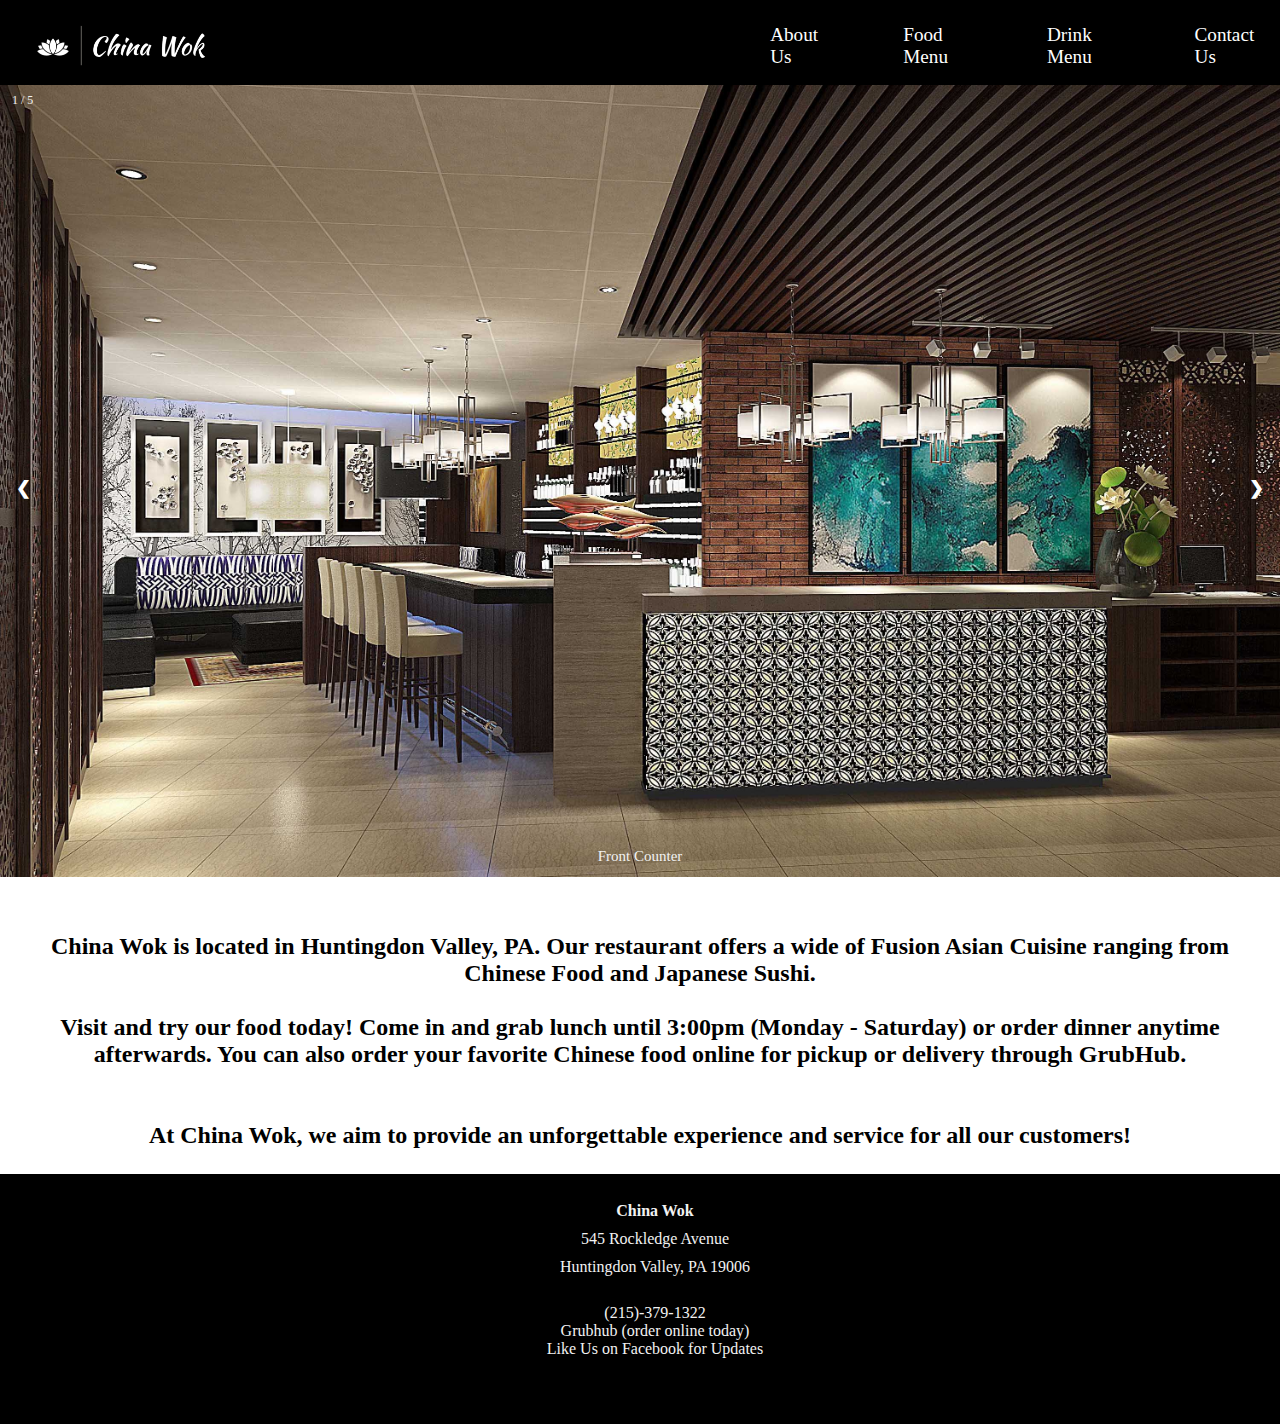
<file: index.html>
<!DOCTYPE html>
<html>
<head>
<title>China Wok, Huntington Valley</title>
<link rel="stylesheet" href="styles.css">
</head>
<body onload="showModal()">
    <header class="header">
        <nav class="navbar">
            <a href="index.html" class="nav-logo">
                <img src="logos2.png" class="logo-image">
            </a>
            <ul class="nav-menu">
                <li class="nav-item">
                    <a href="index.html" class="nav-link">About Us</a>
                </li>
                <li class="nav-item">
                    <a href="foodmenu.html" class="nav-link">Food Menu</a>
                </li>
                <li class="nav-item">
                    <a href="bobamenu.html" class="nav-link">Drink Menu</a>
                </li>
                <li class="nav-item">
                    <a href="contact.html" class="nav-link">Contact Us</a>
                </li>
            </ul>
            <div class="hamburger">
                More
            </div>
        </nav>
    </header>

    
   <!-- The Modal -->
<!-- <div id="myModal" class="modal"> -->

    <!-- Modal content -->
    <!-- <div class="modal-content">
      <span class="close">&times;</span>
      <p>
        <h2 style="color:red">NOW SEATING DINE IN! </h2> <br>
        Limited Time Offer: <br>
        Buy 3 Bobas, Get 1 Boba! <br> <br>
        OR <br> <br>
        Spend $30, get 1 free boba <br> Spend $50, get 2 free boba! <br>
          (Mention promo during order <br>  Expires on July 31st, 2022)
      </p>
    </div> -->
  
  <!-- </div> -->

    <!-- Slideshow container -->
<div class="slideshow-container">

    <!-- Full-width images with number and caption text -->
    <div class="mySlides fade">
        <div class="numbertext">1 / 5</div>
        <img src="pic1.jpg" style="width:100%">
        <div class="text">Front Counter</div>
    </div>
    <div class="mySlides fade">
        <div class="numbertext">2 / 5</div>
        <img src="pic3.jpg" style="width:100%">
        <div class="text">Seating Area</div>
    </div>
    <div class="mySlides fade">
        <div class="numbertext">3 / 5</div>
        <img src="pic4.jpg" style="width:100%">
        <div class="text">Seating Booths</div>
    </div>
      <div class="mySlides fade">
        <div class="numbertext">4 / 5</div>
        <img src="pic5.jpg" style="width:100%">
        <div class="text">Sushi Bar</div>
      </div>
      <div class="mySlides fade">
        <div class="numbertext">5 / 5</div>
        <img src="pic8.jpg" style="width:100%">
        <div class="text">Private Party Room</div>
      </div>
  
    <!--<div class="mySlides fade">
      <div class="numbertext">3 / 3</div>
      <img src="" style="width:100%">
      <div class="text">Caption Three</div>
    </div>-->
  
    <!-- Next and previous buttons -->
    <a class="prev" onclick="plusSlides(-1)">&#10094;</a>
    <a class="next" onclick="plusSlides(1)">&#10095;</a>
  </div>
  <!-- The dots/circles -->
  <div style="text-align:center">
    <span class="dot" onclick="currentSlide(1)"></span> 
    <span class="dot" onclick="currentSlide(2)"></span> 
    <span class="dot" onclick="currentSlide(3)"></span> 
    <span class="dot" onclick="currentSlide(4)"></span> 
    <span class="dot" onclick="currentSlide(5)"></span> 
  </div>
  <h2 class="about-us" style="text-align:center;">
    <br> China Wok is located in Huntingdon Valley, PA. Our restaurant offers a wide of Fusion Asian Cuisine ranging from Chinese Food and Japanese Sushi. <br> <br>
    Visit and try our food today! Come in and grab lunch until 3:00pm (Monday - Saturday) or order dinner anytime afterwards. You can also order your favorite Chinese food online for pickup or delivery through GrubHub. <br> <br> <br>
    At China Wok, we aim to provide an unforgettable experience and service for all our customers!
</h2>
</body>
<footer class="footer">
    <br>
    <p><b>China Wok</b></p>
    <p>545 Rockledge Avenue</p>
    <p>Huntingdon Valley, PA 19006</p><br>
    <a href="tel:2153791322">(215)-379-1322</a><br>
    <a href="https://www.grubhub.com/restaurant/china-wok-545-rockledge-ave-abington-township/2810337">Grubhub (order online today)</a><br>
    <a href="https://www.facebook.com/ChinaWokHV">Like Us on Facebook for Updates</a>
</footer>
<script>
/* Slideshow */
var slideIndex = 1;
var timer = null;
showSlides(slideIndex);

function plusSlides(n) {
  clearTimeout(timer);
  showSlides(slideIndex += n);
}

function currentSlide(n) {
  clearTimeout(timer);
  showSlides(slideIndex = n);
}

function showSlides(n) {
  var i;
  var slides = document.getElementsByClassName("mySlides");
  var dots = document.getElementsByClassName("dot");
  if (n==undefined){n = ++slideIndex}
  if (n > slides.length) {slideIndex = 1}
  if (n < 1) {slideIndex = slides.length}
  for (i = 0; i < slides.length; i++) {
      slides[i].style.display = "none";
  }
  for (i = 0; i < dots.length; i++) {
      dots[i].className = dots[i].className.replace(" active", "");
  }
  slides[slideIndex-1].style.display = "block";
  dots[slideIndex-1].className += " active";
  timer = setTimeout(showSlides, 3000);
} 

/* NavBar */
const hamburger = document.querySelector(".hamburger");
const navMenu = document.querySelector(".nav-menu");

hamburger.addEventListener("click", mobileMenu);

function mobileMenu() {
    hamburger.classList.toggle("active");
    navMenu.classList.toggle("active");
}

const navLink = document.querySelectorAll(".nav-link");

navLink.forEach(n => n.addEventListener("click", closeMenu));

function closeMenu() {
    hamburger.classList.remove("active");
    navMenu.classList.remove("active");
}

function showModal() {
    var modal = document.getElementById("myModal");
    modal.style.display = "block";
    modal.style.opacity='1';
}

// Get the modal
var modal = document.getElementById("myModal");

// Get the <span> element that closes the modal
var span = document.getElementsByClassName("close")[0];

// When the user clicks on <span> (x), close the modal
span.onclick = function() {
  modal.style.display = "none";
}

// When the user clicks anywhere outside of the modal, close it
window.onclick = function(event) {
  if (event.target == modal) {
    modal.style.display = "none";
  }
}
</script>
</html>
</file>
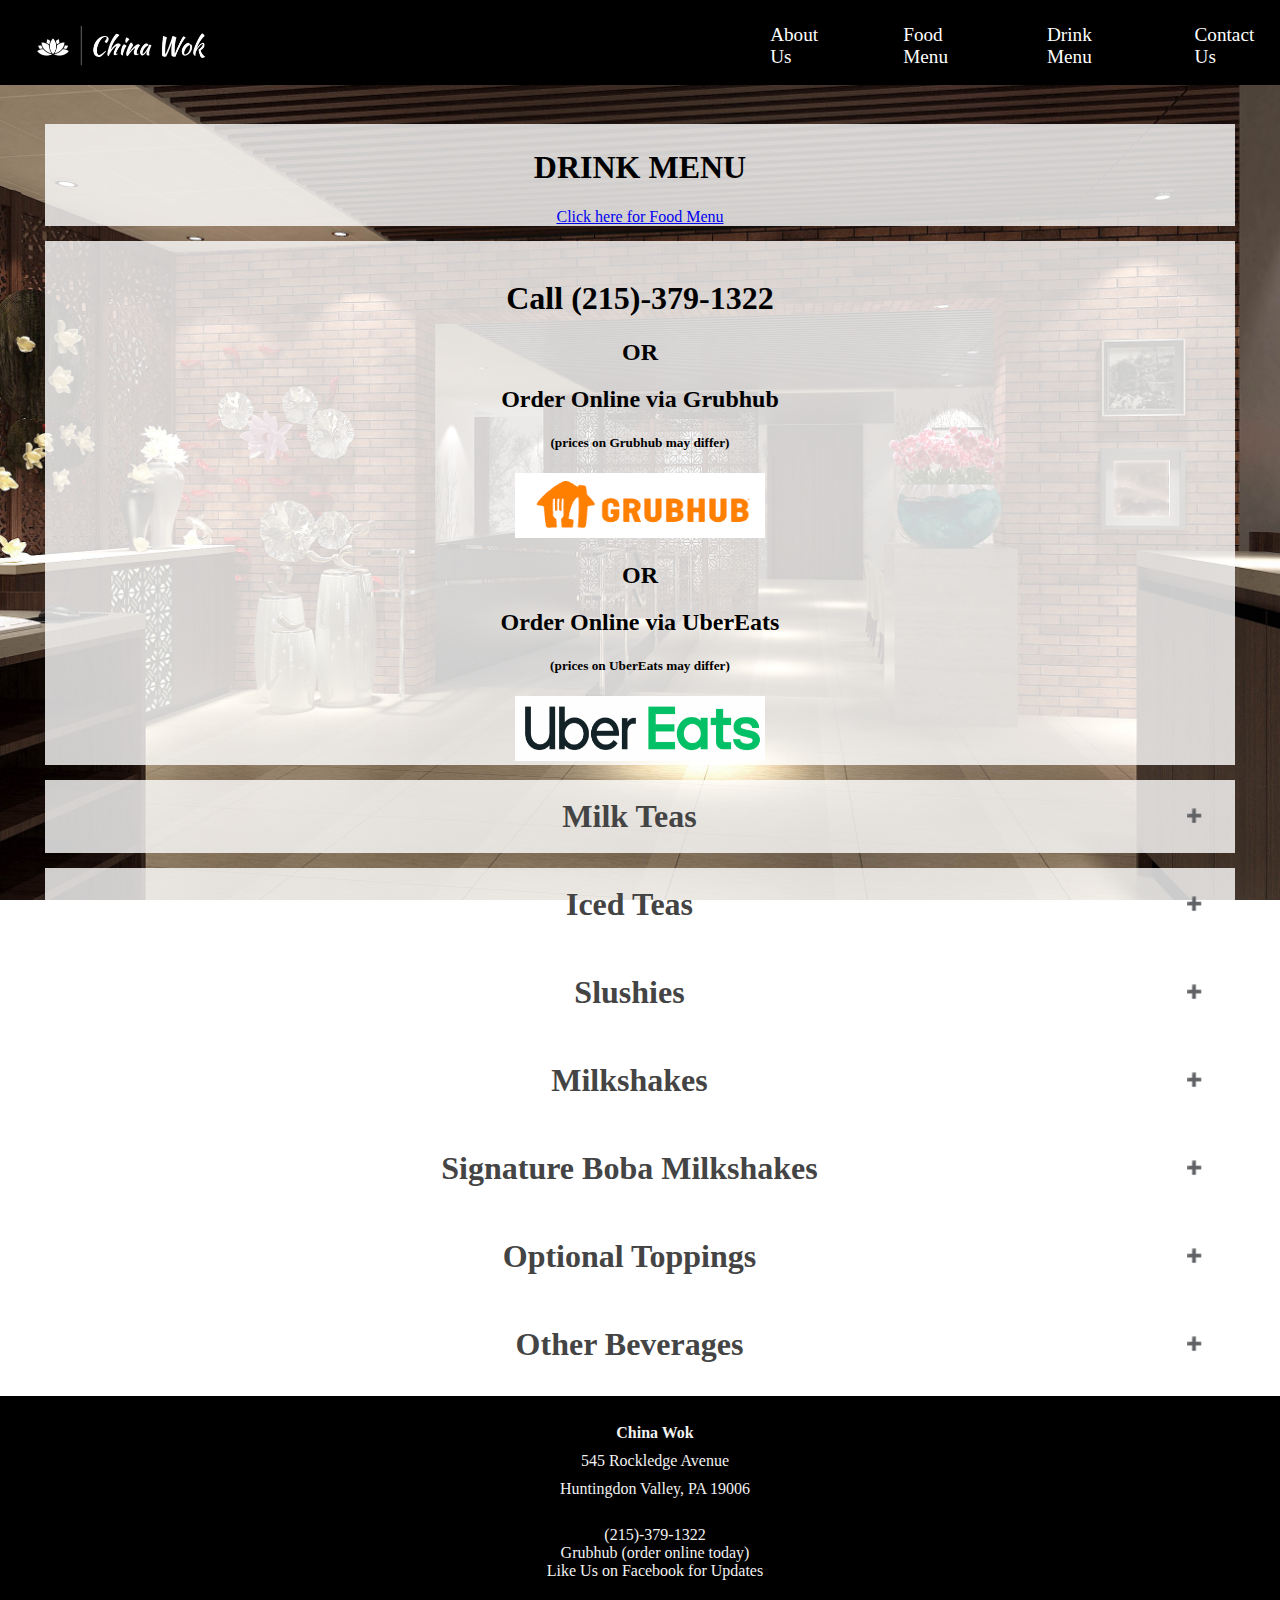
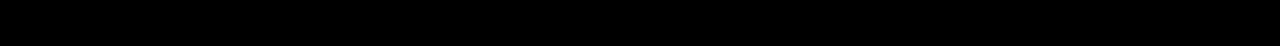
<file: bobamenu.html>
<!DOCTYPE html>
<html>
<head>
<title>China Wok, Huntington Valley</title>
<link rel="stylesheet" href="styles.css">
</head>
<body>
    <header class="header">
        <nav class="navbar">
            <a href="index.html" class="nav-logo">
                <img src="logos2.png" class="logo-image">
            </a>
            <ul class="nav-menu">
                <li class="nav-item">
                    <a href="index.html" class="nav-link">About Us</a>
                </li>
                <li class="nav-item">
                    <a href="foodmenu.html" class="nav-link">Food Menu</a>
                </li>
                <li class="nav-item">
                    <a href="bobamenu.html" class="nav-link">Drink Menu</a>
                </li>
                <li class="nav-item">
                    <a href="contact.html" class="nav-link">Contact Us</a>
                </li>
            </ul>
            <div class="hamburger">
                More
            </div>
        </nav>
    </header>

    <div class="body-background-menu">
    
    <br>
    <div class="menu-category" style="text-align:center">
        <h1 style="padding-top: 25px;"><bold>DRINK MENU</bold></h1>
        <a href="foodmenu.html">Click here for Food Menu</a>
    </div>
    <div class="menu-category" style="text-align:center">
        <br>
        <a href="tel:2153791322" style="text-decoration: none; color: black;"><h1>Call (215)-379-1322</h1></a>
        <h2>OR</h2>
        <h2>Order Online via Grubhub</h2>
        <h5>(prices on Grubhub may differ)</h5>
        <a href="https://www.grubhub.com/restaurant/china-wok-545-rockledge-ave-abington-township/2810337" style="text-decoration: none;">
            <img src="grubhub_icon.png" style="height:65px; width:250px">
        </a>
        <h2>OR</h2>
        <h2>Order Online via UberEats</h2>
        <h5>(prices on UberEats may differ)</h5>
        <a href="https://www.ubereats.com/store/china-wok/qTYuE_HdXvaP7ZlLACY1hw" style="text-decoration: none;">
            <img src="ubereats_icon.png" style="height:65px; width:250px">
        </a>
        <br>
    </div>
    <div class="menu-category">
    <button type="button" class="collapsible">Milk Teas</button>
        <div class="content">
            <div class="item-name">
                Classic Milk Tea
                <div class="item-price">
                    $5.50
                </div>
            </div>
            <div class="item-name">
                Jasmine Milk Tea
                <div class="item-price">
                    $5.50
                </div>
            </div>
            <div class="item-name">
                Brown Sugar Milk Tea
                <div class="item-price">
                    $5.50
                </div>
            </div>
            <div class="item-name">
                Thai Milk Tea
                <div class="item-price">
                    $5.50
                </div>
            </div>
            <div class="item-name">
                Taro Milk Tea
                <div class="item-price">
                    $5.50
                </div>
            </div>
            <div class="item-name">
                Chocolate Milk Milk Tea
                <div class="item-price">
                    $5.50
                </div>
            </div>
            <div class="item-name">
                Strawberry Milk Tea
                <div class="item-price">
                    $5.50
                </div>
            </div>
            <div class="item-name">
                Mango Milk Tea
                <div class="item-price">
                    $5.50
                </div>
            </div>
            <div class="item-name">
                Peach Milk Tea
                <div class="item-price">
                    $5.50
                </div>
            </div>
            <div class="item-name">
                Coconut Milk Tea
                <div class="item-price">
                    $5.50
                </div>
            </div>
            <div class="item-name">
                Honeydew Milk Tea
                <div class="item-price">
                    $5.50
                </div>
            </div>
            <div class="item-name">
                Matcha Milk Tea
                <div class="item-price">
                    $5.50
                </div>
            </div>
        </div>
    </div>
    <div class="menu-category">
    <button type="button" class="collapsible">Iced Teas</button>
        <div class="content">
            <div class="item-name">
                Lemon Citrus Iced Tea
                <div class="item-price">
                    $5.50
                </div>
            </div>
            <div class="item-name">
                Mango Iced Tea
                <div class="item-price">
                    $5.50
                </div>
            </div>
            <div class="item-name">
                Strawberry Iced Tea
                <div class="item-price">
                    $5.50
                </div>
            </div>
            <div class="item-name">
                Passion Fruit Iced Tea
                <div class="item-price">
                    $5.50
                </div>
            </div>
            <div class="item-name">
                Lychee Iced Tea
                <div class="item-price">
                    $5.50
                </div>
            </div>
            <div class="item-name">
                Red Grapefruit Fruit Iced Tea
                <div class="item-price">
                    $5.50
                </div>
            </div>
            <div class="item-name">
                Winter Melon Iced Tea
                <div class="item-price">
                    $5.50
                </div>
            </div>
            <div class="item-name">
                Honeydew Iced Tea
                <div class="item-price">
                    $5.50
                </div>
            </div>
        </div>
    </div>
    <div class="menu-category">
    <button type="button" class="collapsible">Slushies</button>
        <div class="content">
            <div class="item-name">
                Lemon Citrus Slush
                <div class="item-price">
                    $6.00
                </div>
            </div>
            <div class="item-name">
                Mango Slush
                <div class="item-price">
                    $6.00
                </div>
            </div>
            <div class="item-name">
                Strawberry Slush
                <div class="item-price">
                    $6.00
                </div>
            </div>
            <div class="item-name">
                Passion Fruit Slush
                <div class="item-price">
                    $6.00
                </div>
            </div>
            <div class="item-name">
                Lychee Slush
                <div class="item-price">
                    $6.00
                </div>
            </div>
            <div class="item-name">
                Red Grapefruit Slush
                <div class="item-price">
                    $6.00
                </div>
            </div>
            <div class="item-name">
                Winter Melon Slush
                <div class="item-price">
                    $6.00
                </div>
            </div>
            <div class="item-name">
                Honeydew Slush
                <div class="item-price">
                    $6.00
                </div>
            </div>
        </div>
    </div>
    <div class="menu-category">
    <button type="button" class="collapsible">Milkshakes</button>
        <div class="content">
            <div class="item-name">
                Vanilla Milkshake
                <div class="item-price">
                    $6.00
                </div>
            </div>
            <div class="item-name">
                Chocolate Milkshake
                <div class="item-price">
                    $6.00
                </div>
            </div>
            <div class="item-name">
                Strawberry Milkshake
                <div class="item-price">
                    $6.00
                </div>
            </div>
            <div class="item-name">
                Mango Milkshake
                <div class="item-price">
                    $6.00
                </div>
            </div>
            <div class="item-name">
                Peach Milkshake
                <div class="item-price">
                    $6.00
                </div>
            </div>
            <div class="item-name">
                Coconut Milkshake
                <div class="item-price">
                    $6.00
                </div>
            </div>
        </div>
    </div>
    <div class="menu-category">
    <button type="button" class="collapsible">Signature Boba Milkshakes</button>
        <div class="content">
            <div class="item-name">
                Bubble Tea Milkshake
                <div class="item-price">
                    $6.00
                </div>
            </div>
            <div class="item-name">
                Thai Tea Milkshake
                <div class="item-price">
                    $6.00
                </div>
            </div>
            <div class="item-name">
                Taro Milkshake
                <div class="item-price">
                    $6.00
                </div>
            </div>
            <div class="item-name">
                Matcha Milkshake
                <div class="item-price">
                    $6.00
                </div>
            </div>
            <div class="item-name">
                Honeydew Milkshake
                <div class="item-price">
                    $6.00
                </div>
            </div>
        </div>
    </div>
    <div class="menu-category">
    <button type="button" class="collapsible">Optional Toppings</button>
        <div class="content">
            <div class="item-name">
                Tapioca Pearls "Boba"
                <div class="item-price">
                    $1.25
                </div>
            </div>
            <div class="item-name">
                Strawberry Jelly
                <div class="item-price">
                    $1.25
                </div>
            </div>
            <div class="item-name">
                Mango Jelly
                <div class="item-price">
                    $1.25
                </div>
            </div>
            <div class="item-name">
                Lychee Jelly
                <div class="item-price">
                    $1.25
                </div>
            </div>
            <div class="item-name">
                Passion Fruit Jelly
                <div class="item-price">
                    $1.25
                </div>
            </div>
            <div class="item-name">
                Mixed Fruit Jelly
                <div class="item-price">
                    $1.25
                </div>
            </div>
            <div class="item-name">
                Strawberry Popping Boba
                <div class="item-price">
                    $1.50
                </div>
            </div>
            <div class="item-name">
                Mango Popping Boba
                <div class="item-price">
                    $1.50
                </div>
            </div>
        </div>
    </div>
    <div class="menu-category">
    <button type="button" class="collapsible">Other Beverages</button>
        <div class="content">
            <div class="item-name">
                Hot Tea 
                <div class="item-price">
                    $2.00
                </div>
            </div>
            <div class="item-name">
                Sweet Tea (Iced)
                <div class="item-price">
                    $2.50
                </div>
            </div>
            <div class="item-name">
                Unsweetened Iced Tea
                <div class="item-price">
                    $2.50
                </div>
            </div>
            <div class="item-name">
                Fountain Soda (Coke, Diet Coke, Sprite, Ginger Ale, Orange Fanta)
                <div class="item-price">
                    $3.00
                </div>
            </div>
        </div>
    </div>
</body>
<footer class="footer">
    <br>
    <p><b>China Wok</b></p>
    <p>545 Rockledge Avenue</p>
    <p>Huntingdon Valley, PA 19006</p><br>
    <a href="tel:2153791322">(215)-379-1322</a><br>
    <a href="https://www.grubhub.com/restaurant/china-wok-545-rockledge-ave-abington-township/2810337">Grubhub (order online today)</a><br>
    <a href="https://www.facebook.com/ChinaWokHV">Like Us on Facebook for Updates</a>
</footer>
<script>
const hamburger = document.querySelector(".hamburger");
const navMenu = document.querySelector(".nav-menu");

hamburger.addEventListener("click", mobileMenu);

function mobileMenu() {
    hamburger.classList.toggle("active");
    navMenu.classList.toggle("active");
}

const navLink = document.querySelectorAll(".nav-link");

navLink.forEach(n => n.addEventListener("click", closeMenu));

function closeMenu() {
    hamburger.classList.remove("active");
    navMenu.classList.remove("active");
}

var coll = document.getElementsByClassName("collapsible");
var i;

for (i = 0; i < coll.length; i++) {
  coll[i].addEventListener("click", function() {
    this.classList.toggle("col-active");

    var content = this.nextElementSibling;
    var collapsible = document.getElementsByClassName("collapsible")
    if (content.style.display === "block") {
      content.style.display = "none";
      this.style.borderBottom = "none";
    } else {
      content.style.display = "block";
      this.style.borderBottom = "2px solid black";
    }
  });
}
</script>
</html>
</file>
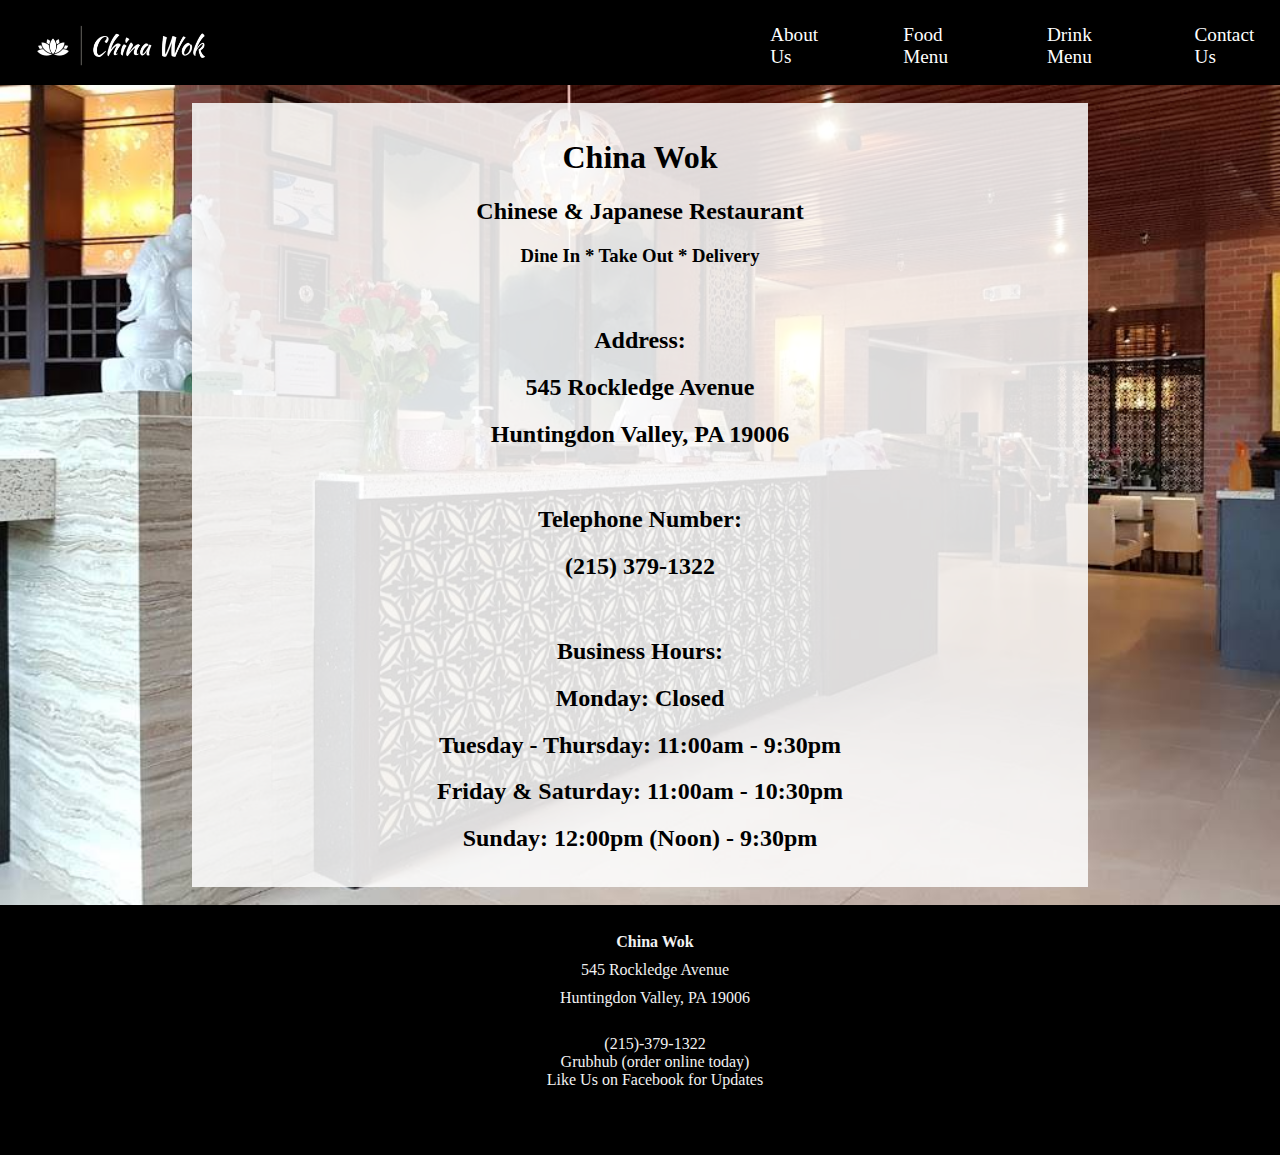
<file: contact.html>
<!DOCTYPE html>
<html>
<head>
<title>China Wok, Huntington Valley</title>
<link rel="stylesheet" href="styles.css">
</head>
<body>
    <header class="header">
        <nav class="navbar">
            <a href="index.html" class="nav-logo">
                <img src="logos2.png" class="logo-image">
            </a>
            <ul class="nav-menu">
                <li class="nav-item">
                    <a href="index.html" class="nav-link">About Us</a>
                </li>
                <li class="nav-item">
                    <a href="foodmenu.html" class="nav-link">Food Menu</a>
                </li>
                <li class="nav-item">
                    <a href="bobamenu.html" class="nav-link">Drink Menu</a>
                </li>
                <li class="nav-item">
                    <a href="contact.html" class="nav-link">Contact Us</a>
                </li>
            </ul>
            <div class="hamburger">
                More
            </div>
        </nav>
    </header>
    <div class="body-background-contact">
        <br>
        <div class="contact-info">
        <h1>China Wok</h1>
        <h2>Chinese & Japanese Restaurant</h2>
        <h3>Dine In * Take Out * Delivery</p>
        <br>
        <h2>Address:</h2>
        <h2>545 Rockledge Avenue</h2>
        <h2>Huntingdon Valley, PA 19006</h2>
        <br>
        <h2>Telephone Number:</h2>
        <h2>(215) 379-1322</h2>
        <br>
        <h2>Business Hours:</h2>
        <h2>Monday: Closed</h2>
        <h2>Tuesday - Thursday: 11:00am - 9:30pm</h2>
        <h2>Friday & Saturday: 11:00am - 10:30pm</h2>
        <h2>Sunday: 12:00pm (Noon) - 9:30pm</h2>
        </div>
        <br>
    </div>
</body>
<footer class="footer">
    <br>
    <p><b>China Wok</b></p>
    <p>545 Rockledge Avenue</p>
    <p>Huntingdon Valley, PA 19006</p><br>
    <a href="tel:2153791322">(215)-379-1322</a><br>
    <a href="https://www.grubhub.com/restaurant/china-wok-545-rockledge-ave-abington-township/2810337">Grubhub (order online today)</a><br>
    <a href="https://www.facebook.com/ChinaWokHV">Like Us on Facebook for Updates</a>
</footer>
<script>
const hamburger = document.querySelector(".hamburger");
const navMenu = document.querySelector(".nav-menu");

hamburger.addEventListener("click", mobileMenu);

function mobileMenu() {
    hamburger.classList.toggle("active");
    navMenu.classList.toggle("active");
}

const navLink = document.querySelectorAll(".nav-link");

navLink.forEach(n => n.addEventListener("click", closeMenu));

function closeMenu() {
    hamburger.classList.remove("active");
    navMenu.classList.remove("active");
}
</script>
</html>
</file>
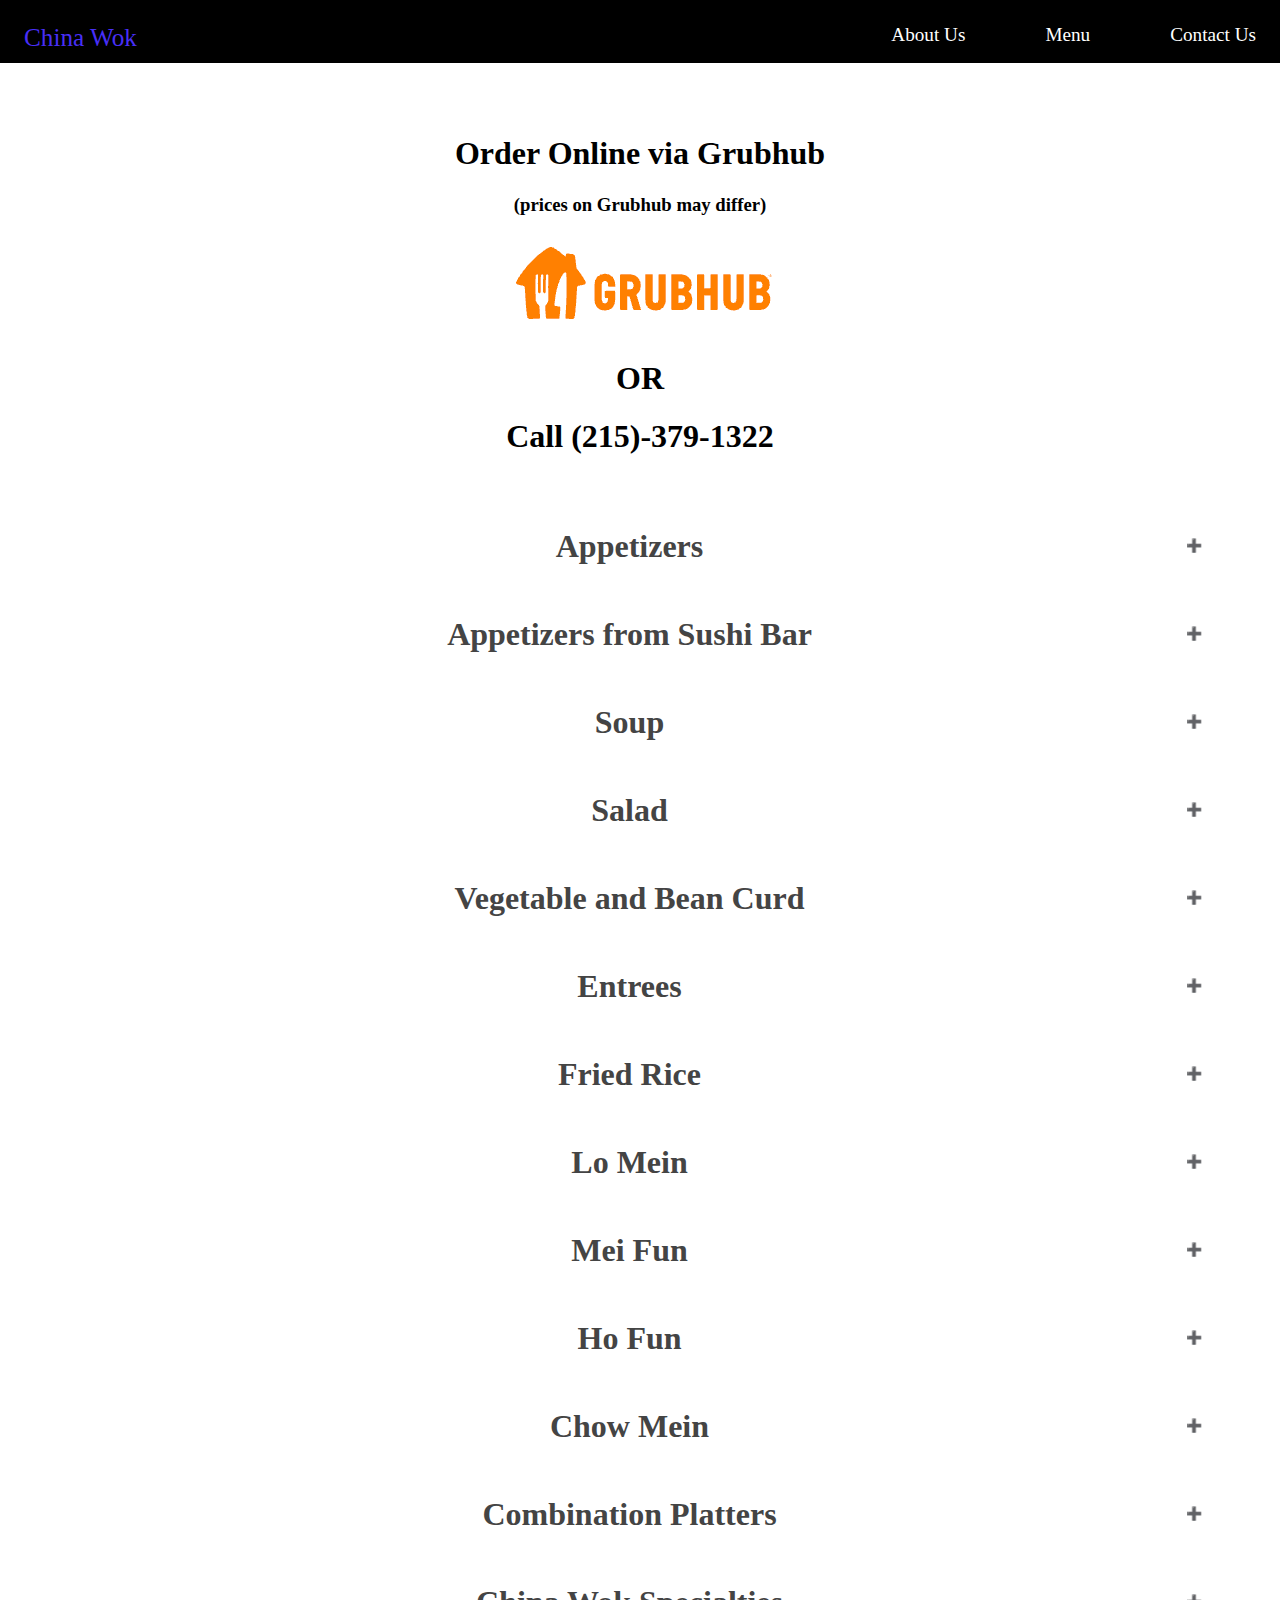
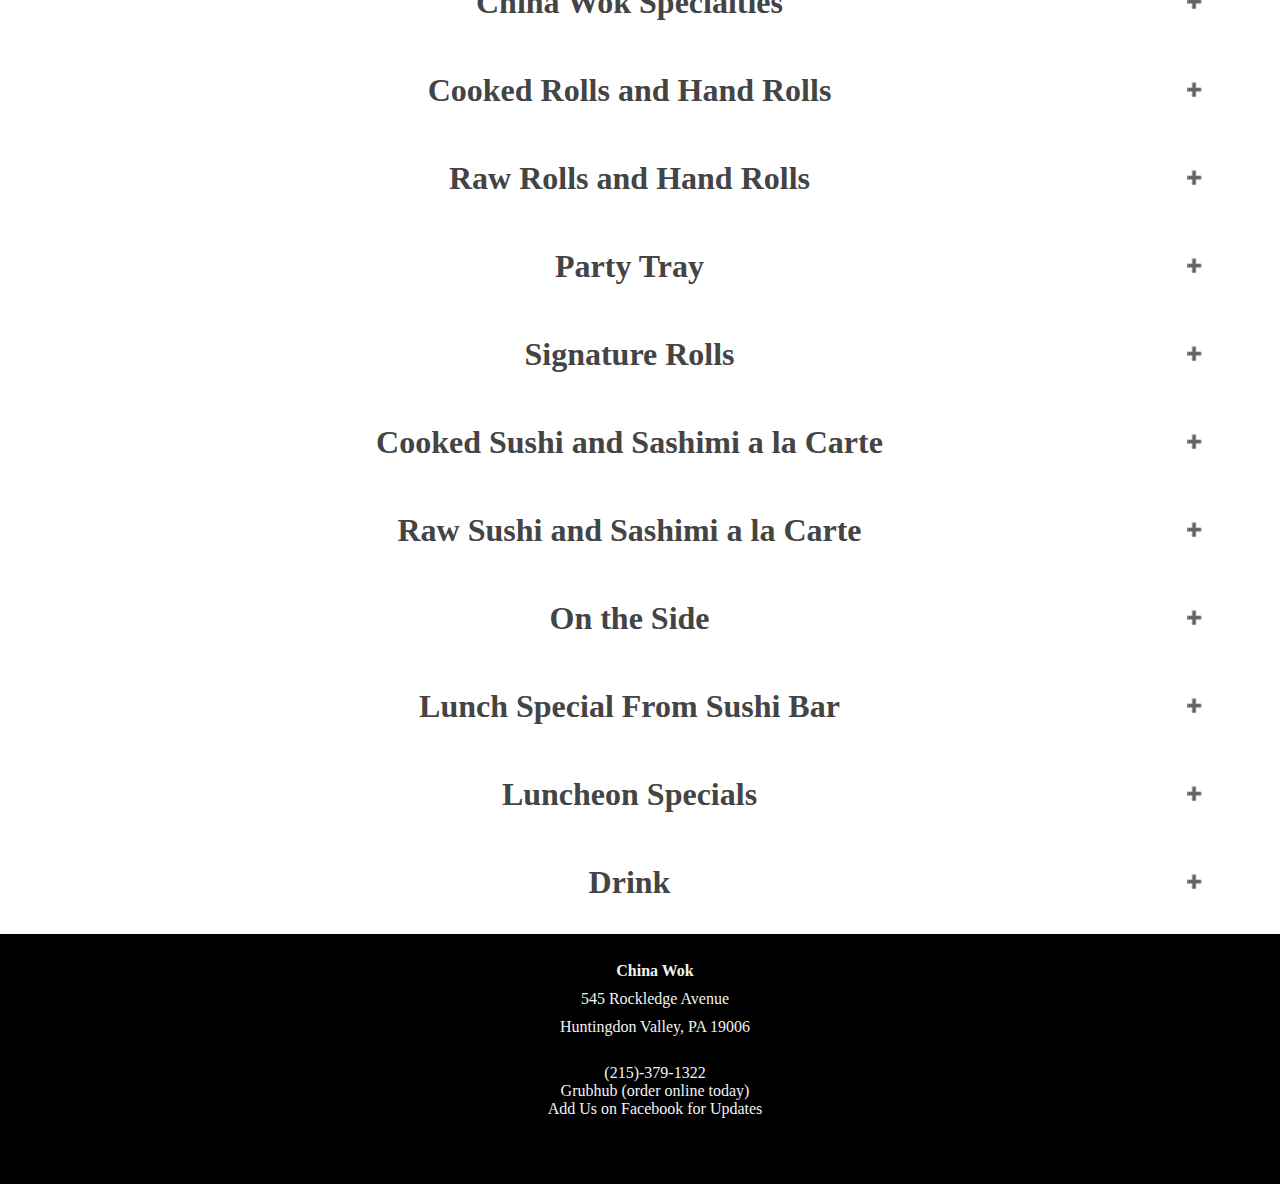
<file: final_menu.html>
<!DOCTYPE html>
<html>
<head>
<title>China Wok, Huntington Valley</title>
<link rel="stylesheet" href="styles.css">
</head>
<body>
    <header class="header">
        <nav class="navbar">
            <a href="homepage.html" class="nav-logo">China Wok</a>
            <ul class="nav-menu">
                <li class="nav-item">
                    <a href="homepage.html" class="nav-link">About Us</a>
                </li>
                <li class="nav-item">
                    <a href="final_menu.html" class="nav-link">Menu</a>
                </li>
                <li class="nav-item">
                    <a href="contact.html" class="nav-link">Contact Us</a>
                </li>
            </ul>
            <div class="hamburger">
                More
            </div>
        </nav>
    </header>

    <div class="body-background">
    
    <br>
    
    <div class="menu-category" style="text-align:center">
        <br>
        <h1>Order Online via Grubhub</h1>
        <h3>(prices on Grubhub may differ)</h3>
        <a href="https://www.grubhub.com/restaurant/china-wok-545-rockledge-ave-abington-township/2810337" style="text-decoration: none;">
            <img src="grubhub_icon.png">
        </a>
        <h1>OR</h1>
        <a href="tel:2153791322" style="text-decoration: none; color: black;"><h1>Call (215)-379-1322</h1></a>
        <br>
    </div>
    <div class="menu-category">
    <button type="button" class="collapsible">Appetizers</button>
        <div class="content">
            <div class="item-name">
                Egg Roll
                <div class="item-price">
                    $2.50
                </div>
            </div>
            <div class="item-name">
                Crispy Vegetable Rolls (2)
                <div class="item-price">
                    $5.00
                </div>
            </div>
            <div class="item-name">
                Crispy Spring Rolls (2)
                <div class="item-price">
                    $5.00
                </div>
            </div>
            <div class="item-name">
                Crab Rangoon (6)
                <div class="item-price">
                    $8.00
                </div>
            </div>
            <div class="item-name">
                Shrimp Toast
                <div class="item-price">
                    $7.00
                </div>
            </div>
            <div class="item-name">
                BBQ Spare Ribs (6)
                <div class="item-price">
                    $13.00
                </div>
            </div>
            <div class="item-name">
                Boneless BBQ Spare Ribs
                <div class="item-price">
                    $11.00
                </div>
            </div>
            <div class="item-name">
                Fried/Steamed Dumpling (6)
                <div class="item-price">
                    $8.00
                </div>
            </div>
            <div class="item-name">
                Chicken Teriyaki (4)
                <div class="item-price">
                    $9.00
                </div>
            </div>
            <div class="item-name">
                Beef Teriyaki (4)
                <div class="item-price">
                    $9.00
                </div>
            </div>
            <div class="item-name">
                Scallion Pancake
                <div class="item-price">
                    $6.00
                </div>
            </div>
            <div class="item-name">
                Edamame
                <div class="item-price">
                    $5.50
                </div>
            </div>
            <div class="item-name">
                Pork Gyoza
                <div class="item-price">
                    $8.00
                </div>
            </div>
            <div class="item-name">
                Shrimp Shumai
                <div class="item-price">
                    $7.00
                </div>
            </div>
        </div>
    </div>
    <div class="menu-category">
    <button type="button" class="collapsible">Appetizers from Sushi Bar</button>
        <div class="content">
            <div class="item-name">
                Sushi (4)
                <div class="item-price">
                    $7.29
                </div>
            </div>
            <div class="item-name">
                Sashimi (6)
                <div class="item-price">
                    $9.99
                </div>
            </div>
            <div class="item-name">
                Tuna Sundae
                <div class="item-price">
                    $9.95
                </div>
            </div>
            <div class="item-name">
                Spicy Tuna Tartar
                <div class="item-price">
                    $9.95
                </div>
            </div>
        </div>
    </div>
    <div class="menu-category">
    <button type="button" class="collapsible">Soup</button>
        <div class="content">
            <div class="item-name">
                Miso Soup
                <div class="item-price">
                    $3.50
                </div>
            </div>
            <div class="item-name">
                Wonton Soup
                <div class="item-price">
                    $3.50
                </div>
            </div>
            <div class="item-name">
                Egg Drop Soup
                <div class="item-price">
                    $3.50
                </div>
            </div>
            <div class="item-name">
                Chicken Noodle Soup
                <div class="item-price">
                    $3.50
                </div>
            </div>
            <div class="item-name">
                Hot and Sour Soup
                <div class="item-price">
                    $4.00
                </div>
            </div>
            <div class="item-name">
                Chicken Corn Soup
                <div class="item-price">
                    $7.00
                </div>
            </div>
            <div class="item-name">
                Bean Curd Vegetable Soup
                <div class="item-price">
                    $6.50
                </div>
            </div>
            <div class="item-name">
                Seafood Soup
                <div class="item-price">
                    $10.00
                </div>
            </div>
            <div class="item-name">
                House Wonton Soup
                <div class="item-price">
                    $10.00
                </div>
            </div>
        </div>
    </div>
    <div class="menu-category">
    <button type="button" class="collapsible">Salad</button>
        <div class="content">
            <div class="item-name">
                House Salad
                <div class="item-price">
                    $4.00
                </div>
            </div>
            <div class="item-name">
                Seaweed Salad
                <div class="item-price">
                    $6.00
                </div>
            </div>
            <div class="item-name">
                Kani Salad
                <div class="item-price">
                    $6.00
                </div>
            </div>
            <div class="item-name">
                Avocado Salad
                <div class="item-price">
                    $5.00
                </div>
            </div>
            <div class="item-name">
                Salmon Skin Salad
                <div class="item-price">
                    $7.00
                </div>
            </div>
        </div>
    </div>
    <div class="menu-category">
    <button type="button" class="collapsible">Vegetable and Bean Curd</button>
        <div class="content">
            <div class="item-name">
                Buddha Delight
                <div class="item-price">
                    $12.00
                </div>
            </div>
            <div class="item-name">
                Szechuan String Beans
                <div class="item-price">
                    $12.00
                </div>
            </div>
            <div class="item-name">
                Sauteed String Bean
                <div class="item-price">
                    $12.00
                </div>
            </div>
            <div class="item-name">
                Eggplant w/ Garlic Sauce
                <div class="item-price">
                    $12.00
                </div>
            </div>
        </div>
    </div>
    <div class="menu-category">
    <button type="button" class="collapsible">Entrees</button>
        <div class="content">
            <div class="item-name">
                Garlic Sauce
                <div class="item-price">
                    $13.00
                </div>
            </div>
            <div class="item-name">
                Hunan Style
                <div class="item-price">
                    $13.00
                </div>
            </div>
            <div class="item-name">
                Broccoli w/ Chicken
                <div class="item-price">
                    $13.00
                </div>
            </div>
            <div class="item-name">
                Broccoli w/ Beef
                <div class="item-price">
                    $14.00
                </div>
            </div>
            <div class="item-name">
                Broccoli w/ Shrimp
                <div class="item-price">
                    $14.00
                </div>
            </div>
            <div class="item-name">
                Sweet and Sour Chicken
                <div class="item-price">
                    $13.00
                </div>
            </div>
            <div class="item-name">
                Sweet and Sour Shrimp
                <div class="item-price">
                    $14.00
                </div>
            </div>
            <div class="item-name">
                Mixed Vegetable
                <div class="item-price">
                    $13.00
                </div>
            </div>
            <div class="item-name">
                Cashew Nuts w/ Chicken
                <div class="item-price">
                    $13.00
                </div>
            </div>
            <div class="item-name">
                Cashew Nuts w/ Shrimp
                <div class="item-price">
                    $14.00
                </div>
            </div>
            <div class="item-name">
                String Bean w/ Chicken
                <div class="item-price">
                    $13.00
                </div>
            </div>
            <div class="item-name">
                String Bean w/ Shrimp
                <div class="item-price">
                    $15.00
                </div>
            </div>
            <div class="item-name">
                Kung Po Chicken
                <div class="item-price">
                    $14.00
                </div>
            </div>
            <div class="item-name">
                Lemon Chicken
                <div class="item-price">
                    $14.00
                </div>
            </div>
            <div class="item-name">
                Chicken & Eggplant w/ Garlic Sauce
                <div class="item-price">
                    $13.00
                </div>
            </div>
            <div class="item-name">
                Pepper Steak w/ Onion
                <div class="item-price">
                    $14.00
                </div>
            </div>
            <div class="item-name">
                Lamb Mongolian Style
                <div class="item-price">
                    $18.00
                </div>
            </div>
        </div>
    </div>
    <div class="menu-category">
    <button type="button" class="collapsible">Fried Rice</button>
        <div class="content">
            <div class="item-name">
                Vegetable Fried Rice
                <div class="item-price">
                    $10.00
                </div>
            </div>
            <div class="item-name">
                Chicken Fried Rice
                <div class="item-price">
                    $11.00
                </div>
            </div>
            <div class="item-name">
                Roast Pork Fried Rice
                <div class="item-price">
                    $11.00
                </div>
            </div>
            <div class="item-name">
                Shrimp Fried Rice
                <div class="item-price">
                    $12.00
                </div>
            </div>
            <div class="item-name">
                Beef Fried Rice
                <div class="item-price">
                    $12.00
                </div>
            </div>
            <div class="item-name">
                Young Chow Fried Rice
                <div class="item-price">
                    $13.00
                </div>
            </div>
        </div>
    </div>
    <div class="menu-category">
    <button type="button" class="collapsible">Lo Mein</button>
        <div class="content">
            <div class="item-name">
                Vegetable Lo Mein
                <div class="item-price">
                    $11.00
                </div>
            </div>
            <div class="item-name">
                Chicken Lo Mein
                <div class="item-price">
                    $12.00
                </div>
            </div>
            <div class="item-name">
                Roast Pork Lo Mein
                <div class="item-price">
                    $12.00
                </div>
            </div>
            <div class="item-name">
                Shrimp Lo Mein
                <div class="item-price">
                    $13.00
                </div>
            </div>
            <div class="item-name">
                Beef Lo Mein
                <div class="item-price">
                    $13.00
                </div>
            </div>
        </div>
    </div>
    <div class="menu-category">
    <button type="button" class="collapsible">Mei Fun</button>
        <div class="content">
            <div class="item-name">
                Chicken Mei Fun
                <div class="item-price">
                    $12.00
                </div>
            </div>
            <div class="item-name">
                Shrimp Mei Fun
                <div class="item-price">
                    $13.00
                </div>
            </div>
            <div class="item-name">
                Beef Mei Fun
                <div class="item-price">
                    $13.00
                </div>
            </div>
            <div class="item-name">
                Singapore Mei Fun
                <div class="item-price">
                    $14.00
                </div>
            </div>
        </div>
    </div>
    <div class="menu-category">
    <button type="button" class="collapsible">Ho Fun</button>
        <div class="content">
            <div class="item-name">
                Chicken Ho Fun
                <div class="item-price">
                    $12.00
                </div>
            </div>
            <div class="item-name">
                Shrimp Ho Fun
                <div class="item-price">
                    $13.00
                </div>
            </div>
            <div class="item-name">
                Beef Ho Fun
                <div class="item-price">
                    $13.00
                </div>
            </div>
        </div>
    </div>
    <div class="menu-category">
    <button type="button" class="collapsible">Chow Mein</button>
        <div class="content">
            <div class="item-name">
                Chicken Chow Mein
                <div class="item-price">
                    $12.00
                </div>
            </div>
            <div class="item-name">
                Vegetable Chow Mein
                <div class="item-price">
                    $12.00
                </div>
            </div>
            <div class="item-name">
                Shrimp Chow Mein
                <div class="item-price">
                    $12.00
                </div>
            </div>
        </div>
    </div>
    <div class="menu-category">
    <button type="button" class="collapsible">Combination Platters</button>
        <div class="content">
            <div class="item-name">
                C1. Chicken Chow Mein
                <div class="item-price">
                    $13.00
                </div>
            </div>
            <div class="item-name">
                C1. Roast Pork Chow Mein
                <div class="item-price">
                    $13.00
                </div>
            </div>
            <div class="item-name">
                C1. Shrimp Chow Mein
                <div class="item-price">
                    $13.00
                </div>
            </div>
            <div class="item-name">
                C2. Vegetable Lo Mein
                <div class="item-price">
                    $13.00
                </div>
            </div>
            <div class="item-name">
                C2. Chicken Lo Mein
                <div class="item-price">
                    $13.00
                </div>
            </div>
            <div class="item-name">
                C2. Roast Pork Lo Mein
                <div class="item-price">
                    $13.00
                </div>
            </div>
            <div class="item-name">
                C2. Shrimp Lo Mein
                <div class="item-price">
                    $13.00
                </div>
            </div>
            <div class="item-name">
                C2. Beef Lo Mein
                <div class="item-price">
                    $13.00
                </div>
            </div>
            <div class="item-name">
                C4. Pepper Steak w/ Onion
                <div class="item-price">
                    $13.00
                </div>
            </div>
            <div class="item-name">
                C5. Shrimp with Lobster Sauce
                <div class="item-price">
                    $13.00
                </div>
            </div>
            <div class="item-name">
                C6. Beef w/ Mixed Vegetables
                <div class="item-price">
                    $13.00
                </div>
            </div>
            <div class="item-name">
                C7. Boneless BBQ Spare Ribs
                <div class="item-price">
                    $13.00
                </div>
            </div>
            <div class="item-name">
                C8. Sweet and Sour Chicken
                <div class="item-price">
                    $13.00
                </div>
            </div>
            <div class="item-name">
                C9. Broccoli w/ Shrimp
                <div class="item-price">
                    $13.00
                </div>
            </div>
            <div class="item-name">
                C9. Broccoli w/ Beef
                <div class="item-price">
                    $13.00
                </div>
            </div>
            <div class="item-name">
                C9. Broccoli w/ Chicken
                <div class="item-price">
                    $13.00
                </div>
            </div>
            <div class="item-name">
                C11. Chicken w/ Mixed Vegetable
                <div class="item-price">
                    $13.00
                </div>
            </div>
            <div class="item-name">
                C12. Sesame Chicken
                <div class="item-price">
                    $13.00
                </div>
            </div>
            <div class="item-name">
                C13. General Tso's Chicken
                <div class="item-price">
                    $13.00
                </div>
            </div>
            <div class="item-name">
                C14. Chicken w/ Garlic Sauce
                <div class="item-price">
                    $13.00
                </div>
            </div>
        </div>
    </div>
    <div class="menu-category">
    <button type="button" class="collapsible">China Wok Specialties</button>
        <div class="content">
            <div class="item-name">
                Chicken & Lettuce Wraps
                <div class="item-price">
                    $16.50
                </div>
            </div>
            <div class="item-name">
                Hunan Triple Delight
                <div class="item-price">
                    $16.50
                </div>
            </div>
            <div class="item-name">
                Sizzling Scallops and Beef
                <div class="item-price">
                    $16.70
                </div>
            </div>
            <div class="item-name">
                Happy Family
                <div class="item-price">
                    $18.50
                </div>
            </div>
            <div class="item-name">
                Seafood Combo
                <div class="item-price">
                    $19.00
                </div>
            </div>
            <div class="item-name">
                Shrimp & Scallops in Garlic Sauce
                <div class="item-price">
                    $16.70
                </div>
            </div>
            <div class="item-name">
                Crispy Beijing Shrimp
                <div class="item-price">
                    $16.25
                </div>
            </div>
            <div class="item-name">
                Shrimp w/ Toffee Walnuts
                <div class="item-price">
                    $18.50
                </div>
            </div>
            <div class="item-name">
                Pineapple Chicken
                <div class="item-price">
                    $15.00
                </div>
            </div>
            <div class="item-name">
                General Tso's Chicken
                <div class="item-price">
                    $14.00
                </div>
            </div>
            <div class="item-name">
                General Tso's Shrimp
                <div class="item-price">
                    $16.50
                </div>
            </div>
            <div class="item-name">
                Sesame Chicken
                <div class="item-price">
                    $14.50
                </div>
            </div>
            <div class="item-name">
                Sesame Beef
                <div class="item-price">
                    $16.50
                </div>
            </div>
            <div class="item-name">
                Peking Duck
                <div class="item-price">
                    $50.00
                </div>
            </div>
            <div class="item-name">
                Pad Thai Chicken
                <div class="item-price">
                    $16.00
                </div>
            </div>
            <div class="item-name">
                Pad Thai Veggie
                <div class="item-price">
                    $16.00
                </div>
            </div>
            <div class="item-name">
                Pad Thai Shrimp
                <div class="item-price">
                    $18.00
                </div>
            </div>
            <div class="item-name">
                Mango Flavored Chicken
                <div class="item-price">
                    $15.00
                </div>
            </div>
            <div class="item-name">
                Mango Flavored Shrimp
                <div class="item-price">
                    $16.00
                </div>
            </div>
            <div class="item-name">
                Lemon Pepper Shrimp
                <div class="item-price">
                    $18.00
                </div>
            </div>
            <div class="item-name">
                Bangkok Chicken
                <div class="item-price">
                    $18.00
                </div>
            </div>
            <div class="item-name">
                Diced Hot Pepper Chicken
                <div class="item-price">
                    $17.00
                </div>
            </div>
        </div>
    </div>
    <div class="menu-category">
    <button type="button" class="collapsible">Cooked Rolls and Hand Rolls</button>
        <div class="content">
            <div class="item-name">
                Cucumber Roll
                <div class="item-price">
                    $4.00
                </div>
            </div>
            <div class="item-name">
                Avocado Roll
                <div class="item-price">
                    $4.00
                </div>
            </div>
            <div class="item-name">
                Sweet Potato Roll
                <div class="item-price">
                    $4.50
                </div>
            </div>
            <div class="item-name">
                Vegetable Roll
                <div class="item-price">
                    $5.00
                </div>
            </div>
            <div class="item-name">
                California Roll
                <div class="item-price">
                    $5.25
                </div>
            </div>
            <div class="item-name">
                Avocado Cucumber Roll
                <div class="item-price">
                    $5.00
                </div>
            </div>
            <div class="item-name">
                Philadelphia Roll
                <div class="item-price">
                    $6.00
                </div>
            </div>
            <div class="item-name">
                Futomaki Roll
                <div class="item-price">
                    $6.25
                </div>
            </div>
            <div class="item-name">
                Eel Avocado Roll
                <div class="item-price">
                    $6.50
                </div>
            </div>
            <div class="item-name">
                Eel Cucumber Roll
                <div class="item-price">
                    $6.50
                </div>
            </div>
            <div class="item-name">
                Shrimp Tempura Roll
                <div class="item-price">
                    $6.00
                </div>
            </div>
            <div class="item-name">
                Spicy Kani Roll
                <div class="item-price">
                    $6.00
                </div>
            </div>
        </div>
    </div>
    <div class="menu-category">
    <button type="button" class="collapsible">Raw Rolls and Hand Rolls</button>
        <div class="content">
            <div class="item-name">
                Salmon Roll
                <div class="item-price">
                    $5.99
                </div>
            </div>
            <div class="item-name">
                Yellowtail Roll
                <div class="item-price">
                    $5.99
                </div>
            </div>
            <div class="item-name">
                Tuna Roll
                <div class="item-price">
                    $5.99
                </div>
            </div>
            <div class="item-name">
                Salmon Avocado Roll
                <div class="item-price">
                    $5.39
                </div>
            </div>
            <div class="item-name">
                Salmon Cucumber Roll
                <div class="item-price">
                    $5.39
                </div>
            </div>
            <div class="item-name">
                Tuna Avocado Roll
                <div class="item-price">
                    $6.39
                </div>
            </div>
            <div class="item-name">
                Tuna Cucumber Roll
                <div class="item-price">
                    $6.39
                </div>
            </div>
            <div class="item-name">
                Alaska Roll
                <div class="item-price">
                    $6.39
                </div>
            </div>
            <div class="item-name">
                Spicy Tuna Roll
                <div class="item-price">
                    $6.39
                </div>
            </div>
            <div class="item-name">
                Spicy Salmon Roll
                <div class="item-price">
                    $5.39
                </div>
            </div>
        </div>
    </div>
    <div class="menu-category">
    <button type="button" class="collapsible">Party Tray</button>
        <div class="content">
            <div class="item-name">
                Sushi and Alaska Roll
                <div class="item-price">
                    $43.94
                </div>
            </div>
            <div class="item-name">
                3 Piece Sashimi & 3 Piece Sushi
                <div class="item-price">
                    $73.49
                </div>
            </div>
        </div>
    </div>
    <div class="menu-category">
    <button type="button" class="collapsible">Signature Rolls</button>
        <div class="content">
            <div class="item-name">
                Passion Roll
                <div class="item-price">
                    $13.95
                </div>
            </div>
            <div class="item-name">
                Eagle Roll
                <div class="item-price">
                    $12.95
                </div>
            </div>
            <div class="item-name">
                Rainbow Roll
                <div class="item-price">
                    $11.95
                </div>
            </div>
            <div class="item-name">
                Dragon Roll
                <div class="item-price">
                    $11.95
                </div>
            </div>
            <div class="item-name">
                Naruto Roll
                <div class="item-price">
                    $10.95
                </div>
            </div>
            <div class="item-name">
                Tiger Roll
                <div class="item-price">
                    $13.95
                </div>
            </div>
            <div class="item-name">
                Lover Roll
                <div class="item-price">
                    $12.95
                </div>
            </div>
            <div class="item-name">
                Lucky Roll
                <div class="item-price">
                    $15.95
                </div>
            </div>
            <div class="item-name">
                Happy Roll
                <div class="item-price">
                    $13.95
                </div>
            </div>
            <div class="item-name">
                Mango Tango Roll
                <div class="item-price">
                    $13.95
                </div>
            </div>
            <div class="item-name">
                Spider Roll
                <div class="item-price">
                    $10.95
                </div>
            </div>
            <div class="item-name">
                Philly Cheese Steak Roll
                <div class="item-price">
                    $10.95
                </div>
            </div>
            <div class="item-name">
                Firework Roll
                <div class="item-price">
                    $13.95
                </div>
            </div>
            <div class="item-name">
                Kabuki Roll
                <div class="item-price">
                    $12.95
                </div>
            </div>
            <div class="item-name">
                Manhattan Roll
                <div class="item-price">
                    $13.95
                </div>
            </div>
            <div class="item-name">
                American Dream Roll
                <div class="item-price">
                    $10.95
                </div>
            </div>
            <div class="item-name">
                Dynamite Deep Fried Roll
                <div class="item-price">
                    $11.95
                </div>
            </div>
        </div>
    </div>
    <div class="menu-category">
    <button type="button" class="collapsible">Cooked Sushi and Sashimi a la Carte</button>
        <div class="content">
            <div class="item-name">
                Egg a la Carte
                <div class="item-price">
                    $4.29
                </div>
            </div>
            <div class="item-name">
                Crab Stick a la Carte
                <div class="item-price">
                    $4.29
                </div>
            </div>
            <div class="item-name">
                Smoked Salmon a la Carte
                <div class="item-price">
                    $5.99
                </div>
            </div>
            <div class="item-name">
                Red Clam a la Carte
                <div class="item-price">
                    $4.99
                </div>
            </div>
            <div class="item-name">
                Eel a la Carte
                <div class="item-price">
                    $6.29
                </div>
            </div>
            <div class="item-name">
                Octopus a la Carte
                <div class="item-price">
                    $5.99
                </div>
            </div>
            <div class="item-name">
                Shrimp
                <div class="item-price">
                    $4.99
                </div>
            </div>
            <div class="item-name">
                Bean Curd a la Carte
                <div class="item-price">
                    $4.99
                </div>
            </div>
            <div class="item-name">
                Pickled Radish a la Carte
                <div class="item-price">
                    $4.99
                </div>
            </div>
        </div>
    </div>
    <div class="menu-category">
    <button type="button" class="collapsible">Raw Sushi and Sashimi a la Carte</button>
        <div class="content">
            <div class="item-name">
                Striped Bass a la Carte
                <div class="item-price">
                    $5.79
                </div>
            </div>
            <div class="item-name">
                Tuna a la Carte
                <div class="item-price">
                    $5.99
                </div>
            </div>
            <div class="item-name">
                White Tuna a la Carte
                <div class="item-price">
                    $5.99
                </div>
            </div>
            <div class="item-name">
                Salmon a la Carte
                <div class="item-price">
                    $5.99
                </div>
            </div>
            <div class="item-name">
                Yellowtail a la Carte
                <div class="item-price">
                    $6.29
                </div>
            </div>
            <div class="item-name">
                Masago a la Carte
                <div class="item-price">
                    $5.29
                </div>
            </div>
            <div class="item-name">
                Mackerel a la Carte
                <div class="item-price">
                    $4.99
                </div>
            </div>
            <div class="item-name">
                Squid a la Carte
                <div class="item-price">
                    $4.99
                </div>
            </div>
            <div class="item-name">
                Salmon Roe a la Carte
                <div class="item-price">
                    $5.99
                </div>
            </div>
            <div class="item-name">
                Scallop a la Carte
                <div class="item-price">
                    $5.99
                </div>
            </div>
            <div class="item-name">
                Flying Fish Roe a la Carte
                <div class="item-price">
                    $5.79
                </div>
            </div>
        </div>
    </div>
    <div class="menu-category">
    <button type="button" class="collapsible">On the Side</button>
        <div class="content">
            <div class="item-name">
                White Rice
                <div class="item-price">
                    $2.50
                </div>
            </div>
            <div class="item-name">
                Brown Rice
                <div class="item-price">
                    $3.00
                </div>
            </div>
            <div class="item-name">
                Plain Broccoli
                <div class="item-price">
                    $6.00
                </div>
            </div>
            <div class="item-name">
                Almond Cookies
                <div class="item-price">
                    $3.00
                </div>
            </div>
        </div>
    </div>
    <div class="menu-category">
    <button type="button" class="collapsible">Lunch Special From Sushi Bar</button>
        <div class="content">
            <div class="item-name">
                Any 2 Sushi Rolls Lunch Special
                <div class="item-price">
                    $10.95
                </div>
            </div>
            <div class="item-name">
                Any 3 Sushi Rolls Lunch Special
                <div class="item-price">
                    $13.95
                </div>
            </div>
        </div>
    </div>
    <div class="menu-category">
    <button type="button" class="collapsible">Luncheon Specials</button>
        <div class="content">
            <div class="item-name">
                L1. Chicken Chow Mein
                <div class="item-price">
                    $9.00
                </div>
            </div>
            <div class="item-name">
                L1. Shrimp Chow Mein
                <div class="item-price">
                    $9.00
                </div>
            </div>
            <div class="item-name">
                L2. Chicken Lo Mein
                <div class="item-price">
                    $9.00
                </div>
            </div>
            <div class="item-name">
                L2. Roast Pork Lo Mein
                <div class="item-price">
                    $9.00
                </div>
            </div>
            <div class="item-name">
                L2. Vegetable Lo Mein
                <div class="item-price">
                    $9.00
                </div>
            </div>
            <div class="item-name">
                L2. Shrimp Lo Mein
                <div class="item-price">
                    $9.00
                </div>
            </div>
            <div class="item-name">
                L2. Beef Lo Mein
                <div class="item-price">
                    $9.00
                </div>
            </div>
            <div class="item-name">
                L3. Mixed Vegetable w/ Chicken
                <div class="item-price">
                    $9.00
                </div>
            </div>
            <div class="item-name">
                L3. Mixed Vegetables w/ Beef
                <div class="item-price">
                    $9.00
                </div>
            </div>
            <div class="item-name">
                L3. Mixed Vegetables w/ Shrimp
                <div class="item-price">
                    $9.00
                </div>
            </div>
            <div class="item-name">
                L4. Broccoli w/ Chicken
                <div class="item-price">
                    $9.00
                </div>
            </div>
            <div class="item-name">
                L4. Broccoli w/ Beef
                <div class="item-price">
                    $9.00
                </div>
            </div>
            <div class="item-name">
                L4. Broccoli w/ Shrimp
                <div class="item-price">
                    $9.00
                </div>
            </div>
            <div class="item-name">
                L5. Hunan Style Chicken
                <div class="item-price">
                    $9.00
                </div>
            </div>
            <div class="item-name">
                L5. Hunan Style Shrimp
                <div class="item-price">
                    $9.00
                </div>
            </div>
            <div class="item-name">
                L5. Szechuan Style Chicken
                <div class="item-price">
                    $9.00
                </div>
            </div>
            <div class="item-name">
                L5. Szechuan Style Shrimp
                <div class="item-price">
                    $9.00
                </div>
            </div>
            <div class="item-name">
                L6. Pepper Steak w/ Onion
                <div class="item-price">
                    $9.00
                </div>
            </div>
            <div class="item-name">
                L7. Boneless BBQ Spare Ribs
                <div class="item-price">
                    $9.00
                </div>
            </div>
            <div class="item-name">
                L8. Sweet and Sour Chicken
                <div class="item-price">
                    $9.00
                </div>
            </div>
            <div class="item-name">
                L9. Sesame Chicken
                <div class="item-price">
                    $9.00
                </div>
            </div>
            <div class="item-name">
                L10. General Tso's Chicken
                <div class="item-price">
                    $9.00
                </div>
            </div>
        </div>
    </div>
    <div class="menu-category">
    <button type="button" class="collapsible">Drink</button>
        <div class="content">
            <div class="item-name">
                Soda
                <div class="item-price">
                    $1.50/$2.50/$4.00
                </div>
            </div>
        </div>
    </div>
</body>
<footer class="footer">
    <br>
    <p><b>China Wok</b></p>
    <p>545 Rockledge Avenue</p>
    <p>Huntingdon Valley, PA 19006</p><br>
    <a href="tel:2153791322">(215)-379-1322</a><br>
    <a href="https://www.grubhub.com/restaurant/china-wok-545-rockledge-ave-abington-township/2810337">Grubhub (order online today)</a><br>
    <a href="https://www.facebook.com/ChinaWokHV">Add Us on Facebook for Updates</a>
</footer>
<script>
const hamburger = document.querySelector(".hamburger");
const navMenu = document.querySelector(".nav-menu");

hamburger.addEventListener("click", mobileMenu);

function mobileMenu() {
    hamburger.classList.toggle("active");
    navMenu.classList.toggle("active");
}

const navLink = document.querySelectorAll(".nav-link");

navLink.forEach(n => n.addEventListener("click", closeMenu));

function closeMenu() {
    hamburger.classList.remove("active");
    navMenu.classList.remove("active");
}

var coll = document.getElementsByClassName("collapsible");
var i;

for (i = 0; i < coll.length; i++) {
  coll[i].addEventListener("click", function() {
    this.classList.toggle("col-active");

    var content = this.nextElementSibling;
    var collapsible = document.getElementsByClassName("collapsible")
    if (content.style.display === "block") {
      content.style.display = "none";
      this.style.borderBottom = "none";
    } else {
      content.style.display = "block";
      this.style.borderBottom = "2px solid black";
    }
  });
}
</script>
</html>
</file>
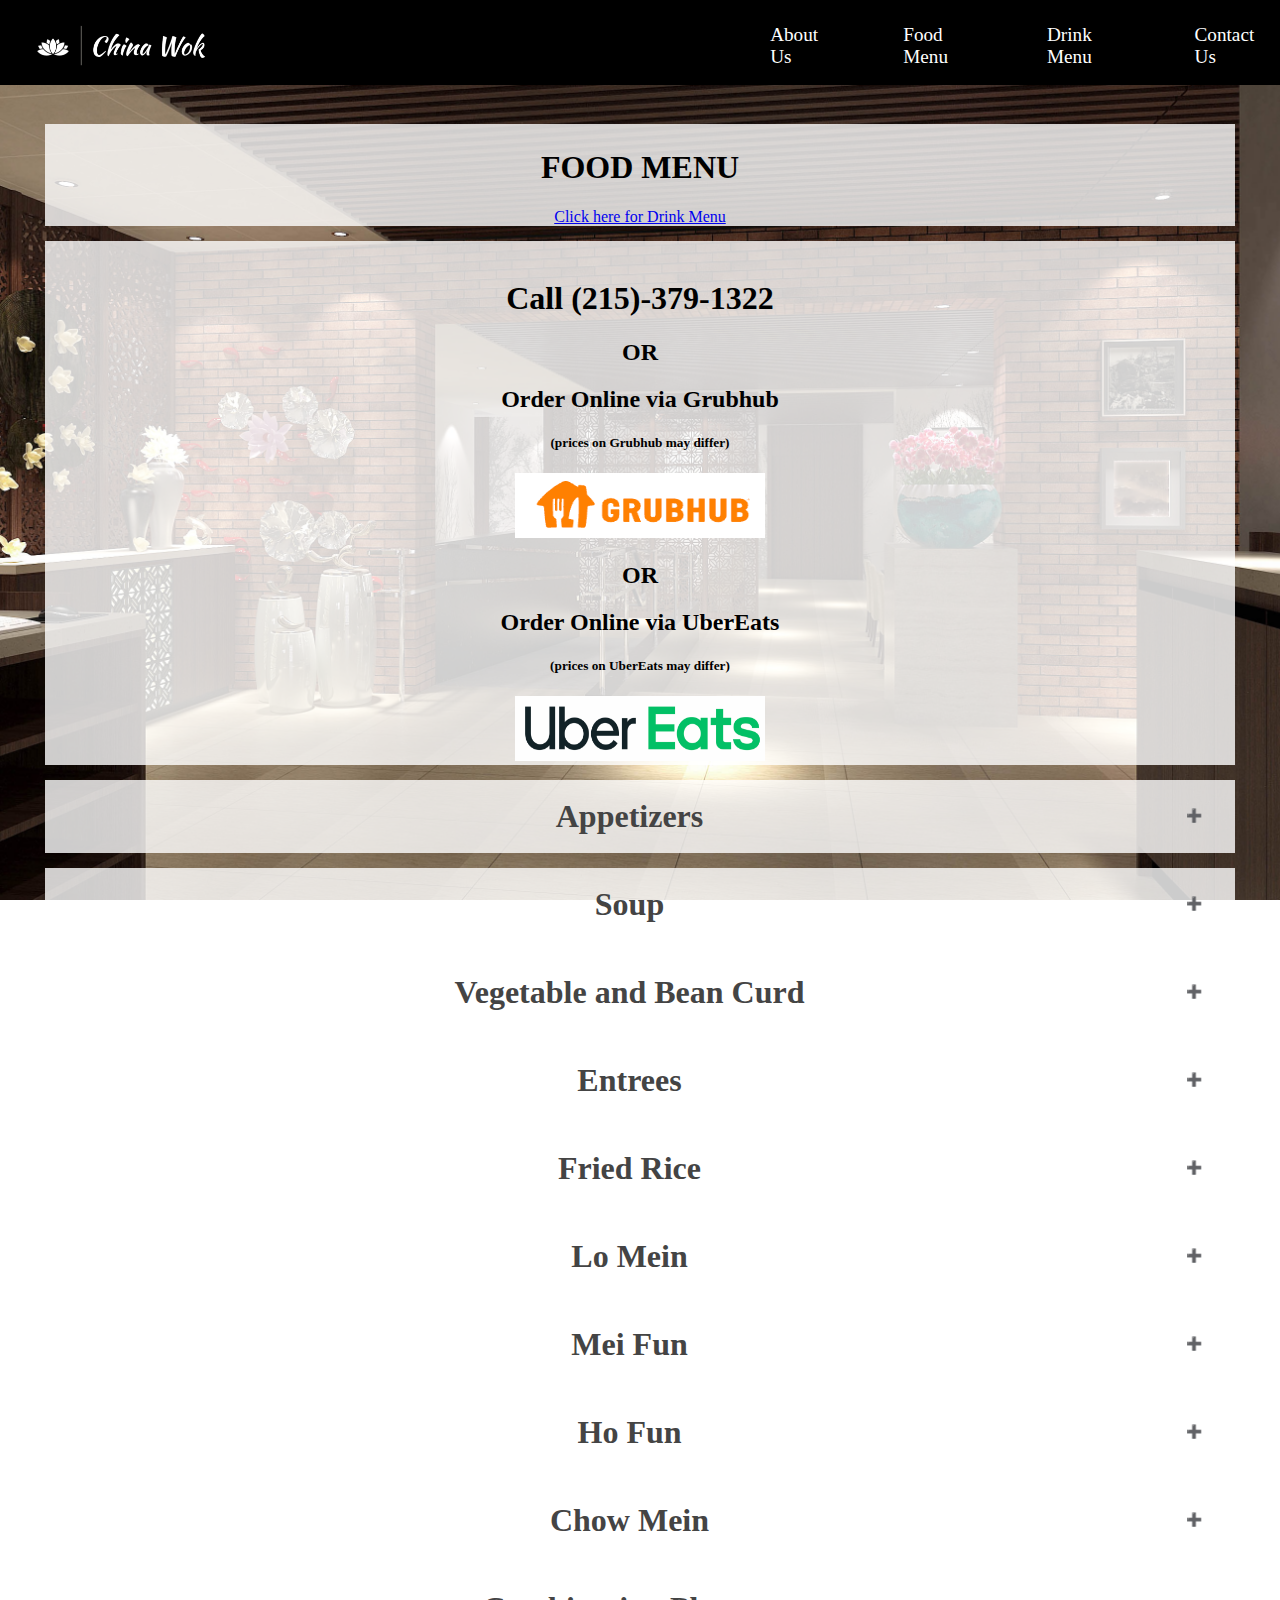
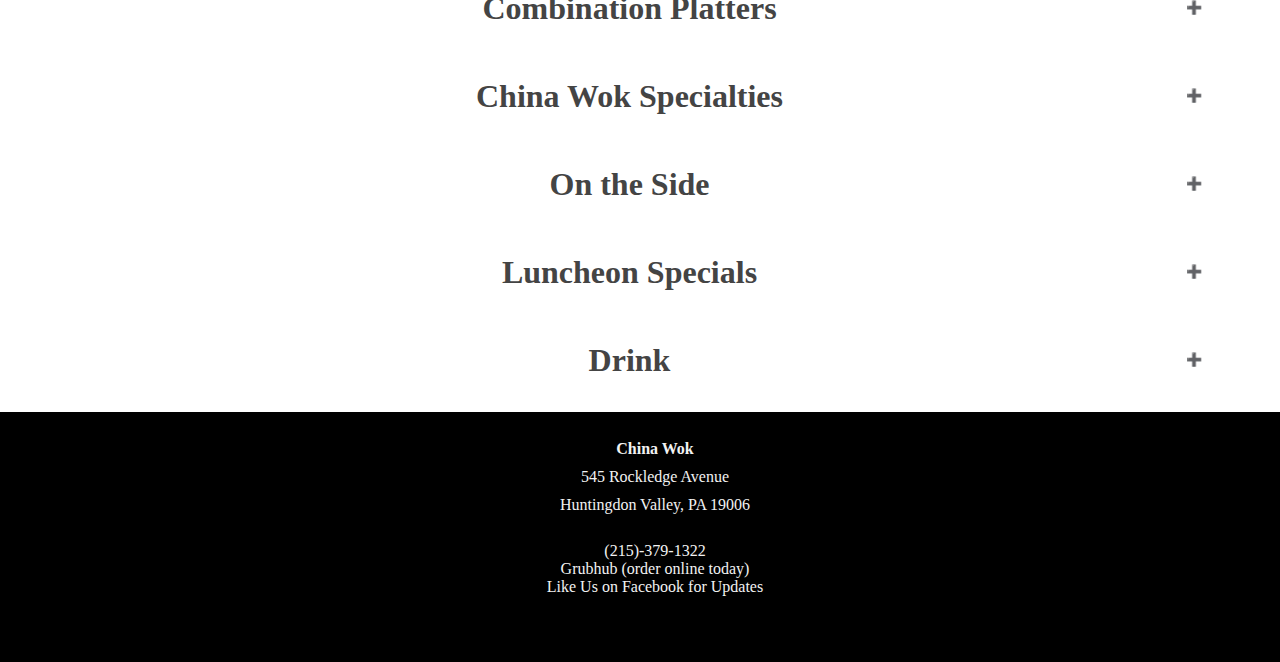
<file: foodmenu.html>
<!DOCTYPE html>
<html>
<head>
<title>China Wok, Huntington Valley</title>
<link rel="stylesheet" href="styles.css">
</head>
<body>
    <header class="header">
        <nav class="navbar">
            <a href="index.html" class="nav-logo">
                <img src="logos2.png" class="logo-image">
            </a>
            <ul class="nav-menu">
                <li class="nav-item">
                    <a href="index.html" class="nav-link">About Us</a>
                </li>
                <li class="nav-item">
                    <a href="foodmenu.html" class="nav-link">Food Menu</a>
                </li>
                <li class="nav-item">
                    <a href="bobamenu.html" class="nav-link">Drink Menu</a>
                </li>
                <li class="nav-item">
                    <a href="contact.html" class="nav-link">Contact Us</a>
                </li>
            </ul>
            <div class="hamburger">
                More
            </div>
        </nav>
    </header>

    <div class="body-background-menu">
    
    <br>
    <div class="menu-category" style="text-align:center">
        <h1 style="padding-top: 25px;"><bold>FOOD MENU</bold></h1>
        <a href="bobamenu.html">Click here for Drink Menu</a>
    </div>
    <div class="menu-category" style="text-align:center">
        <br>
        <a href="tel:2153791322" style="text-decoration: none; color: black;"><h1>Call (215)-379-1322</h1></a>
        <h2>OR</h2>
        <h2>Order Online via Grubhub</h2>
        <h5>(prices on Grubhub may differ)</h5>
        <a href="https://www.grubhub.com/restaurant/china-wok-545-rockledge-ave-abington-township/2810337" style="text-decoration: none;">
            <img src="grubhub_icon.png" style="height:65px; width:250px">
        </a>
        <h2>OR</h2>
        <h2>Order Online via UberEats</h2>
        <h5>(prices on UberEats may differ)</h5>
        <a href="https://www.ubereats.com/store/china-wok/qTYuE_HdXvaP7ZlLACY1hw" style="text-decoration: none;">
            <img src="ubereats_icon.png" style="height:65px; width:250px">
        </a>
    </div>
    <div class="menu-category">
    <button type="button" class="collapsible">Appetizers</button>
        <div class="content">
            <div class="item-name">
                Egg Roll
                <div class="item-price">
                    $3.00
                </div>
            </div>
            <div class="item-name">
                Crispy Vegetable Rolls (2)
                <div class="item-price">
                    $6.00
                </div>
            </div>
            <div class="item-name">
                Crispy Spring Rolls (2)
                <div class="item-price">
                    $6.00
                </div>
            </div>
            <div class="item-name">
                Crab Rangoon (6)
                <div class="item-price">
                    $9.00
                </div>
            </div>
            <div class="item-name">
                BBQ Spare Ribs (6)
                <div class="item-price">
                    $15.00
                </div>
            </div>
            <div class="item-name">
                Boneless BBQ Spare Ribs
                <div class="item-price">
                    $13.00
                </div>
            </div>
            <div class="item-name">
                Fried/Steamed Dumpling (6)
                <div class="item-price">
                    $9.00
                </div>
            </div>
            <div class="item-name">
                Chicken Teriyaki (4)
                <div class="item-price">
                    $11.00
                </div>
            </div>
            <div class="item-name">
                Beef Teriyaki (4)
                <div class="item-price">
                    $11.00
                </div>
            </div>
            <div class="item-name">
                Scallion Pancake
                <div class="item-price">
                    $7.00
                </div>
            </div>
            <div class="item-name">
                Edamame
                <div class="item-price">
                    $7.00
                </div>
            </div>
            <div class="item-name">
                Pork Gyoza
                <div class="item-price">
                    $8.00
                </div>
            </div>
            <div class="item-name">
                Shrimp Shumai
                <div class="item-price">
                    $8.00
                </div>
            </div>
        </div>
    </div>
    <!-- <div class="menu-category">
    <button type="button" class="collapsible">Appetizers from Sushi Bar</button>
        <div class="content">
            <div class="item-name">
                Sushi (4)
                <div class="item-price">
                    $7.29
                </div>
            </div>
            <div class="item-name">
                Sashimi (6)
                <div class="item-price">
                    $9.99
                </div>
            </div>
            <div class="item-name">
                Tuna Sundae
                <div class="item-price">
                    $9.95
                </div>
            </div>
            <div class="item-name">
                Spicy Tuna Tartar
                <div class="item-price">
                    $9.95
                </div>
            </div>
        </div>
    </div> -->
    <div class="menu-category">
    <button type="button" class="collapsible">Soup</button>
        <div class="content">
            <div class="item-name">
                Miso Soup
                <div class="item-price">
                    $4.50/$7.00
                </div>
            </div>
            <div class="item-name">
                Wonton Soup
                <div class="item-price">
                    $4.50/$7.00
                </div>
            </div>
            <div class="item-name">
                Egg Drop Soup
                <div class="item-price">
                    $4.50/$7.00
                </div>
            </div>
            <div class="item-name">
                Chicken Noodle Soup
                <div class="item-price">
                    $4.50/$7.00
                </div>
            </div>
            <div class="item-name">
                Hot and Sour Soup
                <div class="item-price">
                    $5.00/$7.50
                </div>
            </div>
            <div class="item-name">
                Chicken Corn Soup
                <div class="item-price">
                    $9.00
                </div>
            </div>
            <div class="item-name">
                Bean Curd Vegetable Soup
                <div class="item-price">
                    $9.00
                </div>
            </div>
            <div class="item-name">
                Seafood Soup
                <div class="item-price">
                    $13.00
                </div>
            </div>
            <div class="item-name">
                House Wonton Soup
                <div class="item-price">
                    $12.00
                </div>
            </div>
        </div>
    </div>
    <div class="menu-category">
    <button type="button" class="collapsible">Vegetable and Bean Curd</button>
        <div class="content">
            <div class="item-name">
                Buddha Delight
                <div class="item-price">
                    $14.00
                </div>
            </div>
            <div class="item-name">
                Szechuan String Beans
                <div class="item-price">
                    $14.00
                </div>
            </div>
            <div class="item-name">
                Sauteed String Bean
                <div class="item-price">
                    $14.00
                </div>
            </div>
            <div class="item-name">
                Eggplant w/ Garlic Sauce
                <div class="item-price">
                    $14.00
                </div>
            </div>
        </div>
    </div>
    <div class="menu-category">
    <button type="button" class="collapsible">Entrees</button>
        <div class="content">
            <div class="item-name">
                Garlic Sauce w/ Chicken
                <div class="item-price">
                    $15.00
                </div>
            </div>
            <div class="item-name">
                Garlic Sauce w/ Beef
                <div class="item-price">
                    $15.00
                </div>
            </div>
            <div class="item-name">
                Garlic Sauce w/ Shrimp
                <div class="item-price">
                    $16.00
                </div>
            </div>
            <div class="item-name">
                Broccoli w/ Chicken
                <div class="item-price">
                    $15.00
                </div>
            </div>
            <div class="item-name">
                Broccoli w/ Beef
                <div class="item-price">
                    $16.00
                </div>
            </div>
            <div class="item-name">
                Broccoli w/ Shrimp
                <div class="item-price">
                    $16.00
                </div>
            </div>
            <div class="item-name">
                Sweet and Sour Chicken
                <div class="item-price">
                    $15.00
                </div>
            </div>
            <div class="item-name">
                Sweet and Sour Shrimp
                <div class="item-price">
                    $16.00
                </div>
            </div>
            <div class="item-name">
                Mixed Vegetable w/ Chicken
                <div class="item-price">
                    $15.00
                </div>
            </div>
            <div class="item-name">
                Mixed Vegetable w/ Beef
                <div class="item-price">
                    $16.00
                </div>
            </div>
            <div class="item-name">
                Mixed Vegetable w/ Shrimp
                <div class="item-price">
                    $16.00
                </div>
            </div>
            <div class="item-name">
                Cashew Nuts w/ Chicken
                <div class="item-price">
                    $16.00
                </div>
            </div>
            <div class="item-name">
                Cashew Nuts w/ Shrimp
                <div class="item-price">
                    $18.00
                </div>
            </div>
            <div class="item-name">
                String Bean w/ Chicken
                <div class="item-price">
                    $16.00
                </div>
            </div>
            <div class="item-name">
                String Bean w/ Shrimp
                <div class="item-price">
                    $18.00
                </div>
            </div>
            <div class="item-name">
                Kung Po Chicken
                <div class="item-price">
                    $16.00
                </div>
            </div>
            <div class="item-name">
                Lemon Chicken
                <div class="item-price">
                    $16.00
                </div>
            </div>
            <div class="item-name">
                Chicken & Eggplant w/ Garlic Sauce
                <div class="item-price">
                    $16.00
                </div>
            </div>
            <div class="item-name">
                Pepper Steak w/ Onion
                <div class="item-price">
                    $16.00
                </div>
            </div>
            <div class="item-name">
                Beef Mongolian Style
                <div class="item-price">
                    $18.00
                </div>
            </div>
            <div class="item-name">
                Hunan Style w/ Chicken
                <div class="item-price">
                    $15.00
                </div>
            </div>
            <div class="item-name">
                Hunan Style w/ Beef
                <div class="item-price">
                    $16.00
                </div>
            </div>
            <div class="item-name">
                Hunan Style w/ Shrimp
                <div class="item-price">
                    $16.00
                </div>
            </div>
        </div>
    </div>
    <div class="menu-category">
    <button type="button" class="collapsible">Fried Rice</button>
        <div class="content">
            <div class="item-name">
                Vegetable Fried Rice
                <div class="item-price">
                    $12.00
                </div>
            </div>
            <div class="item-name">
                Chicken Fried Rice
                <div class="item-price">
                    $12.00
                </div>
            </div>
            <div class="item-name">
                Roast Pork Fried Rice
                <div class="item-price">
                    $12.00
                </div>
            </div>
            <div class="item-name">
                Shrimp Fried Rice
                <div class="item-price">
                    $13.00
                </div>
            </div>
            <div class="item-name">
                Beef Fried Rice
                <div class="item-price">
                    $13.00
                </div>
            </div>
            <div class="item-name">
                Young Chow Fried Rice
                <div class="item-price">
                    $15.00
                </div>
            </div>
        </div>
    </div>
    <div class="menu-category">
    <button type="button" class="collapsible">Lo Mein</button>
        <div class="content">
            <div class="item-name">
                Vegetable Lo Mein
                <div class="item-price">
                    $13.00
                </div>
            </div>
            <div class="item-name">
                Chicken Lo Mein
                <div class="item-price">
                    $13.00
                </div>
            </div>
            <div class="item-name">
                Roast Pork Lo Mein
                <div class="item-price">
                    $13.00
                </div>
            </div>
            <div class="item-name">
                Shrimp Lo Mein
                <div class="item-price">
                    $15.00
                </div>
            </div>
            <div class="item-name">
                Beef Lo Mein
                <div class="item-price">
                    $15.00
                </div>
            </div>
        </div>
    </div>
    <div class="menu-category">
    <button type="button" class="collapsible">Mei Fun</button>
        <div class="content">
            <div class="item-name">
                Chicken Mei Fun
                <div class="item-price">
                    $14.00
                </div>
            </div>
            <div class="item-name">
                Shrimp Mei Fun
                <div class="item-price">
                    $15.00
                </div>
            </div>
            <div class="item-name">
                Beef Mei Fun
                <div class="item-price">
                    $15.00
                </div>
            </div>
            <div class="item-name">
                Singapore Mei Fun
                <div class="item-price">
                    $17.00
                </div>
            </div>
        </div>
    </div>
    <div class="menu-category">
    <button type="button" class="collapsible">Ho Fun</button>
        <div class="content">
            <div class="item-name">
                Chicken Ho Fun
                <div class="item-price">
                    $14.00
                </div>
            </div>
            <div class="item-name">
                Shrimp Ho Fun
                <div class="item-price">
                    $15.00
                </div>
            </div>
            <div class="item-name">
                Beef Ho Fun
                <div class="item-price">
                    $15.00
                </div>
            </div>
        </div>
    </div>
    <div class="menu-category">
    <button type="button" class="collapsible">Chow Mein</button>
        <div class="content">
            <div class="item-name">
                Chicken Chow Mein
                <div class="item-price">
                    $14.00
                </div>
            </div>
            <div class="item-name">
                Vegetable Chow Mein
                <div class="item-price">
                    $14.00
                </div>
            </div>
            <div class="item-name">
                Shrimp Chow Mein
                <div class="item-price">
                    $14.00
                </div>
            </div>
        </div>
    </div>
    <div class="menu-category">
    <button type="button" class="collapsible">Combination Platters</button>
        <div class="content">
            <div class="item-name">
                C1. Chicken Chow Mein
                <div class="item-price">
                    $15.00
                </div>
            </div>
            <div class="item-name">
                C1. Roast Pork Chow Mein
                <div class="item-price">
                    $15.00
                </div>
            </div>
            <div class="item-name">
                C1. Shrimp Chow Mein
                <div class="item-price">
                    $15.00
                </div>
            </div>
            <div class="item-name">
                C2. Vegetable Lo Mein
                <div class="item-price">
                    $15.00
                </div>
            </div>
            <div class="item-name">
                C2. Chicken Lo Mein
                <div class="item-price">
                    $15.00
                </div>
            </div>
            <div class="item-name">
                C2. Roast Pork Lo Mein
                <div class="item-price">
                    $15.00
                </div>
            </div>
            <div class="item-name">
                C2. Shrimp Lo Mein
                <div class="item-price">
                    $15.00
                </div>
            </div>
            <div class="item-name">
                C2. Beef Lo Mein
                <div class="item-price">
                    $15.00
                </div>
            </div>
            <div class="item-name">
                C4. Pepper Steak w/ Onion
                <div class="item-price">
                    $15.00
                </div>
            </div>
            <div class="item-name">
                C5. Shrimp with Lobster Sauce
                <div class="item-price">
                    $15.00
                </div>
            </div>
            <div class="item-name">
                C6. Beef w/ Mixed Vegetables
                <div class="item-price">
                    $15.00
                </div>
            </div>
            <div class="item-name">
                C7. Boneless BBQ Spare Ribs
                <div class="item-price">
                    $15.00
                </div>
            </div>
            <div class="item-name">
                C8. Sweet and Sour Chicken
                <div class="item-price">
                    $15.00
                </div>
            </div>
            <div class="item-name">
                C9. Broccoli w/ Shrimp
                <div class="item-price">
                    $15.00
                </div>
            </div>
            <div class="item-name">
                C9. Broccoli w/ Beef
                <div class="item-price">
                    $15.00
                </div>
            </div>
            <div class="item-name">
                C9. Broccoli w/ Chicken
                <div class="item-price">
                    $15.00
                </div>
            </div>
            <div class="item-name">
                C11. Chicken w/ Mixed Vegetable
                <div class="item-price">
                    $15.00
                </div>
            </div>
            <div class="item-name">
                C12. Sesame Chicken
                <div class="item-price">
                    $15.00
                </div>
            </div>
            <div class="item-name">
                C13. General Tso's Chicken
                <div class="item-price">
                    $15.00
                </div>
            </div>
            <div class="item-name">
                C14. Chicken w/ Garlic Sauce
                <div class="item-price">
                    $15.00
                </div>
            </div>
            * all comes with an egg and a choice of pork fried rice or white rice
        </div>
    </div>
    <div class="menu-category">
    <button type="button" class="collapsible">China Wok Specialties</button>
        <div class="content">
            <div class="item-name">
                Chicken & Lettuce Wraps
                <div class="item-price">
                    $19.00
                </div>
            </div>
            <div class="item-name">
                Hunan Triple Delight
                <div class="item-price">
                    $19.00
                </div>
            </div>
            <div class="item-name">
                Sizzling Scallops and Beef
                <div class="item-price">
                    $20.00
                </div>
            </div>
            <div class="item-name">
                Happy Family
                <div class="item-price">
                    $22.00
                </div>
            </div>
            <div class="item-name">
                Seafood Combo
                <div class="item-price">
                    $23.00
                </div>
            </div>
            <div class="item-name">
                Shrimp & Scallops in Garlic Sauce
                <div class="item-price">
                    $20.00
                </div>
            </div>
            <div class="item-name">
                Crispy Beijing Shrimp
                <div class="item-price">
                    $18.00
                </div>
            </div>
            <div class="item-name">
                Shrimp w/ Toffee Walnuts
                <div class="item-price">
                    $23.00
                </div>
            </div>
            <div class="item-name">
                Pineapple Chicken
                <div class="item-price">
                    $17.00
                </div>
            </div>
            <div class="item-name">
                General Tso's Chicken
                <div class="item-price">
                    $15.00
                </div>
            </div>
            <div class="item-name">
                General Tso's Shrimp
                <div class="item-price">
                    $18.00
                </div>
            </div>
            <div class="item-name">
                Sesame Chicken
                <div class="item-price">
                    $16.00
                </div>
            </div>
            <div class="item-name">
                Sesame Beef
                <div class="item-price">
                    $18.00
                </div>
            </div>
            <div class="item-name">
                Peking Duck
                <div class="item-price">
                    $50.00
                </div>
            </div>
            <div class="item-name">
                Pad Thai Chicken
                <div class="item-price">
                    $16.00
                </div>
            </div>
            <div class="item-name">
                Pad Thai Veggie
                <div class="item-price">
                    $16.00
                </div>
            </div>
            <div class="item-name">
                Pad Thai Shrimp
                <div class="item-price">
                    $18.00
                </div>
            </div>
            <div class="item-name">
                Mango Flavored Chicken
                <div class="item-price">
                    $17.00
                </div>
            </div>
            <div class="item-name">
                Mango Flavored Shrimp
                <div class="item-price">
                    $19.00
                </div>
            </div>
            <div class="item-name">
                Lemon Pepper Shrimp
                <div class="item-price">
                    $20.00
                </div>
            </div>
            <div class="item-name">
                Bangkok Chicken
                <div class="item-price">
                    $20.00
                </div>
            </div>
            <div class="item-name">
                Diced Hot Pepper Chicken
                <div class="item-price">
                    $19.00
                </div>
            </div>
        </div>
    </div>
    <!-- <div class="menu-category">
    <button type="button" class="collapsible">Cooked Rolls and Hand Rolls</button>
        <div class="content">
            <div class="item-name">
                Cucumber Roll
                <div class="item-price">
                    $5.00
                </div>
            </div>
            <div class="item-name">
                Avocado Roll
                <div class="item-price">
                    $5.00
                </div>
            </div>
            <div class="item-name">
                Sweet Potato Roll
                <div class="item-price">
                    $5.50
                </div>
            </div>
            <div class="item-name">
                Vegetable Roll
                <div class="item-price">
                    $6.00
                </div>
            </div>
            <div class="item-name">
                California Roll
                <div class="item-price">
                    $6.25
                </div>
            </div>
            <div class="item-name">
                Avocado Cucumber Roll
                <div class="item-price">
                    $6.00
                </div>
            </div>
            <div class="item-name">
                Philadelphia Roll
                <div class="item-price">
                    $7.00
                </div>
            </div>
            <div class="item-name">
                Futomaki Roll
                <div class="item-price">
                    $7.25
                </div>
            </div>
            <div class="item-name">
                Eel Avocado Roll
                <div class="item-price">
                    $7.50
                </div>
            </div>
            <div class="item-name">
                Eel Cucumber Roll
                <div class="item-price">
                    $7.50
                </div>
            </div>
            <div class="item-name">
                Shrimp Tempura Roll
                <div class="item-price">
                    $7.00
                </div>
            </div>
            <div class="item-name">
                Spicy Kani Roll
                <div class="item-price">
                    $7.00
                </div>
            </div>
        </div>
    </div> -->
    <!-- <div class="menu-category">
    <button type="button" class="collapsible">Raw Rolls and Hand Rolls</button>
        <div class="content">
            <div class="item-name">
                Salmon Roll
                <div class="item-price">
                    $6.99
                </div>
            </div>
            <div class="item-name">
                Yellowtail Roll
                <div class="item-price">
                    $6.99
                </div>
            </div>
            <div class="item-name">
                Tuna Roll
                <div class="item-price">
                    $6.99
                </div>
            </div>
            <div class="item-name">
                Salmon Avocado Roll
                <div class="item-price">
                    $6.39
                </div>
            </div>
            <div class="item-name">
                Salmon Cucumber Roll
                <div class="item-price">
                    $6.39
                </div>
            </div>
            <div class="item-name">
                Tuna Avocado Roll
                <div class="item-price">
                    $7.39
                </div>
            </div>
            <div class="item-name">
                Tuna Cucumber Roll
                <div class="item-price">
                    $7.39
                </div>
            </div>
            <div class="item-name">
                Alaska Roll
                <div class="item-price">
                    $7.39
                </div>
            </div>
            <div class="item-name">
                Spicy Tuna Roll
                <div class="item-price">
                    $7.39
                </div>
            </div>
            <div class="item-name">
                Spicy Salmon Roll
                <div class="item-price">
                    $6.39
                </div>
            </div>
        </div>
    </div> -->
    <!-- <div class="menu-category">
    <button type="button" class="collapsible">Party Tray</button>
        <div class="content">
            <div class="item-name">
                Sushi and Alaska Roll
                <div class="item-price">
                    $43.94
                </div>
            </div>
            <div class="item-name">
                3 Piece Sashimi & 3 Piece Sushi
                <div class="item-price">
                    $73.49
                </div>
            </div>
        </div>
    </div>
    <div class="menu-category">
    <button type="button" class="collapsible">Signature Rolls</button>
        <div class="content">
            <div class="item-name">
                Passion Roll
                <div class="item-price">
                    $13.95
                </div>
            </div>
            <div class="item-name">
                Eagle Roll
                <div class="item-price">
                    $12.95
                </div>
            </div>
            <div class="item-name">
                Rainbow Roll
                <div class="item-price">
                    $11.95
                </div>
            </div>
            <div class="item-name">
                Dragon Roll
                <div class="item-price">
                    $11.95
                </div>
            </div>
            <div class="item-name">
                Naruto Roll
                <div class="item-price">
                    $10.95
                </div>
            </div>
            <div class="item-name">
                Tiger Roll
                <div class="item-price">
                    $13.95
                </div>
            </div>
            <div class="item-name">
                Lover Roll
                <div class="item-price">
                    $12.95
                </div>
            </div>
            <div class="item-name">
                Lucky Roll
                <div class="item-price">
                    $15.95
                </div>
            </div>
            <div class="item-name">
                Happy Roll
                <div class="item-price">
                    $13.95
                </div>
            </div>
            <div class="item-name">
                Mango Tango Roll
                <div class="item-price">
                    $13.95
                </div>
            </div>
            <div class="item-name">
                Spider Roll
                <div class="item-price">
                    $10.95
                </div>
            </div>
            <div class="item-name">
                Philly Cheese Steak Roll
                <div class="item-price">
                    $10.95
                </div>
            </div>
            <div class="item-name">
                Firework Roll
                <div class="item-price">
                    $13.95
                </div>
            </div>
            <div class="item-name">
                Kabuki Roll
                <div class="item-price">
                    $12.95
                </div>
            </div>
            <div class="item-name">
                Manhattan Roll
                <div class="item-price">
                    $13.95
                </div>
            </div>
            <div class="item-name">
                American Dream Roll
                <div class="item-price">
                    $10.95
                </div>
            </div>
            <div class="item-name">
                Dynamite Deep Fried Roll
                <div class="item-price">
                    $11.95
                </div>
            </div>
        </div>
    </div>
    <div class="menu-category">
    <button type="button" class="collapsible">Cooked Sushi and Sashimi a la Carte</button>
        <div class="content">
            <div class="item-name">
                Egg a la Carte
                <div class="item-price">
                    $4.29
                </div>
            </div>
            <div class="item-name">
                Crab Stick a la Carte
                <div class="item-price">
                    $4.29
                </div>
            </div>
            <div class="item-name">
                Smoked Salmon a la Carte
                <div class="item-price">
                    $5.99
                </div>
            </div>
            <div class="item-name">
                Red Clam a la Carte
                <div class="item-price">
                    $4.99
                </div>
            </div>
            <div class="item-name">
                Eel a la Carte
                <div class="item-price">
                    $6.29
                </div>
            </div>
            <div class="item-name">
                Octopus a la Carte
                <div class="item-price">
                    $5.99
                </div>
            </div>
            <div class="item-name">
                Shrimp
                <div class="item-price">
                    $4.99
                </div>
            </div>
            <div class="item-name">
                Bean Curd a la Carte
                <div class="item-price">
                    $4.99
                </div>
            </div>
            <div class="item-name">
                Pickled Radish a la Carte
                <div class="item-price">
                    $4.99
                </div>
            </div>
        </div>
    </div>
    <div class="menu-category">
    <button type="button" class="collapsible">Raw Sushi and Sashimi a la Carte</button>
        <div class="content">
            <div class="item-name">
                Striped Bass a la Carte
                <div class="item-price">
                    $5.79
                </div>
            </div>
            <div class="item-name">
                Tuna a la Carte
                <div class="item-price">
                    $5.99
                </div>
            </div>
            <div class="item-name">
                White Tuna a la Carte
                <div class="item-price">
                    $5.99
                </div>
            </div>
            <div class="item-name">
                Salmon a la Carte
                <div class="item-price">
                    $5.99
                </div>
            </div>
            <div class="item-name">
                Yellowtail a la Carte
                <div class="item-price">
                    $6.29
                </div>
            </div>
            <div class="item-name">
                Masago a la Carte
                <div class="item-price">
                    $5.29
                </div>
            </div>
            <div class="item-name">
                Mackerel a la Carte
                <div class="item-price">
                    $4.99
                </div>
            </div>
            <div class="item-name">
                Squid a la Carte
                <div class="item-price">
                    $4.99
                </div>
            </div>
            <div class="item-name">
                Salmon Roe a la Carte
                <div class="item-price">
                    $5.99
                </div>
            </div>
            <div class="item-name">
                Scallop a la Carte
                <div class="item-price">
                    $5.99
                </div>
            </div>
            <div class="item-name">
                Flying Fish Roe a la Carte
                <div class="item-price">
                    $5.79
                </div>
            </div>
        </div>
    </div> -->
    <div class="menu-category">
    <button type="button" class="collapsible">On the Side</button>
        <div class="content">
            <div class="item-name">
                White Rice
                <div class="item-price">
                    $3.00/$5.00
                </div>
            </div>
            <div class="item-name">
                Brown Rice
                <div class="item-price">
                    $3.00/$6.00
                </div>
            </div>
            <div class="item-name">
                Plain Broccoli
                <div class="item-price">
                    $7.00
                </div>
            </div>
            <div class="item-name">
                Almond Cookies
                <div class="item-price">
                    $3.00
                </div>
            </div>
        </div>
    </div>
    <!-- <div class="menu-category">
    <button type="button" class="collapsible">Lunch Special From Sushi Bar</button>
        <div class="content">
            <div class="item-name">
                Any 2 Sushi Rolls Lunch Special
                <div class="item-price">
                    $11.95
                </div>
            </div>
            <div class="item-name">
                Any 3 Sushi Rolls Lunch Special
                <div class="item-price">
                    $14.95
                </div>
            </div>
        </div>
    </div> -->
    <div class="menu-category">
    <button type="button" class="collapsible">Luncheon Specials</button>
        <div class="content">
            <div class="item-name">
                L1. Chicken Chow Mein
                <div class="item-price">
                    $13.00
                </div>
            </div>
            <div class="item-name">
                L1. Shrimp Chow Mein
                <div class="item-price">
                    $13.00
                </div>
            </div>
            <div class="item-name">
                L2. Chicken Lo Mein
                <div class="item-price">
                    $13.00
                </div>
            </div>
            <div class="item-name">
                L2. Roast Pork Lo Mein
                <div class="item-price">
                    $13.00
                </div>
            </div>
            <div class="item-name">
                L2. Vegetable Lo Mein
                <div class="item-price">
                    $13.00
                </div>
            </div>
            <div class="item-name">
                L2. Shrimp Lo Mein
                <div class="item-price">
                    $13.00
                </div>
            </div>
            <div class="item-name">
                L2. Beef Lo Mein
                <div class="item-price">
                    $13.00
                </div>
            </div>
            <div class="item-name">
                L3. Mixed Vegetable w/ Chicken
                <div class="item-price">
                    $13.00
                </div>
            </div>
            <div class="item-name">
                L3. Mixed Vegetables w/ Beef
                <div class="item-price">
                    $13.00
                </div>
            </div>
            <div class="item-name">
                L3. Mixed Vegetables w/ Shrimp
                <div class="item-price">
                    $13.00
                </div>
            </div>
            <div class="item-name">
                L4. Broccoli w/ Chicken
                <div class="item-price">
                    $13.00
                </div>
            </div>
            <div class="item-name">
                L4. Broccoli w/ Beef
                <div class="item-price">
                    $13.00
                </div>
            </div>
            <div class="item-name">
                L4. Broccoli w/ Shrimp
                <div class="item-price">
                    $13.00
                </div>
            </div>
            <div class="item-name">
                L5. Hunan Style Chicken
                <div class="item-price">
                    $13.00
                </div>
            </div>
            <div class="item-name">
                L5. Hunan Style Shrimp
                <div class="item-price">
                    $13.00
                </div>
            </div>
            <div class="item-name">
                L5. Szechuan Style Chicken
                <div class="item-price">
                    $13.00
                </div>
            </div>
            <div class="item-name">
                L5. Szechuan Style Shrimp
                <div class="item-price">
                    $13.00
                </div>
            </div>
            <div class="item-name">
                L6. Pepper Steak w/ Onion
                <div class="item-price">
                    $13.00
                </div>
            </div>
            <div class="item-name">
                L7. Boneless BBQ Spare Ribs
                <div class="item-price">
                    $13.00
                </div>
            </div>
            <div class="item-name">
                L8. Sweet and Sour Chicken
                <div class="item-price">
                    $13.00
                </div>
            </div>
            <div class="item-name">
                L9. Sesame Chicken
                <div class="item-price">
                    $13.00
                </div>
            </div>
            <div class="item-name">
                L10. General Tso's Chicken
                <div class="item-price">
                    $13.00
                </div>
            </div>
            * all comes with pork fried rice
        </div>
    </div>
    <div class="menu-category">
    <button type="button" class="collapsible">Drink</button>
        <div class="content">
            <div class="item-name">
                Soda
                <div class="item-price">
                    $2.00/$3.00/$6.00
                </div>
            </div>
        </div>
    </div>
</body>
<footer class="footer">
    <br>
    <p><b>China Wok</b></p>
    <p>545 Rockledge Avenue</p>
    <p>Huntingdon Valley, PA 19006</p><br>
    <a href="tel:2153791322">(215)-379-1322</a><br>
    <a href="https://www.grubhub.com/restaurant/china-wok-545-rockledge-ave-abington-township/2810337">Grubhub (order online today)</a><br>
    <a href="https://www.facebook.com/ChinaWokHV">Like Us on Facebook for Updates</a>
</footer>
<script>
const hamburger = document.querySelector(".hamburger");
const navMenu = document.querySelector(".nav-menu");

hamburger.addEventListener("click", mobileMenu);

function mobileMenu() {
    hamburger.classList.toggle("active");
    navMenu.classList.toggle("active");
}

const navLink = document.querySelectorAll(".nav-link");

navLink.forEach(n => n.addEventListener("click", closeMenu));

function closeMenu() {
    hamburger.classList.remove("active");
    navMenu.classList.remove("active");
}

var coll = document.getElementsByClassName("collapsible");
var i;

for (i = 0; i < coll.length; i++) {
  coll[i].addEventListener("click", function() {
    this.classList.toggle("col-active");

    var content = this.nextElementSibling;
    var collapsible = document.getElementsByClassName("collapsible")
    if (content.style.display === "block") {
      content.style.display = "none";
      this.style.borderBottom = "none";
    } else {
      content.style.display = "block";
      this.style.borderBottom = "2px solid black";
    }
  });
}
</script>
</html>
</file>
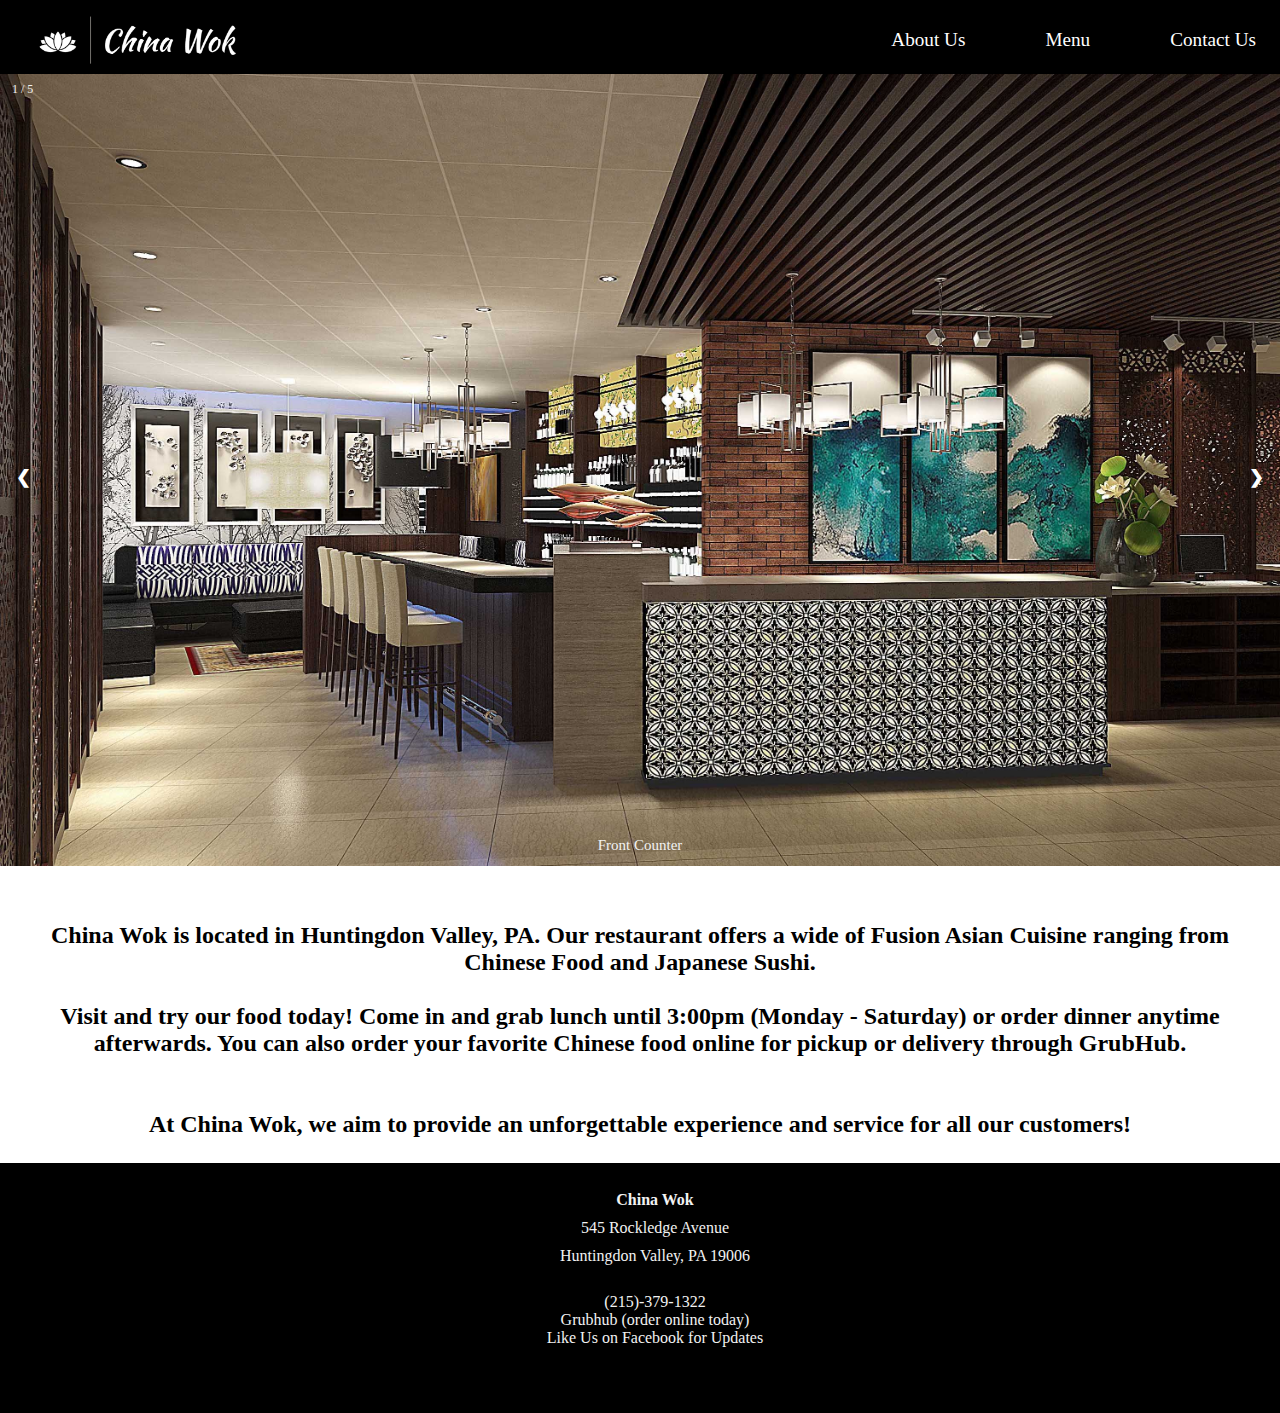
<file: homepage.html>
<!DOCTYPE html>
<html>
<head>
<title>China Wok, Huntington Valley</title>
<link rel="stylesheet" href="styles.css">
</head>
<body>
    <header class="header">
        <nav class="navbar">
            <a href="homepage.html" class="nav-logo">
                <img src="logos2.png" class="logo-image">
            </a>
            <ul class="nav-menu">
                <li class="nav-item">
                    <a href="homepage.html" class="nav-link">About Us</a>
                </li>
                <li class="nav-item">
                    <a href="menu.html" class="nav-link">Menu</a>
                </li>
                <li class="nav-item">
                    <a href="contact.html" class="nav-link">Contact Us</a>
                </li>
            </ul>
            <div class="hamburger">
                More
            </div>
        </nav>
    </header>
    <!-- Slideshow container -->
<div class="slideshow-container">

    <!-- Full-width images with number and caption text -->
    <div class="mySlides fade">
        <div class="numbertext">1 / 5</div>
        <img src="pic1.jpg" style="width:100%">
        <div class="text">Front Counter</div>
    </div>
    <div class="mySlides fade">
        <div class="numbertext">2 / 5</div>
        <img src="pic3.jpg" style="width:100%">
        <div class="text">Seating Area</div>
    </div>
    <div class="mySlides fade">
        <div class="numbertext">3 / 5</div>
        <img src="pic4.jpg" style="width:100%">
        <div class="text">Seating Booths</div>
    </div>
      <div class="mySlides fade">
        <div class="numbertext">4 / 5</div>
        <img src="pic5.jpg" style="width:100%">
        <div class="text">Sushi Bar</div>
      </div>
      <div class="mySlides fade">
        <div class="numbertext">5 / 5</div>
        <img src="pic8.jpg" style="width:100%">
        <div class="text">Private Party Room</div>
      </div>
  
    <!--<div class="mySlides fade">
      <div class="numbertext">3 / 3</div>
      <img src="" style="width:100%">
      <div class="text">Caption Three</div>
    </div>-->
  
    <!-- Next and previous buttons -->
    <a class="prev" onclick="plusSlides(-1)">&#10094;</a>
    <a class="next" onclick="plusSlides(1)">&#10095;</a>
  </div>
  <!-- The dots/circles -->
  <div style="text-align:center">
    <span class="dot" onclick="currentSlide(1)"></span> 
    <span class="dot" onclick="currentSlide(2)"></span> 
    <span class="dot" onclick="currentSlide(3)"></span> 
    <span class="dot" onclick="currentSlide(4)"></span> 
    <span class="dot" onclick="currentSlide(5)"></span> 
  </div>
  <h2 class="about-us" style="text-align:center;">
    <br> China Wok is located in Huntingdon Valley, PA. Our restaurant offers a wide of Fusion Asian Cuisine ranging from Chinese Food and Japanese Sushi. <br> <br>
    Visit and try our food today! Come in and grab lunch until 3:00pm (Monday - Saturday) or order dinner anytime afterwards. You can also order your favorite Chinese food online for pickup or delivery through GrubHub. <br> <br> <br>
    At China Wok, we aim to provide an unforgettable experience and service for all our customers!
</h2>
</body>
<footer class="footer">
    <br>
    <p><b>China Wok</b></p>
    <p>545 Rockledge Avenue</p>
    <p>Huntingdon Valley, PA 19006</p><br>
    <a href="tel:2153791322">(215)-379-1322</a><br>
    <a href="https://www.grubhub.com/restaurant/china-wok-545-rockledge-ave-abington-township/2810337">Grubhub (order online today)</a><br>
    <a href="https://www.facebook.com/ChinaWokHV">Like Us on Facebook for Updates</a>
</footer>
<script>
/* Slideshow */
var slideIndex = 1;
var timer = null;
showSlides(slideIndex);

function plusSlides(n) {
  clearTimeout(timer);
  showSlides(slideIndex += n);
}

function currentSlide(n) {
  clearTimeout(timer);
  showSlides(slideIndex = n);
}

function showSlides(n) {
  var i;
  var slides = document.getElementsByClassName("mySlides");
  var dots = document.getElementsByClassName("dot");
  if (n==undefined){n = ++slideIndex}
  if (n > slides.length) {slideIndex = 1}
  if (n < 1) {slideIndex = slides.length}
  for (i = 0; i < slides.length; i++) {
      slides[i].style.display = "none";
  }
  for (i = 0; i < dots.length; i++) {
      dots[i].className = dots[i].className.replace(" active", "");
  }
  slides[slideIndex-1].style.display = "block";
  dots[slideIndex-1].className += " active";
  timer = setTimeout(showSlides, 3000);
} 

/* NavBar */
const hamburger = document.querySelector(".hamburger");
const navMenu = document.querySelector(".nav-menu");

hamburger.addEventListener("click", mobileMenu);

function mobileMenu() {
    hamburger.classList.toggle("active");
    navMenu.classList.toggle("active");
}

const navLink = document.querySelectorAll(".nav-link");

navLink.forEach(n => n.addEventListener("click", closeMenu));

function closeMenu() {
    hamburger.classList.remove("active");
    navMenu.classList.remove("active");
}
</script>
</html>
</file>
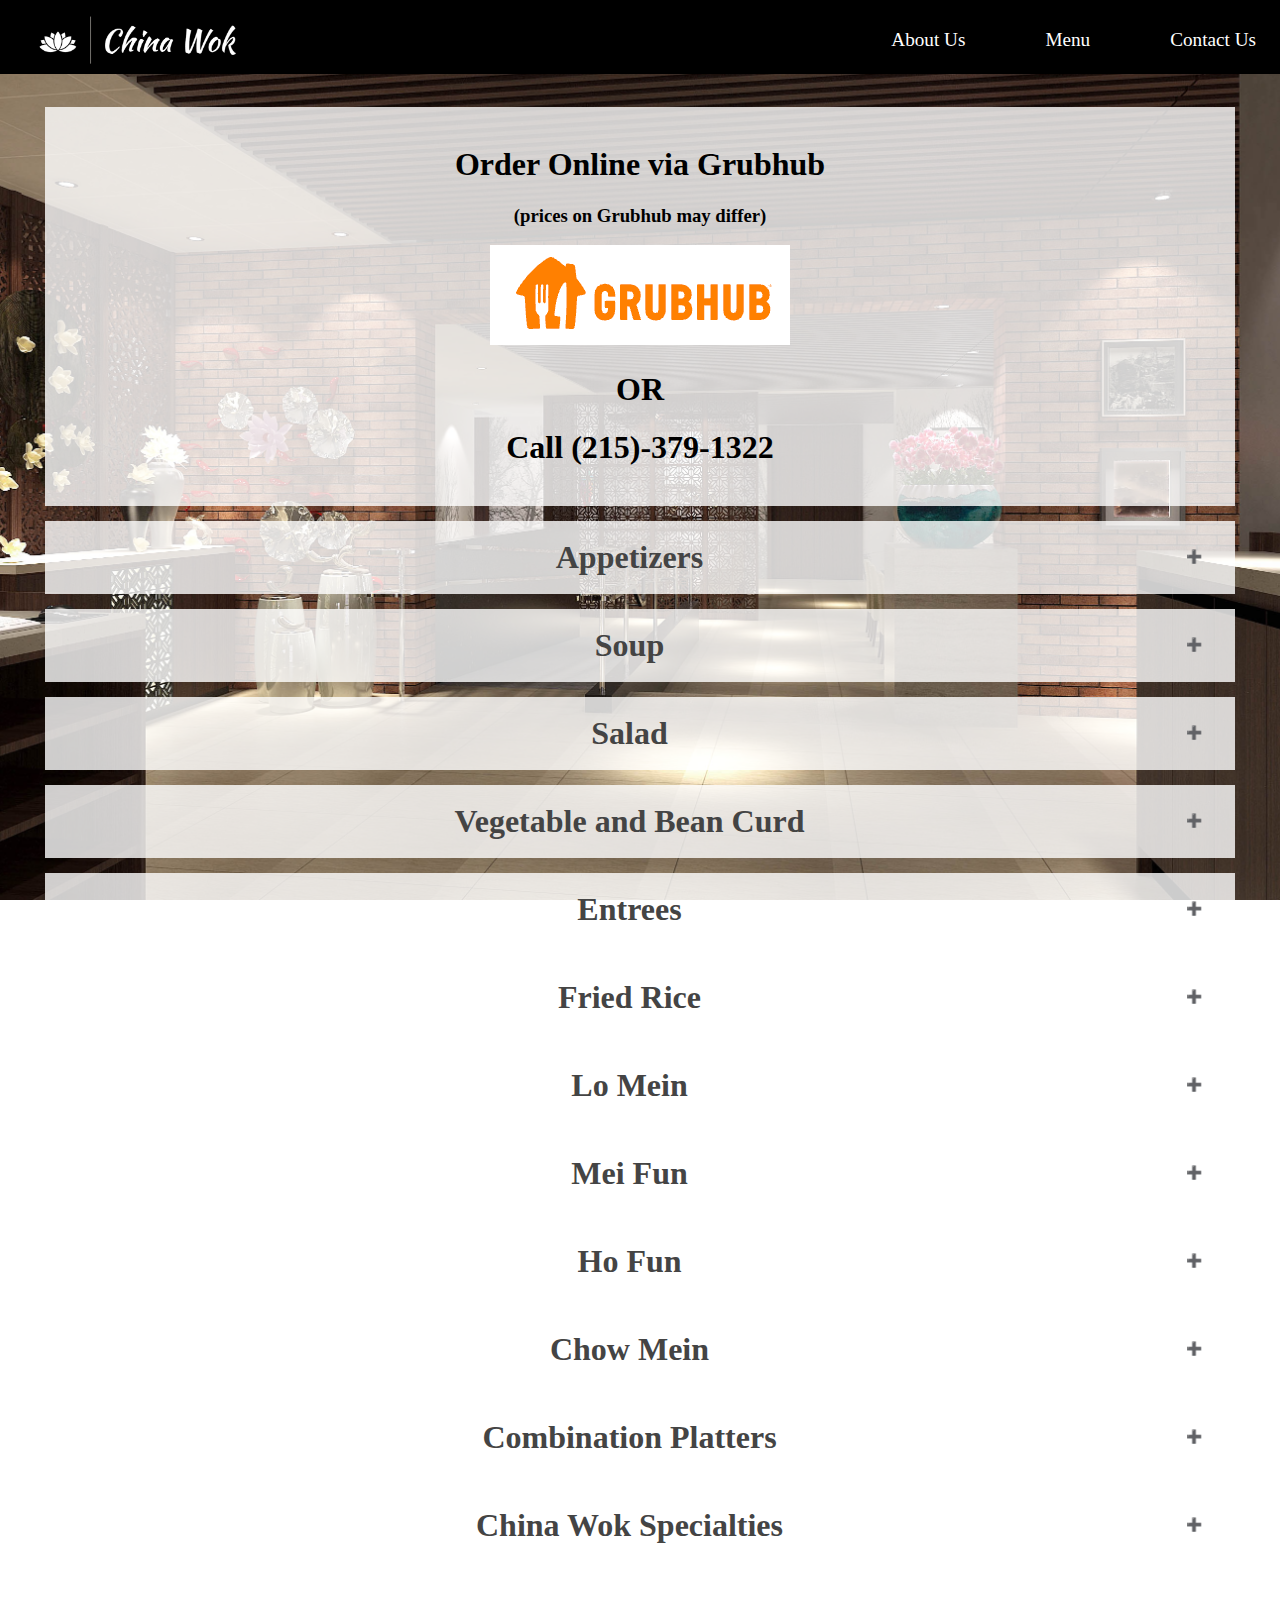
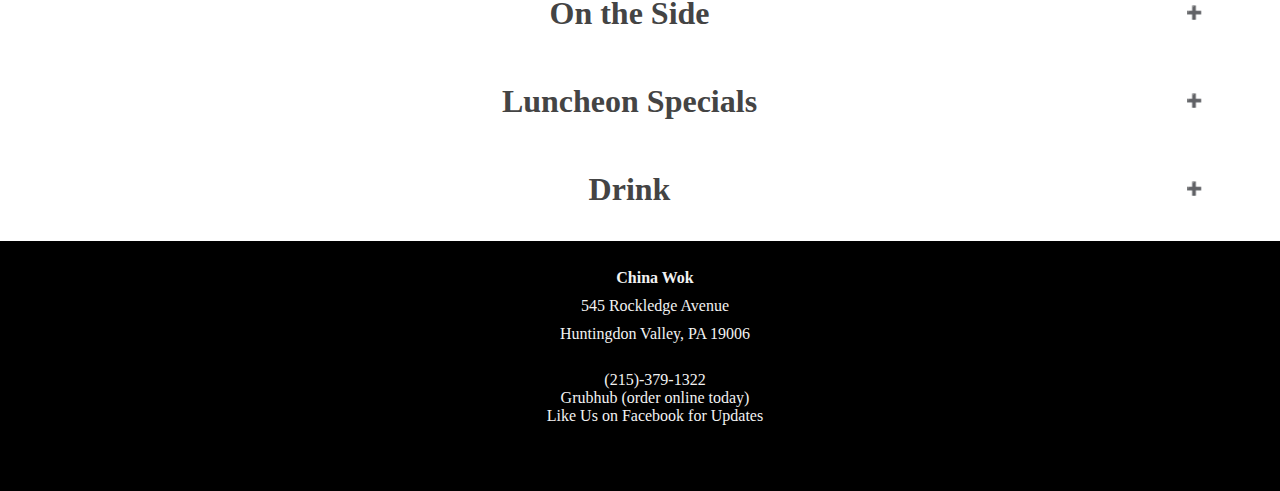
<file: menu.html>
<!DOCTYPE html>
<html>
<head>
<title>China Wok, Huntington Valley</title>
<link rel="stylesheet" href="styles.css">
</head>
<body>
    <header class="header">
        <nav class="navbar">
            <a href="index.html" class="nav-logo">
                <img src="logos2.png" class="logo-image">
            </a>
            <ul class="nav-menu">
                <li class="nav-item">
                    <a href="index.html" class="nav-link">About Us</a>
                </li>
                <li class="nav-item">
                    <a href="menu.html" class="nav-link">Menu</a>
                </li>
                <li class="nav-item">
                    <a href="contact.html" class="nav-link">Contact Us</a>
                </li>
            </ul>
            <div class="hamburger">
                More
            </div>
        </nav>
    </header>

    <div class="body-background-menu">
    
    <br>
    
    <div class="menu-category" style="text-align:center">
        <br>
        <h1>Order Online via Grubhub</h1>
        <h3>(prices on Grubhub may differ)</h3>
        <a href="https://www.grubhub.com/restaurant/china-wok-545-rockledge-ave-abington-township/2810337" style="text-decoration: none;">
            <img src="grubhub_icon.png">
        </a>
        <h1>OR</h1>
        <a href="tel:2153791322" style="text-decoration: none; color: black;"><h1>Call (215)-379-1322</h1></a>
        <br>
    </div>
    <div class="menu-category">
    <button type="button" class="collapsible">Appetizers</button>
        <div class="content">
            <div class="item-name">
                Egg Roll
                <div class="item-price">
                    $2.50
                </div>
            </div>
            <div class="item-name">
                Crispy Vegetable Rolls (2)
                <div class="item-price">
                    $5.00
                </div>
            </div>
            <div class="item-name">
                Crispy Spring Rolls (2)
                <div class="item-price">
                    $5.00
                </div>
            </div>
            <div class="item-name">
                Crab Rangoon (6)
                <div class="item-price">
                    $8.00
                </div>
            </div>
            <div class="item-name">
                Shrimp Toast
                <div class="item-price">
                    $7.00
                </div>
            </div>
            <div class="item-name">
                BBQ Spare Ribs (6)
                <div class="item-price">
                    $13.00
                </div>
            </div>
            <div class="item-name">
                Boneless BBQ Spare Ribs
                <div class="item-price">
                    $11.00
                </div>
            </div>
            <div class="item-name">
                Fried/Steamed Dumpling (6)
                <div class="item-price">
                    $8.00
                </div>
            </div>
            <div class="item-name">
                Chicken Teriyaki (4)
                <div class="item-price">
                    $9.00
                </div>
            </div>
            <div class="item-name">
                Beef Teriyaki (4)
                <div class="item-price">
                    $9.00
                </div>
            </div>
            <div class="item-name">
                Scallion Pancake
                <div class="item-price">
                    $6.00
                </div>
            </div>
            <div class="item-name">
                Edamame
                <div class="item-price">
                    $5.50
                </div>
            </div>
            <div class="item-name">
                Pork Gyoza
                <div class="item-price">
                    $8.00
                </div>
            </div>
            <div class="item-name">
                Shrimp Shumai
                <div class="item-price">
                    $7.00
                </div>
            </div>
        </div>
    </div>
    <!-- <div class="menu-category">
    <button type="button" class="collapsible">Appetizers from Sushi Bar</button>
        <div class="content">
            <div class="item-name">
                Sushi (4)
                <div class="item-price">
                    $7.29
                </div>
            </div>
            <div class="item-name">
                Sashimi (6)
                <div class="item-price">
                    $9.99
                </div>
            </div>
            <div class="item-name">
                Tuna Sundae
                <div class="item-price">
                    $9.95
                </div>
            </div>
            <div class="item-name">
                Spicy Tuna Tartar
                <div class="item-price">
                    $9.95
                </div>
            </div>
        </div>
    </div> -->
    <div class="menu-category">
    <button type="button" class="collapsible">Soup</button>
        <div class="content">
            <div class="item-name">
                Miso Soup
                <div class="item-price">
                    $3.50/$6.00
                </div>
            </div>
            <div class="item-name">
                Wonton Soup
                <div class="item-price">
                    $3.50/$6.00
                </div>
            </div>
            <div class="item-name">
                Egg Drop Soup
                <div class="item-price">
                    $3.50/$6.00
                </div>
            </div>
            <div class="item-name">
                Chicken Noodle Soup
                <div class="item-price">
                    $3.50/$6.00
                </div>
            </div>
            <div class="item-name">
                Hot and Sour Soup
                <div class="item-price">
                    $4.00/$6.50
                </div>
            </div>
            <div class="item-name">
                Chicken Corn Soup
                <div class="item-price">
                    $7.00
                </div>
            </div>
            <div class="item-name">
                Bean Curd Vegetable Soup
                <div class="item-price">
                    $6.50
                </div>
            </div>
            <div class="item-name">
                Seafood Soup
                <div class="item-price">
                    $10.00
                </div>
            </div>
            <div class="item-name">
                House Wonton Soup
                <div class="item-price">
                    $10.00
                </div>
            </div>
        </div>
    </div>
    <div class="menu-category">
    <button type="button" class="collapsible">Salad</button>
        <div class="content">
            <div class="item-name">
                House Salad
                <div class="item-price">
                    $4.00
                </div>
            </div>
            <div class="item-name">
                Seaweed Salad
                <div class="item-price">
                    $6.00
                </div>
            </div>
            <div class="item-name">
                Kani Salad
                <div class="item-price">
                    $6.00
                </div>
            </div>
            <div class="item-name">
                Avocado Salad
                <div class="item-price">
                    $5.00
                </div>
            </div>
        </div>
    </div>
    <div class="menu-category">
    <button type="button" class="collapsible">Vegetable and Bean Curd</button>
        <div class="content">
            <div class="item-name">
                Buddha Delight
                <div class="item-price">
                    $12.00
                </div>
            </div>
            <div class="item-name">
                Szechuan String Beans
                <div class="item-price">
                    $12.00
                </div>
            </div>
            <div class="item-name">
                Sauteed String Bean
                <div class="item-price">
                    $12.00
                </div>
            </div>
            <div class="item-name">
                Eggplant w/ Garlic Sauce
                <div class="item-price">
                    $12.00
                </div>
            </div>
        </div>
    </div>
    <div class="menu-category">
    <button type="button" class="collapsible">Entrees</button>
        <div class="content">
            <div class="item-name">
                Garlic Sauce w/ Chicken
                <div class="item-price">
                    $13.00
                </div>
            </div>
            <div class="item-name">
                Garlic Sauce w/ Beef
                <div class="item-price">
                    $14.00
                </div>
            </div>
            <div class="item-name">
                Garlic Sauce w/ Shrimp
                <div class="item-price">
                    $14.00
                </div>
            </div>
            <div class="item-name">
                Broccoli w/ Chicken
                <div class="item-price">
                    $13.00
                </div>
            </div>
            <div class="item-name">
                Broccoli w/ Beef
                <div class="item-price">
                    $14.00
                </div>
            </div>
            <div class="item-name">
                Broccoli w/ Shrimp
                <div class="item-price">
                    $14.00
                </div>
            </div>
            <div class="item-name">
                Sweet and Sour Chicken
                <div class="item-price">
                    $13.00
                </div>
            </div>
            <div class="item-name">
                Sweet and Sour Shrimp
                <div class="item-price">
                    $14.00
                </div>
            </div>
            <div class="item-name">
                Mixed Vegetable w/ Chicken
                <div class="item-price">
                    $13.00
                </div>
            </div>
            <div class="item-name">
                Mixed Vegetable w/ Beef
                <div class="item-price">
                    $14.00
                </div>
            </div>
            <div class="item-name">
                Mixed Vegetable w/ Shrimp
                <div class="item-price">
                    $14.00
                </div>
            </div>
            <div class="item-name">
                Cashew Nuts w/ Chicken
                <div class="item-price">
                    $13.00
                </div>
            </div>
            <div class="item-name">
                Cashew Nuts w/ Shrimp
                <div class="item-price">
                    $14.00
                </div>
            </div>
            <div class="item-name">
                String Bean w/ Chicken
                <div class="item-price">
                    $13.00
                </div>
            </div>
            <div class="item-name">
                String Bean w/ Shrimp
                <div class="item-price">
                    $15.00
                </div>
            </div>
            <div class="item-name">
                Kung Po Chicken
                <div class="item-price">
                    $14.00
                </div>
            </div>
            <div class="item-name">
                Lemon Chicken
                <div class="item-price">
                    $14.00
                </div>
            </div>
            <div class="item-name">
                Chicken & Eggplant w/ Garlic Sauce
                <div class="item-price">
                    $13.00
                </div>
            </div>
            <div class="item-name">
                Pepper Steak w/ Onion
                <div class="item-price">
                    $14.00
                </div>
            </div>
            <div class="item-name">
                Beef Mongolian Style
                <div class="item-price">
                    $14.00
                </div>
            </div>
            <div class="item-name">
                Hunan Style w/ Chicken
                <div class="item-price">
                    $13.00
                </div>
            </div>
            <div class="item-name">
                Hunan Style w/ Beef
                <div class="item-price">
                    $14.00
                </div>
            </div>
            <div class="item-name">
                Hunan Style w/ Shrimp
                <div class="item-price">
                    $14.00
                </div>
            </div>
        </div>
    </div>
    <div class="menu-category">
    <button type="button" class="collapsible">Fried Rice</button>
        <div class="content">
            <div class="item-name">
                Vegetable Fried Rice
                <div class="item-price">
                    $10.00
                </div>
            </div>
            <div class="item-name">
                Chicken Fried Rice
                <div class="item-price">
                    $11.00
                </div>
            </div>
            <div class="item-name">
                Roast Pork Fried Rice
                <div class="item-price">
                    $11.00
                </div>
            </div>
            <div class="item-name">
                Shrimp Fried Rice
                <div class="item-price">
                    $12.00
                </div>
            </div>
            <div class="item-name">
                Beef Fried Rice
                <div class="item-price">
                    $12.00
                </div>
            </div>
            <div class="item-name">
                Young Chow Fried Rice
                <div class="item-price">
                    $13.00
                </div>
            </div>
        </div>
    </div>
    <div class="menu-category">
    <button type="button" class="collapsible">Lo Mein</button>
        <div class="content">
            <div class="item-name">
                Vegetable Lo Mein
                <div class="item-price">
                    $11.00
                </div>
            </div>
            <div class="item-name">
                Chicken Lo Mein
                <div class="item-price">
                    $12.00
                </div>
            </div>
            <div class="item-name">
                Roast Pork Lo Mein
                <div class="item-price">
                    $12.00
                </div>
            </div>
            <div class="item-name">
                Shrimp Lo Mein
                <div class="item-price">
                    $13.00
                </div>
            </div>
            <div class="item-name">
                Beef Lo Mein
                <div class="item-price">
                    $13.00
                </div>
            </div>
        </div>
    </div>
    <div class="menu-category">
    <button type="button" class="collapsible">Mei Fun</button>
        <div class="content">
            <div class="item-name">
                Chicken Mei Fun
                <div class="item-price">
                    $12.00
                </div>
            </div>
            <div class="item-name">
                Shrimp Mei Fun
                <div class="item-price">
                    $13.00
                </div>
            </div>
            <div class="item-name">
                Beef Mei Fun
                <div class="item-price">
                    $13.00
                </div>
            </div>
            <div class="item-name">
                Singapore Mei Fun
                <div class="item-price">
                    $14.00
                </div>
            </div>
        </div>
    </div>
    <div class="menu-category">
    <button type="button" class="collapsible">Ho Fun</button>
        <div class="content">
            <div class="item-name">
                Chicken Ho Fun
                <div class="item-price">
                    $12.00
                </div>
            </div>
            <div class="item-name">
                Shrimp Ho Fun
                <div class="item-price">
                    $13.00
                </div>
            </div>
            <div class="item-name">
                Beef Ho Fun
                <div class="item-price">
                    $13.00
                </div>
            </div>
        </div>
    </div>
    <div class="menu-category">
    <button type="button" class="collapsible">Chow Mein</button>
        <div class="content">
            <div class="item-name">
                Chicken Chow Mein
                <div class="item-price">
                    $12.00
                </div>
            </div>
            <div class="item-name">
                Vegetable Chow Mein
                <div class="item-price">
                    $12.00
                </div>
            </div>
            <div class="item-name">
                Shrimp Chow Mein
                <div class="item-price">
                    $12.00
                </div>
            </div>
        </div>
    </div>
    <div class="menu-category">
    <button type="button" class="collapsible">Combination Platters</button>
        <div class="content">
            <div class="item-name">
                C1. Chicken Chow Mein
                <div class="item-price">
                    $13.00
                </div>
            </div>
            <div class="item-name">
                C1. Roast Pork Chow Mein
                <div class="item-price">
                    $13.00
                </div>
            </div>
            <div class="item-name">
                C1. Shrimp Chow Mein
                <div class="item-price">
                    $13.00
                </div>
            </div>
            <div class="item-name">
                C2. Vegetable Lo Mein
                <div class="item-price">
                    $13.00
                </div>
            </div>
            <div class="item-name">
                C2. Chicken Lo Mein
                <div class="item-price">
                    $13.00
                </div>
            </div>
            <div class="item-name">
                C2. Roast Pork Lo Mein
                <div class="item-price">
                    $13.00
                </div>
            </div>
            <div class="item-name">
                C2. Shrimp Lo Mein
                <div class="item-price">
                    $13.00
                </div>
            </div>
            <div class="item-name">
                C2. Beef Lo Mein
                <div class="item-price">
                    $13.00
                </div>
            </div>
            <div class="item-name">
                C4. Pepper Steak w/ Onion
                <div class="item-price">
                    $13.00
                </div>
            </div>
            <div class="item-name">
                C5. Shrimp with Lobster Sauce
                <div class="item-price">
                    $13.00
                </div>
            </div>
            <div class="item-name">
                C6. Beef w/ Mixed Vegetables
                <div class="item-price">
                    $13.00
                </div>
            </div>
            <div class="item-name">
                C7. Boneless BBQ Spare Ribs
                <div class="item-price">
                    $13.00
                </div>
            </div>
            <div class="item-name">
                C8. Sweet and Sour Chicken
                <div class="item-price">
                    $13.00
                </div>
            </div>
            <div class="item-name">
                C9. Broccoli w/ Shrimp
                <div class="item-price">
                    $13.00
                </div>
            </div>
            <div class="item-name">
                C9. Broccoli w/ Beef
                <div class="item-price">
                    $13.00
                </div>
            </div>
            <div class="item-name">
                C9. Broccoli w/ Chicken
                <div class="item-price">
                    $13.00
                </div>
            </div>
            <div class="item-name">
                C11. Chicken w/ Mixed Vegetable
                <div class="item-price">
                    $13.00
                </div>
            </div>
            <div class="item-name">
                C12. Sesame Chicken
                <div class="item-price">
                    $13.00
                </div>
            </div>
            <div class="item-name">
                C13. General Tso's Chicken
                <div class="item-price">
                    $13.00
                </div>
            </div>
            <div class="item-name">
                C14. Chicken w/ Garlic Sauce
                <div class="item-price">
                    $13.00
                </div>
            </div>
        </div>
    </div>
    <div class="menu-category">
    <button type="button" class="collapsible">China Wok Specialties</button>
        <div class="content">
            <div class="item-name">
                Chicken & Lettuce Wraps
                <div class="item-price">
                    $16.50
                </div>
            </div>
            <div class="item-name">
                Hunan Triple Delight
                <div class="item-price">
                    $16.50
                </div>
            </div>
            <div class="item-name">
                Sizzling Scallops and Beef
                <div class="item-price">
                    $16.70
                </div>
            </div>
            <div class="item-name">
                Happy Family
                <div class="item-price">
                    $18.50
                </div>
            </div>
            <div class="item-name">
                Seafood Combo
                <div class="item-price">
                    $19.00
                </div>
            </div>
            <div class="item-name">
                Shrimp & Scallops in Garlic Sauce
                <div class="item-price">
                    $16.70
                </div>
            </div>
            <div class="item-name">
                Crispy Beijing Shrimp
                <div class="item-price">
                    $16.25
                </div>
            </div>
            <div class="item-name">
                Shrimp w/ Toffee Walnuts
                <div class="item-price">
                    $18.50
                </div>
            </div>
            <div class="item-name">
                Pineapple Chicken
                <div class="item-price">
                    $15.00
                </div>
            </div>
            <div class="item-name">
                General Tso's Chicken
                <div class="item-price">
                    $14.00
                </div>
            </div>
            <div class="item-name">
                General Tso's Shrimp
                <div class="item-price">
                    $16.50
                </div>
            </div>
            <div class="item-name">
                Sesame Chicken
                <div class="item-price">
                    $14.50
                </div>
            </div>
            <div class="item-name">
                Sesame Beef
                <div class="item-price">
                    $16.50
                </div>
            </div>
            <div class="item-name">
                Peking Duck
                <div class="item-price">
                    $50.00
                </div>
            </div>
            <div class="item-name">
                Pad Thai Chicken
                <div class="item-price">
                    $16.00
                </div>
            </div>
            <div class="item-name">
                Pad Thai Veggie
                <div class="item-price">
                    $16.00
                </div>
            </div>
            <div class="item-name">
                Pad Thai Shrimp
                <div class="item-price">
                    $18.00
                </div>
            </div>
            <div class="item-name">
                Mango Flavored Chicken
                <div class="item-price">
                    $15.00
                </div>
            </div>
            <div class="item-name">
                Mango Flavored Shrimp
                <div class="item-price">
                    $16.00
                </div>
            </div>
            <div class="item-name">
                Lemon Pepper Shrimp
                <div class="item-price">
                    $18.00
                </div>
            </div>
            <div class="item-name">
                Bangkok Chicken
                <div class="item-price">
                    $18.00
                </div>
            </div>
            <div class="item-name">
                Diced Hot Pepper Chicken
                <div class="item-price">
                    $17.00
                </div>
            </div>
        </div>
    </div>
    <!-- <div class="menu-category">
    <button type="button" class="collapsible">Cooked Rolls and Hand Rolls</button>
        <div class="content">
            <div class="item-name">
                Cucumber Roll
                <div class="item-price">
                    $5.00
                </div>
            </div>
            <div class="item-name">
                Avocado Roll
                <div class="item-price">
                    $5.00
                </div>
            </div>
            <div class="item-name">
                Sweet Potato Roll
                <div class="item-price">
                    $5.50
                </div>
            </div>
            <div class="item-name">
                Vegetable Roll
                <div class="item-price">
                    $6.00
                </div>
            </div>
            <div class="item-name">
                California Roll
                <div class="item-price">
                    $6.25
                </div>
            </div>
            <div class="item-name">
                Avocado Cucumber Roll
                <div class="item-price">
                    $6.00
                </div>
            </div>
            <div class="item-name">
                Philadelphia Roll
                <div class="item-price">
                    $7.00
                </div>
            </div>
            <div class="item-name">
                Futomaki Roll
                <div class="item-price">
                    $7.25
                </div>
            </div>
            <div class="item-name">
                Eel Avocado Roll
                <div class="item-price">
                    $7.50
                </div>
            </div>
            <div class="item-name">
                Eel Cucumber Roll
                <div class="item-price">
                    $7.50
                </div>
            </div>
            <div class="item-name">
                Shrimp Tempura Roll
                <div class="item-price">
                    $7.00
                </div>
            </div>
            <div class="item-name">
                Spicy Kani Roll
                <div class="item-price">
                    $7.00
                </div>
            </div>
        </div>
    </div> -->
    <!-- <div class="menu-category">
    <button type="button" class="collapsible">Raw Rolls and Hand Rolls</button>
        <div class="content">
            <div class="item-name">
                Salmon Roll
                <div class="item-price">
                    $6.99
                </div>
            </div>
            <div class="item-name">
                Yellowtail Roll
                <div class="item-price">
                    $6.99
                </div>
            </div>
            <div class="item-name">
                Tuna Roll
                <div class="item-price">
                    $6.99
                </div>
            </div>
            <div class="item-name">
                Salmon Avocado Roll
                <div class="item-price">
                    $6.39
                </div>
            </div>
            <div class="item-name">
                Salmon Cucumber Roll
                <div class="item-price">
                    $6.39
                </div>
            </div>
            <div class="item-name">
                Tuna Avocado Roll
                <div class="item-price">
                    $7.39
                </div>
            </div>
            <div class="item-name">
                Tuna Cucumber Roll
                <div class="item-price">
                    $7.39
                </div>
            </div>
            <div class="item-name">
                Alaska Roll
                <div class="item-price">
                    $7.39
                </div>
            </div>
            <div class="item-name">
                Spicy Tuna Roll
                <div class="item-price">
                    $7.39
                </div>
            </div>
            <div class="item-name">
                Spicy Salmon Roll
                <div class="item-price">
                    $6.39
                </div>
            </div>
        </div>
    </div> -->
    <!-- <div class="menu-category">
    <button type="button" class="collapsible">Party Tray</button>
        <div class="content">
            <div class="item-name">
                Sushi and Alaska Roll
                <div class="item-price">
                    $43.94
                </div>
            </div>
            <div class="item-name">
                3 Piece Sashimi & 3 Piece Sushi
                <div class="item-price">
                    $73.49
                </div>
            </div>
        </div>
    </div>
    <div class="menu-category">
    <button type="button" class="collapsible">Signature Rolls</button>
        <div class="content">
            <div class="item-name">
                Passion Roll
                <div class="item-price">
                    $13.95
                </div>
            </div>
            <div class="item-name">
                Eagle Roll
                <div class="item-price">
                    $12.95
                </div>
            </div>
            <div class="item-name">
                Rainbow Roll
                <div class="item-price">
                    $11.95
                </div>
            </div>
            <div class="item-name">
                Dragon Roll
                <div class="item-price">
                    $11.95
                </div>
            </div>
            <div class="item-name">
                Naruto Roll
                <div class="item-price">
                    $10.95
                </div>
            </div>
            <div class="item-name">
                Tiger Roll
                <div class="item-price">
                    $13.95
                </div>
            </div>
            <div class="item-name">
                Lover Roll
                <div class="item-price">
                    $12.95
                </div>
            </div>
            <div class="item-name">
                Lucky Roll
                <div class="item-price">
                    $15.95
                </div>
            </div>
            <div class="item-name">
                Happy Roll
                <div class="item-price">
                    $13.95
                </div>
            </div>
            <div class="item-name">
                Mango Tango Roll
                <div class="item-price">
                    $13.95
                </div>
            </div>
            <div class="item-name">
                Spider Roll
                <div class="item-price">
                    $10.95
                </div>
            </div>
            <div class="item-name">
                Philly Cheese Steak Roll
                <div class="item-price">
                    $10.95
                </div>
            </div>
            <div class="item-name">
                Firework Roll
                <div class="item-price">
                    $13.95
                </div>
            </div>
            <div class="item-name">
                Kabuki Roll
                <div class="item-price">
                    $12.95
                </div>
            </div>
            <div class="item-name">
                Manhattan Roll
                <div class="item-price">
                    $13.95
                </div>
            </div>
            <div class="item-name">
                American Dream Roll
                <div class="item-price">
                    $10.95
                </div>
            </div>
            <div class="item-name">
                Dynamite Deep Fried Roll
                <div class="item-price">
                    $11.95
                </div>
            </div>
        </div>
    </div>
    <div class="menu-category">
    <button type="button" class="collapsible">Cooked Sushi and Sashimi a la Carte</button>
        <div class="content">
            <div class="item-name">
                Egg a la Carte
                <div class="item-price">
                    $4.29
                </div>
            </div>
            <div class="item-name">
                Crab Stick a la Carte
                <div class="item-price">
                    $4.29
                </div>
            </div>
            <div class="item-name">
                Smoked Salmon a la Carte
                <div class="item-price">
                    $5.99
                </div>
            </div>
            <div class="item-name">
                Red Clam a la Carte
                <div class="item-price">
                    $4.99
                </div>
            </div>
            <div class="item-name">
                Eel a la Carte
                <div class="item-price">
                    $6.29
                </div>
            </div>
            <div class="item-name">
                Octopus a la Carte
                <div class="item-price">
                    $5.99
                </div>
            </div>
            <div class="item-name">
                Shrimp
                <div class="item-price">
                    $4.99
                </div>
            </div>
            <div class="item-name">
                Bean Curd a la Carte
                <div class="item-price">
                    $4.99
                </div>
            </div>
            <div class="item-name">
                Pickled Radish a la Carte
                <div class="item-price">
                    $4.99
                </div>
            </div>
        </div>
    </div>
    <div class="menu-category">
    <button type="button" class="collapsible">Raw Sushi and Sashimi a la Carte</button>
        <div class="content">
            <div class="item-name">
                Striped Bass a la Carte
                <div class="item-price">
                    $5.79
                </div>
            </div>
            <div class="item-name">
                Tuna a la Carte
                <div class="item-price">
                    $5.99
                </div>
            </div>
            <div class="item-name">
                White Tuna a la Carte
                <div class="item-price">
                    $5.99
                </div>
            </div>
            <div class="item-name">
                Salmon a la Carte
                <div class="item-price">
                    $5.99
                </div>
            </div>
            <div class="item-name">
                Yellowtail a la Carte
                <div class="item-price">
                    $6.29
                </div>
            </div>
            <div class="item-name">
                Masago a la Carte
                <div class="item-price">
                    $5.29
                </div>
            </div>
            <div class="item-name">
                Mackerel a la Carte
                <div class="item-price">
                    $4.99
                </div>
            </div>
            <div class="item-name">
                Squid a la Carte
                <div class="item-price">
                    $4.99
                </div>
            </div>
            <div class="item-name">
                Salmon Roe a la Carte
                <div class="item-price">
                    $5.99
                </div>
            </div>
            <div class="item-name">
                Scallop a la Carte
                <div class="item-price">
                    $5.99
                </div>
            </div>
            <div class="item-name">
                Flying Fish Roe a la Carte
                <div class="item-price">
                    $5.79
                </div>
            </div>
        </div>
    </div> -->
    <div class="menu-category">
    <button type="button" class="collapsible">On the Side</button>
        <div class="content">
            <div class="item-name">
                White Rice
                <div class="item-price">
                    $2.50/$4.00
                </div>
            </div>
            <div class="item-name">
                Brown Rice
                <div class="item-price">
                    $3.00/$5.00
                </div>
            </div>
            <div class="item-name">
                Plain Broccoli
                <div class="item-price">
                    $6.00
                </div>
            </div>
            <div class="item-name">
                Almond Cookies
                <div class="item-price">
                    $3.00
                </div>
            </div>
        </div>
    </div>
    <!-- <div class="menu-category">
    <button type="button" class="collapsible">Lunch Special From Sushi Bar</button>
        <div class="content">
            <div class="item-name">
                Any 2 Sushi Rolls Lunch Special
                <div class="item-price">
                    $11.95
                </div>
            </div>
            <div class="item-name">
                Any 3 Sushi Rolls Lunch Special
                <div class="item-price">
                    $14.95
                </div>
            </div>
        </div>
    </div> -->
    <div class="menu-category">
    <button type="button" class="collapsible">Luncheon Specials</button>
        <div class="content">
            <div class="item-name">
                L1. Chicken Chow Mein
                <div class="item-price">
                    $9.00
                </div>
            </div>
            <div class="item-name">
                L1. Shrimp Chow Mein
                <div class="item-price">
                    $9.00
                </div>
            </div>
            <div class="item-name">
                L2. Chicken Lo Mein
                <div class="item-price">
                    $9.00
                </div>
            </div>
            <div class="item-name">
                L2. Roast Pork Lo Mein
                <div class="item-price">
                    $9.00
                </div>
            </div>
            <div class="item-name">
                L2. Vegetable Lo Mein
                <div class="item-price">
                    $9.00
                </div>
            </div>
            <div class="item-name">
                L2. Shrimp Lo Mein
                <div class="item-price">
                    $9.00
                </div>
            </div>
            <div class="item-name">
                L2. Beef Lo Mein
                <div class="item-price">
                    $9.00
                </div>
            </div>
            <div class="item-name">
                L3. Mixed Vegetable w/ Chicken
                <div class="item-price">
                    $9.00
                </div>
            </div>
            <div class="item-name">
                L3. Mixed Vegetables w/ Beef
                <div class="item-price">
                    $9.00
                </div>
            </div>
            <div class="item-name">
                L3. Mixed Vegetables w/ Shrimp
                <div class="item-price">
                    $9.00
                </div>
            </div>
            <div class="item-name">
                L4. Broccoli w/ Chicken
                <div class="item-price">
                    $9.00
                </div>
            </div>
            <div class="item-name">
                L4. Broccoli w/ Beef
                <div class="item-price">
                    $9.00
                </div>
            </div>
            <div class="item-name">
                L4. Broccoli w/ Shrimp
                <div class="item-price">
                    $9.00
                </div>
            </div>
            <div class="item-name">
                L5. Hunan Style Chicken
                <div class="item-price">
                    $9.00
                </div>
            </div>
            <div class="item-name">
                L5. Hunan Style Shrimp
                <div class="item-price">
                    $9.00
                </div>
            </div>
            <div class="item-name">
                L5. Szechuan Style Chicken
                <div class="item-price">
                    $9.00
                </div>
            </div>
            <div class="item-name">
                L5. Szechuan Style Shrimp
                <div class="item-price">
                    $9.00
                </div>
            </div>
            <div class="item-name">
                L6. Pepper Steak w/ Onion
                <div class="item-price">
                    $9.00
                </div>
            </div>
            <div class="item-name">
                L7. Boneless BBQ Spare Ribs
                <div class="item-price">
                    $9.00
                </div>
            </div>
            <div class="item-name">
                L8. Sweet and Sour Chicken
                <div class="item-price">
                    $9.00
                </div>
            </div>
            <div class="item-name">
                L9. Sesame Chicken
                <div class="item-price">
                    $9.00
                </div>
            </div>
            <div class="item-name">
                L10. General Tso's Chicken
                <div class="item-price">
                    $9.00
                </div>
            </div>
        </div>
    </div>
    <div class="menu-category">
    <button type="button" class="collapsible">Drink</button>
        <div class="content">
            <div class="item-name">
                Soda
                <div class="item-price">
                    $1.50/$2.50/$4.00
                </div>
            </div>
        </div>
    </div>
</body>
<footer class="footer">
    <br>
    <p><b>China Wok</b></p>
    <p>545 Rockledge Avenue</p>
    <p>Huntingdon Valley, PA 19006</p><br>
    <a href="tel:2153791322">(215)-379-1322</a><br>
    <a href="https://www.grubhub.com/restaurant/china-wok-545-rockledge-ave-abington-township/2810337">Grubhub (order online today)</a><br>
    <a href="https://www.facebook.com/ChinaWokHV">Like Us on Facebook for Updates</a>
</footer>
<script>
const hamburger = document.querySelector(".hamburger");
const navMenu = document.querySelector(".nav-menu");

hamburger.addEventListener("click", mobileMenu);

function mobileMenu() {
    hamburger.classList.toggle("active");
    navMenu.classList.toggle("active");
}

const navLink = document.querySelectorAll(".nav-link");

navLink.forEach(n => n.addEventListener("click", closeMenu));

function closeMenu() {
    hamburger.classList.remove("active");
    navMenu.classList.remove("active");
}

var coll = document.getElementsByClassName("collapsible");
var i;

for (i = 0; i < coll.length; i++) {
  coll[i].addEventListener("click", function() {
    this.classList.toggle("col-active");

    var content = this.nextElementSibling;
    var collapsible = document.getElementsByClassName("collapsible")
    if (content.style.display === "block") {
      content.style.display = "none";
      this.style.borderBottom = "none";
    } else {
      content.style.display = "block";
      this.style.borderBottom = "2px solid black";
    }
  });
}
</script>
</html>
</file>
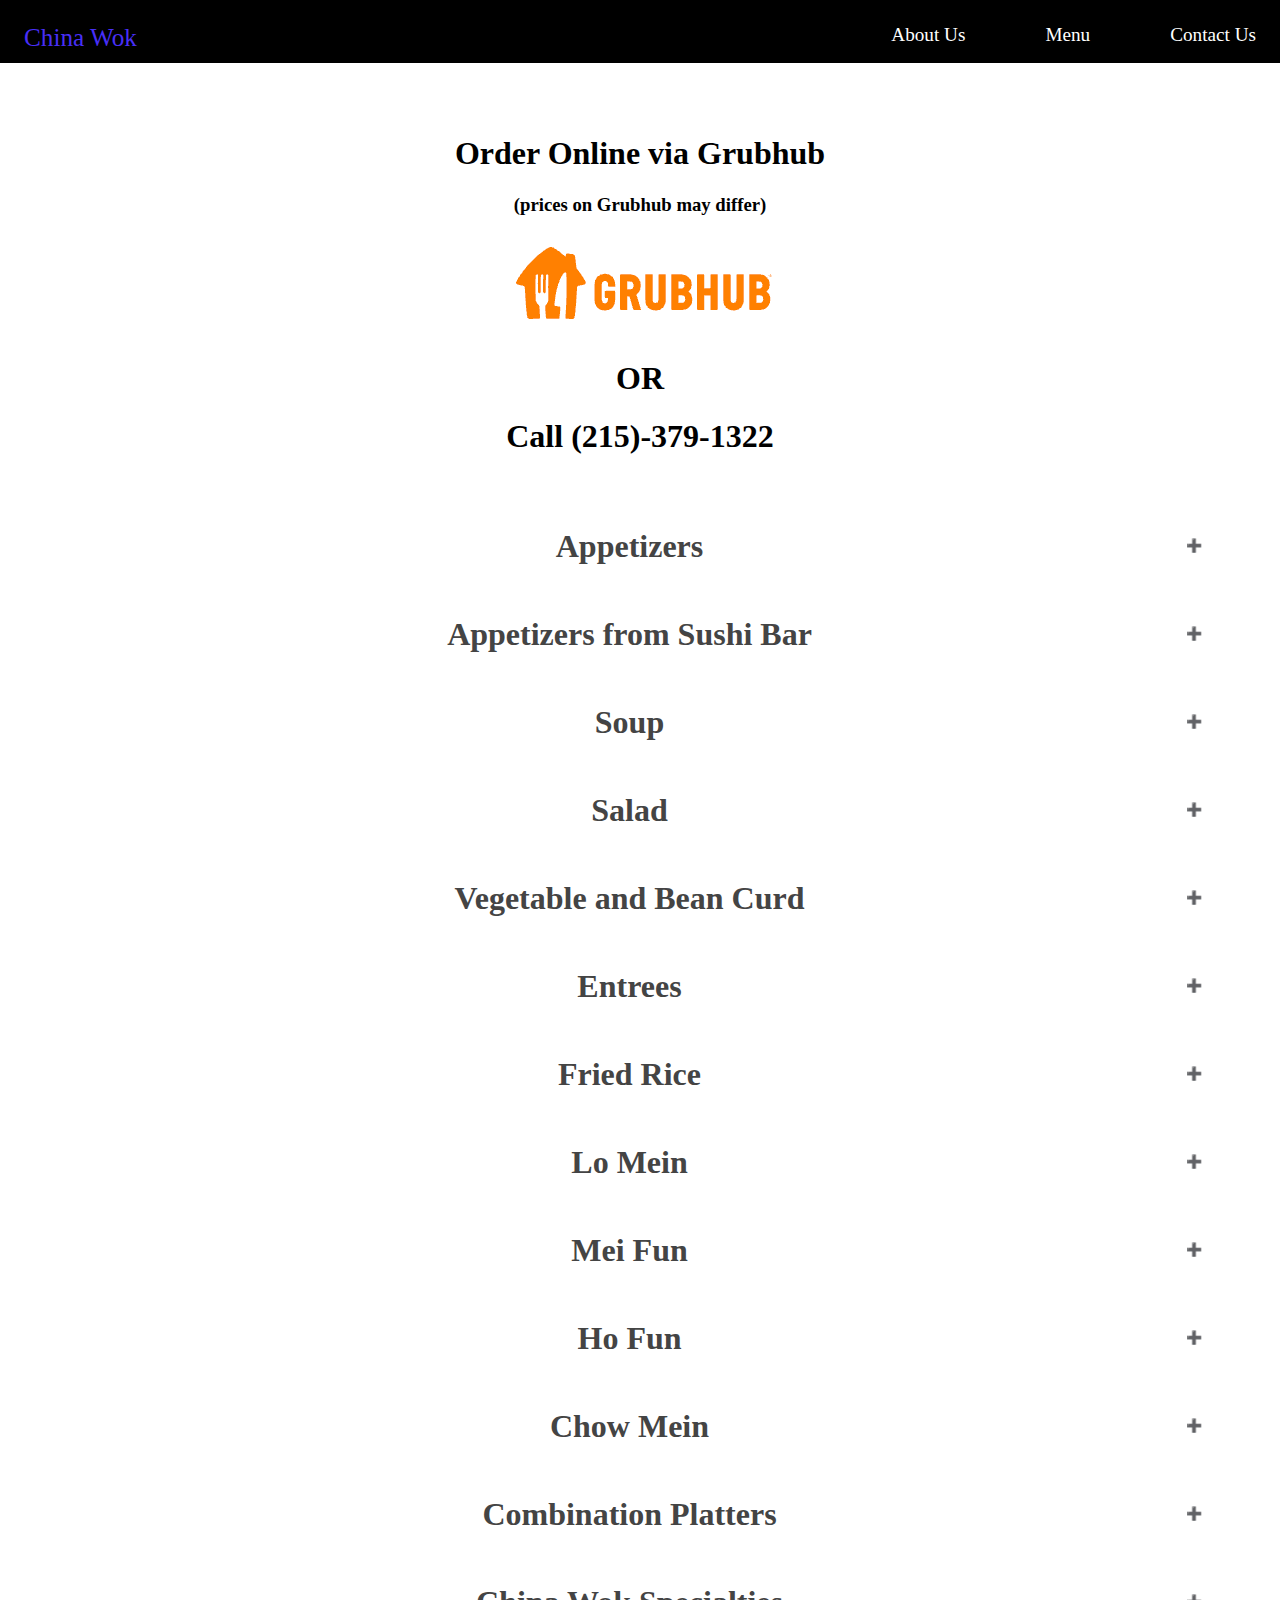
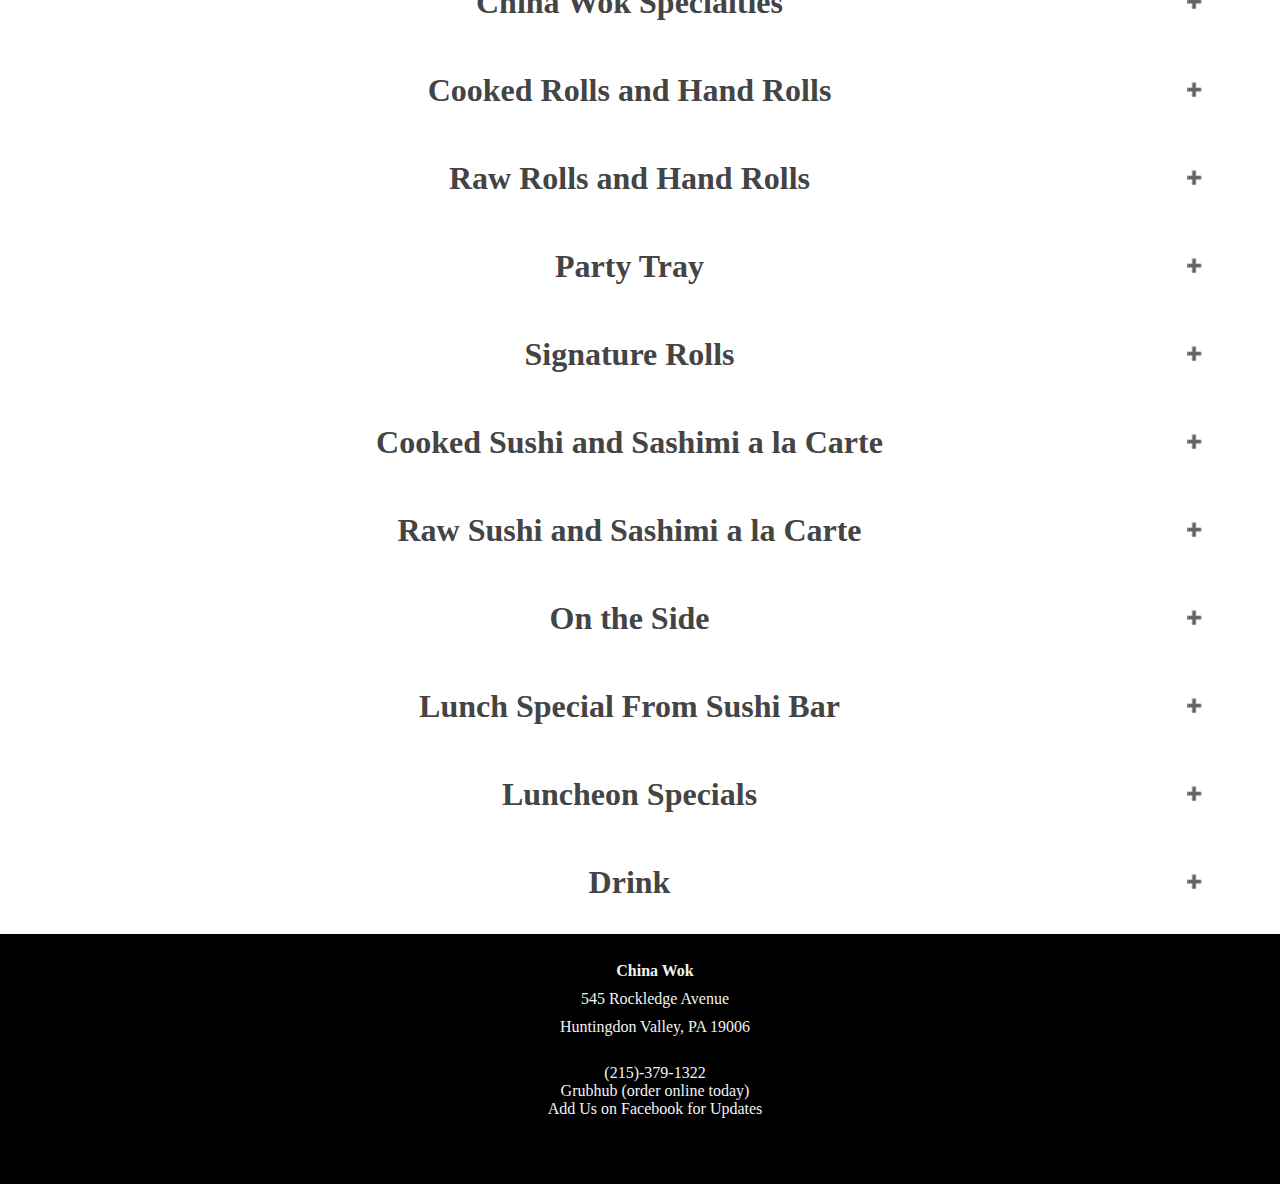
<file: menu2.html>
<!DOCTYPE html>
<html>
<head>
<title>China Wok, Huntington Valley</title>
<link rel="stylesheet" href="styles.css">
</head>
<body>
    <header class="header">
        <nav class="navbar">
            <a href="homepage.html" class="nav-logo">China Wok</a>
            <ul class="nav-menu">
                <li class="nav-item">
                    <a href="homepage.html" class="nav-link">About Us</a>
                </li>
                <li class="nav-item">
                    <a href="menu2.html" class="nav-link">Menu</a>
                </li>
                <li class="nav-item">
                    <a href="contact.html" class="nav-link">Contact Us</a>
                </li>
            </ul>
            <div class="hamburger">
                More
            </div>
        </nav>
    </header>

    <div class="body-background">
    
    <br>
    
    <div class="menu-category" style="text-align:center">
        <br>
        <h1>Order Online via Grubhub</h1>
        <h3>(prices on Grubhub may differ)</h3>
        <a href="https://www.grubhub.com/restaurant/china-wok-545-rockledge-ave-abington-township/2810337" style="text-decoration: none;">
            <img src="grubhub_icon.png">
        </a>
        <h1>OR</h1>
        <a href="tel:2153791322" style="text-decoration: none; color: black;"><h1>Call (215)-379-1322</h1></a>
        <br>
    </div>
    <div class="menu-category">
    <button type="button" class="collapsible">Appetizers</button>
        <div class="content">
            <div class="item-name">
                Egg Roll
                <div class="item-price">
                    $2.50
                </div>
            </div>
            <div class="item-name">
                Crispy Vegetable Rolls (2)
                <div class="item-price">
                    $5.00
                </div>
            </div>
            <div class="item-name">
                Crispy Spring Rolls (2)
                <div class="item-price">
                    $5.00
                </div>
            </div>
            <div class="item-name">
                Crab Rangoon (6)
                <div class="item-price">
                    $8.00
                </div>
            </div>
            <div class="item-name">
                Shrimp Toast
                <div class="item-price">
                    $7.00
                </div>
            </div>
            <div class="item-name">
                BBQ Spare Ribs (6)
                <div class="item-price">
                    $13.00
                </div>
            </div>
            <div class="item-name">
                Boneless BBQ Spare Ribs
                <div class="item-price">
                    $11.00
                </div>
            </div>
            <div class="item-name">
                Fried/Steamed Dumpling (6)
                <div class="item-price">
                    $8.00
                </div>
            </div>
            <div class="item-name">
                Chicken Teriyaki (4)
                <div class="item-price">
                    $9.00
                </div>
            </div>
            <div class="item-name">
                Beef Teriyaki (4)
                <div class="item-price">
                    $9.00
                </div>
            </div>
            <div class="item-name">
                Scallion Pancake
                <div class="item-price">
                    $6.00
                </div>
            </div>
            <div class="item-name">
                Edamame
                <div class="item-price">
                    $5.50
                </div>
            </div>
            <div class="item-name">
                Pork Gyoza
                <div class="item-price">
                    $8.00
                </div>
            </div>
            <div class="item-name">
                Shrimp Shumai
                <div class="item-price">
                    $7.00
                </div>
            </div>
        </div>
    </div>
    <div class="menu-category">
    <button type="button" class="collapsible">Appetizers from Sushi Bar</button>
        <div class="content">
            <div class="item-name">
                Sushi (4)
                <div class="item-price">
                    $7.29
                </div>
            </div>
            <div class="item-name">
                Sashimi (6)
                <div class="item-price">
                    $9.99
                </div>
            </div>
            <div class="item-name">
                Tuna Sundae
                <div class="item-price">
                    $9.95
                </div>
            </div>
            <div class="item-name">
                Spicy Tuna Tartar
                <div class="item-price">
                    $9.95
                </div>
            </div>
        </div>
    </div>
    <div class="menu-category">
    <button type="button" class="collapsible">Soup</button>
        <div class="content">
            <div class="item-name">
                Miso Soup
                <div class="item-price">
                    $3.50
                </div>
            </div>
            <div class="item-name">
                Wonton Soup
                <div class="item-price">
                    $3.50
                </div>
            </div>
            <div class="item-name">
                Egg Drop Soup
                <div class="item-price">
                    $3.50
                </div>
            </div>
            <div class="item-name">
                Chicken Noodle Soup
                <div class="item-price">
                    $3.50
                </div>
            </div>
            <div class="item-name">
                Hot and Sour Soup
                <div class="item-price">
                    $4.00
                </div>
            </div>
            <div class="item-name">
                Chicken Corn Soup
                <div class="item-price">
                    $7.00
                </div>
            </div>
            <div class="item-name">
                Bean Curd Vegetable Soup
                <div class="item-price">
                    $6.50
                </div>
            </div>
            <div class="item-name">
                Seafood Soup
                <div class="item-price">
                    $10.00
                </div>
            </div>
            <div class="item-name">
                House Wonton Soup
                <div class="item-price">
                    $10.00
                </div>
            </div>
        </div>
    </div>
    <div class="menu-category">
    <button type="button" class="collapsible">Salad</button>
        <div class="content">
            <div class="item-name">
                House Salad
                <div class="item-price">
                    $4.00
                </div>
            </div>
            <div class="item-name">
                Seaweed Salad
                <div class="item-price">
                    $6.00
                </div>
            </div>
            <div class="item-name">
                Kani Salad
                <div class="item-price">
                    $6.00
                </div>
            </div>
            <div class="item-name">
                Avocado Salad
                <div class="item-price">
                    $5.00
                </div>
            </div>
            <div class="item-name">
                Salmon Skin Salad
                <div class="item-price">
                    $7.00
                </div>
            </div>
        </div>
    </div>
    <div class="menu-category">
    <button type="button" class="collapsible">Vegetable and Bean Curd</button>
        <div class="content">
            <div class="item-name">
                Buddha Delight
                <div class="item-price">
                    $12.00
                </div>
            </div>
            <div class="item-name">
                Szechuan String Beans
                <div class="item-price">
                    $12.00
                </div>
            </div>
            <div class="item-name">
                Sauteed String Bean
                <div class="item-price">
                    $12.00
                </div>
            </div>
            <div class="item-name">
                Eggplant w/ Garlic Sauce
                <div class="item-price">
                    $12.00
                </div>
            </div>
        </div>
    </div>
    <div class="menu-category">
    <button type="button" class="collapsible">Entrees</button>
        <div class="content">
            <div class="item-name">
                Garlic Sauce
                <div class="item-price">
                    $13.00
                </div>
            </div>
            <div class="item-name">
                Hunan Style
                <div class="item-price">
                    $13.00
                </div>
            </div>
            <div class="item-name">
                Broccoli w/ Chicken
                <div class="item-price">
                    $13.00
                </div>
            </div>
            <div class="item-name">
                Broccoli w/ Beef
                <div class="item-price">
                    $14.00
                </div>
            </div>
            <div class="item-name">
                Broccoli w/ Shrimp
                <div class="item-price">
                    $14.00
                </div>
            </div>
            <div class="item-name">
                Sweet and Sour Chicken
                <div class="item-price">
                    $13.00
                </div>
            </div>
            <div class="item-name">
                Sweet and Sour Shrimp
                <div class="item-price">
                    $14.00
                </div>
            </div>
            <div class="item-name">
                Mixed Vegetable
                <div class="item-price">
                    $13.00
                </div>
            </div>
            <div class="item-name">
                Cashew Nuts w/ Chicken
                <div class="item-price">
                    $13.00
                </div>
            </div>
            <div class="item-name">
                Cashew Nuts w/ Shrimp
                <div class="item-price">
                    $14.00
                </div>
            </div>
            <div class="item-name">
                String Bean w/ Chicken
                <div class="item-price">
                    $13.00
                </div>
            </div>
            <div class="item-name">
                String Bean w/ Shrimp
                <div class="item-price">
                    $15.00
                </div>
            </div>
            <div class="item-name">
                Kung Po Chicken
                <div class="item-price">
                    $14.00
                </div>
            </div>
            <div class="item-name">
                Lemon Chicken
                <div class="item-price">
                    $14.00
                </div>
            </div>
            <div class="item-name">
                Chicken & Eggplant w/ Garlic Sauce
                <div class="item-price">
                    $13.00
                </div>
            </div>
            <div class="item-name">
                Pepper Steak w/ Onion
                <div class="item-price">
                    $14.00
                </div>
            </div>
            <div class="item-name">
                Lamb Mongolian Style
                <div class="item-price">
                    $18.00
                </div>
            </div>
        </div>
    </div>
    <div class="menu-category">
    <button type="button" class="collapsible">Fried Rice</button>
        <div class="content">
            <div class="item-name">
                Vegetable Fried Rice
                <div class="item-price">
                    $10.00
                </div>
            </div>
            <div class="item-name">
                Chicken Fried Rice
                <div class="item-price">
                    $11.00
                </div>
            </div>
            <div class="item-name">
                Roast Pork Fried Rice
                <div class="item-price">
                    $11.00
                </div>
            </div>
            <div class="item-name">
                Shrimp Fried Rice
                <div class="item-price">
                    $12.00
                </div>
            </div>
            <div class="item-name">
                Beef Fried Rice
                <div class="item-price">
                    $12.00
                </div>
            </div>
            <div class="item-name">
                Young Chow Fried Rice
                <div class="item-price">
                    $13.00
                </div>
            </div>
        </div>
    </div>
    <div class="menu-category">
    <button type="button" class="collapsible">Lo Mein</button>
        <div class="content">
            <div class="item-name">
                Vegetable Lo Mein
                <div class="item-price">
                    $11.00
                </div>
            </div>
            <div class="item-name">
                Chicken Lo Mein
                <div class="item-price">
                    $12.00
                </div>
            </div>
            <div class="item-name">
                Roast Pork Lo Mein
                <div class="item-price">
                    $12.00
                </div>
            </div>
            <div class="item-name">
                Shrimp Lo Mein
                <div class="item-price">
                    $13.00
                </div>
            </div>
            <div class="item-name">
                Beef Lo Mein
                <div class="item-price">
                    $13.00
                </div>
            </div>
        </div>
    </div>
    <div class="menu-category">
    <button type="button" class="collapsible">Mei Fun</button>
        <div class="content">
            <div class="item-name">
                Chicken Mei Fun
                <div class="item-price">
                    $12.00
                </div>
            </div>
            <div class="item-name">
                Shrimp Mei Fun
                <div class="item-price">
                    $13.00
                </div>
            </div>
            <div class="item-name">
                Beef Mei Fun
                <div class="item-price">
                    $13.00
                </div>
            </div>
            <div class="item-name">
                Singapore Mei Fun
                <div class="item-price">
                    $14.00
                </div>
            </div>
        </div>
    </div>
    <div class="menu-category">
    <button type="button" class="collapsible">Ho Fun</button>
        <div class="content">
            <div class="item-name">
                Chicken Ho Fun
                <div class="item-price">
                    $12.00
                </div>
            </div>
            <div class="item-name">
                Shrimp Ho Fun
                <div class="item-price">
                    $13.00
                </div>
            </div>
            <div class="item-name">
                Beef Ho Fun
                <div class="item-price">
                    $13.00
                </div>
            </div>
        </div>
    </div>
    <div class="menu-category">
    <button type="button" class="collapsible">Chow Mein</button>
        <div class="content">
            <div class="item-name">
                Chicken Chow Mein
                <div class="item-price">
                    $12.00
                </div>
            </div>
            <div class="item-name">
                Vegetable Chow Mein
                <div class="item-price">
                    $12.00
                </div>
            </div>
            <div class="item-name">
                Shrimp Chow Mein
                <div class="item-price">
                    $12.00
                </div>
            </div>
        </div>
    </div>
    <div class="menu-category">
    <button type="button" class="collapsible">Combination Platters</button>
        <div class="content">
            <div class="item-name">
                C1. Chicken Chow Mein
                <div class="item-price">
                    $13.00
                </div>
            </div>
            <div class="item-name">
                C1. Roast Pork Chow Mein
                <div class="item-price">
                    $13.00
                </div>
            </div>
            <div class="item-name">
                C1. Shrimp Chow Mein
                <div class="item-price">
                    $13.00
                </div>
            </div>
            <div class="item-name">
                C2. Vegetable Lo Mein
                <div class="item-price">
                    $13.00
                </div>
            </div>
            <div class="item-name">
                C2. Chicken Lo Mein
                <div class="item-price">
                    $13.00
                </div>
            </div>
            <div class="item-name">
                C2. Roast Pork Lo Mein
                <div class="item-price">
                    $13.00
                </div>
            </div>
            <div class="item-name">
                C2. Shrimp Lo Mein
                <div class="item-price">
                    $13.00
                </div>
            </div>
            <div class="item-name">
                C2. Beef Lo Mein
                <div class="item-price">
                    $13.00
                </div>
            </div>
            <div class="item-name">
                C4. Pepper Steak w/ Onion
                <div class="item-price">
                    $13.00
                </div>
            </div>
            <div class="item-name">
                C5. Shrimp with Lobster Sauce
                <div class="item-price">
                    $13.00
                </div>
            </div>
            <div class="item-name">
                C6. Beef w/ Mixed Vegetables
                <div class="item-price">
                    $13.00
                </div>
            </div>
            <div class="item-name">
                C7. Boneless BBQ Spare Ribs
                <div class="item-price">
                    $13.00
                </div>
            </div>
            <div class="item-name">
                C8. Sweet and Sour Chicken
                <div class="item-price">
                    $13.00
                </div>
            </div>
            <div class="item-name">
                C9. Broccoli w/ Shrimp
                <div class="item-price">
                    $13.00
                </div>
            </div>
            <div class="item-name">
                C9. Broccoli w/ Beef
                <div class="item-price">
                    $13.00
                </div>
            </div>
            <div class="item-name">
                C9. Broccoli w/ Chicken
                <div class="item-price">
                    $13.00
                </div>
            </div>
            <div class="item-name">
                C11. Chicken w/ Mixed Vegetable
                <div class="item-price">
                    $13.00
                </div>
            </div>
            <div class="item-name">
                C12. Sesame Chicken
                <div class="item-price">
                    $13.00
                </div>
            </div>
            <div class="item-name">
                C13. General Tso's Chicken
                <div class="item-price">
                    $13.00
                </div>
            </div>
            <div class="item-name">
                C14. Chicken w/ Garlic Sauce
                <div class="item-price">
                    $13.00
                </div>
            </div>
        </div>
    </div>
    <div class="menu-category">
    <button type="button" class="collapsible">China Wok Specialties</button>
        <div class="content">
            <div class="item-name">
                Chicken & Lettuce Wraps
                <div class="item-price">
                    $16.50
                </div>
            </div>
            <div class="item-name">
                Hunan Triple Delight
                <div class="item-price">
                    $16.50
                </div>
            </div>
            <div class="item-name">
                Sizzling Scallops and Beef
                <div class="item-price">
                    $16.70
                </div>
            </div>
            <div class="item-name">
                Happy Family
                <div class="item-price">
                    $18.50
                </div>
            </div>
            <div class="item-name">
                Seafood Combo
                <div class="item-price">
                    $19.00
                </div>
            </div>
            <div class="item-name">
                Shrimp & Scallops in Garlic Sauce
                <div class="item-price">
                    $16.70
                </div>
            </div>
            <div class="item-name">
                Crispy Beijing Shrimp
                <div class="item-price">
                    $16.25
                </div>
            </div>
            <div class="item-name">
                Shrimp w/ Toffee Walnuts
                <div class="item-price">
                    $18.50
                </div>
            </div>
            <div class="item-name">
                Pineapple Chicken
                <div class="item-price">
                    $15.00
                </div>
            </div>
            <div class="item-name">
                General Tso's Chicken
                <div class="item-price">
                    $14.00
                </div>
            </div>
            <div class="item-name">
                General Tso's Shrimp
                <div class="item-price">
                    $16.50
                </div>
            </div>
            <div class="item-name">
                Sesame Chicken
                <div class="item-price">
                    $14.50
                </div>
            </div>
            <div class="item-name">
                Sesame Beef
                <div class="item-price">
                    $16.50
                </div>
            </div>
            <div class="item-name">
                Peking Duck
                <div class="item-price">
                    $50.00
                </div>
            </div>
            <div class="item-name">
                Pad Thai Chicken
                <div class="item-price">
                    $16.00
                </div>
            </div>
            <div class="item-name">
                Pad Thai Veggie
                <div class="item-price">
                    $16.00
                </div>
            </div>
            <div class="item-name">
                Pad Thai Shrimp
                <div class="item-price">
                    $18.00
                </div>
            </div>
            <div class="item-name">
                Mango Flavored Chicken
                <div class="item-price">
                    $15.00
                </div>
            </div>
            <div class="item-name">
                Mango Flavored Shrimp
                <div class="item-price">
                    $16.00
                </div>
            </div>
            <div class="item-name">
                Lemon Pepper Shrimp
                <div class="item-price">
                    $18.00
                </div>
            </div>
            <div class="item-name">
                Bangkok Chicken
                <div class="item-price">
                    $18.00
                </div>
            </div>
            <div class="item-name">
                Diced Hot Pepper Chicken
                <div class="item-price">
                    $17.00
                </div>
            </div>
        </div>
    </div>
    <div class="menu-category">
    <button type="button" class="collapsible">Cooked Rolls and Hand Rolls</button>
        <div class="content">
            <div class="item-name">
                Cucumber Roll
                <div class="item-price">
                    $4.00
                </div>
            </div>
            <div class="item-name">
                Avocado Roll
                <div class="item-price">
                    $4.00
                </div>
            </div>
            <div class="item-name">
                Sweet Potato Roll
                <div class="item-price">
                    $4.50
                </div>
            </div>
            <div class="item-name">
                Vegetable Roll
                <div class="item-price">
                    $5.00
                </div>
            </div>
            <div class="item-name">
                California Roll
                <div class="item-price">
                    $5.25
                </div>
            </div>
            <div class="item-name">
                Avocado Cucumber Roll
                <div class="item-price">
                    $5.00
                </div>
            </div>
            <div class="item-name">
                Philadelphia Roll
                <div class="item-price">
                    $6.00
                </div>
            </div>
            <div class="item-name">
                Futomaki Roll
                <div class="item-price">
                    $6.25
                </div>
            </div>
            <div class="item-name">
                Eel Avocado Roll
                <div class="item-price">
                    $6.50
                </div>
            </div>
            <div class="item-name">
                Eel Cucumber Roll
                <div class="item-price">
                    $6.50
                </div>
            </div>
            <div class="item-name">
                Shrimp Tempura Roll
                <div class="item-price">
                    $6.00
                </div>
            </div>
            <div class="item-name">
                Spicy Kani Roll
                <div class="item-price">
                    $6.00
                </div>
            </div>
        </div>
    </div>
    <div class="menu-category">
    <button type="button" class="collapsible">Raw Rolls and Hand Rolls</button>
        <div class="content">
            <div class="item-name">
                Salmon Roll
                <div class="item-price">
                    $5.99
                </div>
            </div>
            <div class="item-name">
                Yellowtail Roll
                <div class="item-price">
                    $5.99
                </div>
            </div>
            <div class="item-name">
                Tuna Roll
                <div class="item-price">
                    $5.99
                </div>
            </div>
            <div class="item-name">
                Salmon Avocado Roll
                <div class="item-price">
                    $5.39
                </div>
            </div>
            <div class="item-name">
                Salmon Cucumber Roll
                <div class="item-price">
                    $5.39
                </div>
            </div>
            <div class="item-name">
                Tuna Avocado Roll
                <div class="item-price">
                    $6.39
                </div>
            </div>
            <div class="item-name">
                Tuna Cucumber Roll
                <div class="item-price">
                    $6.39
                </div>
            </div>
            <div class="item-name">
                Alaska Roll
                <div class="item-price">
                    $6.39
                </div>
            </div>
            <div class="item-name">
                Spicy Tuna Roll
                <div class="item-price">
                    $6.39
                </div>
            </div>
            <div class="item-name">
                Spicy Salmon Roll
                <div class="item-price">
                    $5.39
                </div>
            </div>
        </div>
    </div>
    <div class="menu-category">
    <button type="button" class="collapsible">Party Tray</button>
        <div class="content">
            <div class="item-name">
                Sushi and Alaska Roll
                <div class="item-price">
                    $43.94
                </div>
            </div>
            <div class="item-name">
                3 Piece Sashimi & 3 Piece Sushi
                <div class="item-price">
                    $73.49
                </div>
            </div>
        </div>
    </div>
    <div class="menu-category">
    <button type="button" class="collapsible">Signature Rolls</button>
        <div class="content">
            <div class="item-name">
                Passion Roll
                <div class="item-price">
                    $13.95
                </div>
            </div>
            <div class="item-name">
                Eagle Roll
                <div class="item-price">
                    $12.95
                </div>
            </div>
            <div class="item-name">
                Rainbow Roll
                <div class="item-price">
                    $11.95
                </div>
            </div>
            <div class="item-name">
                Dragon Roll
                <div class="item-price">
                    $11.95
                </div>
            </div>
            <div class="item-name">
                Naruto Roll
                <div class="item-price">
                    $10.95
                </div>
            </div>
            <div class="item-name">
                Tiger Roll
                <div class="item-price">
                    $13.95
                </div>
            </div>
            <div class="item-name">
                Lover Roll
                <div class="item-price">
                    $12.95
                </div>
            </div>
            <div class="item-name">
                Lucky Roll
                <div class="item-price">
                    $15.95
                </div>
            </div>
            <div class="item-name">
                Happy Roll
                <div class="item-price">
                    $13.95
                </div>
            </div>
            <div class="item-name">
                Mango Tango Roll
                <div class="item-price">
                    $13.95
                </div>
            </div>
            <div class="item-name">
                Spider Roll
                <div class="item-price">
                    $10.95
                </div>
            </div>
            <div class="item-name">
                Philly Cheese Steak Roll
                <div class="item-price">
                    $10.95
                </div>
            </div>
            <div class="item-name">
                Firework Roll
                <div class="item-price">
                    $13.95
                </div>
            </div>
            <div class="item-name">
                Kabuki Roll
                <div class="item-price">
                    $12.95
                </div>
            </div>
            <div class="item-name">
                Manhattan Roll
                <div class="item-price">
                    $13.95
                </div>
            </div>
            <div class="item-name">
                American Dream Roll
                <div class="item-price">
                    $10.95
                </div>
            </div>
            <div class="item-name">
                Dynamite Deep Fried Roll
                <div class="item-price">
                    $11.95
                </div>
            </div>
        </div>
    </div>
    <div class="menu-category">
    <button type="button" class="collapsible">Cooked Sushi and Sashimi a la Carte</button>
        <div class="content">
            <div class="item-name">
                Egg a la Carte
                <div class="item-price">
                    $4.29
                </div>
            </div>
            <div class="item-name">
                Crab Stick a la Carte
                <div class="item-price">
                    $4.29
                </div>
            </div>
            <div class="item-name">
                Smoked Salmon a la Carte
                <div class="item-price">
                    $5.99
                </div>
            </div>
            <div class="item-name">
                Red Clam a la Carte
                <div class="item-price">
                    $4.99
                </div>
            </div>
            <div class="item-name">
                Eel a la Carte
                <div class="item-price">
                    $6.29
                </div>
            </div>
            <div class="item-name">
                Octopus a la Carte
                <div class="item-price">
                    $5.99
                </div>
            </div>
            <div class="item-name">
                Shrimp
                <div class="item-price">
                    $4.99
                </div>
            </div>
            <div class="item-name">
                Bean Curd a la Carte
                <div class="item-price">
                    $4.99
                </div>
            </div>
            <div class="item-name">
                Pickled Radish a la Carte
                <div class="item-price">
                    $4.99
                </div>
            </div>
        </div>
    </div>
    <div class="menu-category">
    <button type="button" class="collapsible">Raw Sushi and Sashimi a la Carte</button>
        <div class="content">
            <div class="item-name">
                Striped Bass a la Carte
                <div class="item-price">
                    $5.79
                </div>
            </div>
            <div class="item-name">
                Tuna a la Carte
                <div class="item-price">
                    $5.99
                </div>
            </div>
            <div class="item-name">
                White Tuna a la Carte
                <div class="item-price">
                    $5.99
                </div>
            </div>
            <div class="item-name">
                Salmon a la Carte
                <div class="item-price">
                    $5.99
                </div>
            </div>
            <div class="item-name">
                Yellowtail a la Carte
                <div class="item-price">
                    $6.29
                </div>
            </div>
            <div class="item-name">
                Masago a la Carte
                <div class="item-price">
                    $5.29
                </div>
            </div>
            <div class="item-name">
                Mackerel a la Carte
                <div class="item-price">
                    $4.99
                </div>
            </div>
            <div class="item-name">
                Squid a la Carte
                <div class="item-price">
                    $4.99
                </div>
            </div>
            <div class="item-name">
                Salmon Roe a la Carte
                <div class="item-price">
                    $5.99
                </div>
            </div>
            <div class="item-name">
                Scallop a la Carte
                <div class="item-price">
                    $5.99
                </div>
            </div>
            <div class="item-name">
                Flying Fish Roe a la Carte
                <div class="item-price">
                    $5.79
                </div>
            </div>
        </div>
    </div>
    <div class="menu-category">
    <button type="button" class="collapsible">On the Side</button>
        <div class="content">
            <div class="item-name">
                White Rice
                <div class="item-price">
                    $2.50
                </div>
            </div>
            <div class="item-name">
                Brown Rice
                <div class="item-price">
                    $3.00
                </div>
            </div>
            <div class="item-name">
                Plain Broccoli
                <div class="item-price">
                    $6.00
                </div>
            </div>
            <div class="item-name">
                Almond Cookies
                <div class="item-price">
                    $3.00
                </div>
            </div>
        </div>
    </div>
    <div class="menu-category">
    <button type="button" class="collapsible">Lunch Special From Sushi Bar</button>
        <div class="content">
            <div class="item-name">
                Any 2 Sushi Rolls Lunch Special
                <div class="item-price">
                    $10.95
                </div>
            </div>
            <div class="item-name">
                Any 3 Sushi Rolls Lunch Special
                <div class="item-price">
                    $13.95
                </div>
            </div>
        </div>
    </div>
    <div class="menu-category">
    <button type="button" class="collapsible">Luncheon Specials</button>
        <div class="content">
            <div class="item-name">
                L1. Chicken Chow Mein
                <div class="item-price">
                    $9.00
                </div>
            </div>
            <div class="item-name">
                L1. Shrimp Chow Mein
                <div class="item-price">
                    $9.00
                </div>
            </div>
            <div class="item-name">
                L2. Chicken Lo Mein
                <div class="item-price">
                    $9.00
                </div>
            </div>
            <div class="item-name">
                L2. Roast Pork Lo Mein
                <div class="item-price">
                    $9.00
                </div>
            </div>
            <div class="item-name">
                L2. Vegetable Lo Mein
                <div class="item-price">
                    $9.00
                </div>
            </div>
            <div class="item-name">
                L2. Shrimp Lo Mein
                <div class="item-price">
                    $9.00
                </div>
            </div>
            <div class="item-name">
                L2. Beef Lo Mein
                <div class="item-price">
                    $9.00
                </div>
            </div>
            <div class="item-name">
                L3. Mixed Vegetable w/ Chicken
                <div class="item-price">
                    $9.00
                </div>
            </div>
            <div class="item-name">
                L3. Mixed Vegetables w/ Beef
                <div class="item-price">
                    $9.00
                </div>
            </div>
            <div class="item-name">
                L3. Mixed Vegetables w/ Shrimp
                <div class="item-price">
                    $9.00
                </div>
            </div>
            <div class="item-name">
                L4. Broccoli w/ Chicken
                <div class="item-price">
                    $9.00
                </div>
            </div>
            <div class="item-name">
                L4. Broccoli w/ Beef
                <div class="item-price">
                    $9.00
                </div>
            </div>
            <div class="item-name">
                L4. Broccoli w/ Shrimp
                <div class="item-price">
                    $9.00
                </div>
            </div>
            <div class="item-name">
                L5. Hunan Style Chicken
                <div class="item-price">
                    $9.00
                </div>
            </div>
            <div class="item-name">
                L5. Hunan Style Shrimp
                <div class="item-price">
                    $9.00
                </div>
            </div>
            <div class="item-name">
                L5. Szechuan Style Chicken
                <div class="item-price">
                    $9.00
                </div>
            </div>
            <div class="item-name">
                L5. Szechuan Style Shrimp
                <div class="item-price">
                    $9.00
                </div>
            </div>
            <div class="item-name">
                L6. Pepper Steak w/ Onion
                <div class="item-price">
                    $9.00
                </div>
            </div>
            <div class="item-name">
                L7. Boneless BBQ Spare Ribs
                <div class="item-price">
                    $9.00
                </div>
            </div>
            <div class="item-name">
                L8. Sweet and Sour Chicken
                <div class="item-price">
                    $9.00
                </div>
            </div>
            <div class="item-name">
                L9. Sesame Chicken
                <div class="item-price">
                    $9.00
                </div>
            </div>
            <div class="item-name">
                L10. General Tso's Chicken
                <div class="item-price">
                    $9.00
                </div>
            </div>
        </div>
    </div>
    <div class="menu-category">
    <button type="button" class="collapsible">Drink</button>
        <div class="content">
            <div class="item-name">
                Soda
                <div class="item-price">
                    $1.50/$2.50/$4.00
                </div>
            </div>
        </div>
    </div>
</body>
<footer class="footer">
    <br>
    <p><b>China Wok</b></p>
    <p>545 Rockledge Avenue</p>
    <p>Huntingdon Valley, PA 19006</p><br>
    <a href="tel:2153791322">(215)-379-1322</a><br>
    <a href="https://www.grubhub.com/restaurant/china-wok-545-rockledge-ave-abington-township/2810337">Grubhub (order online today)</a><br>
    <a href="https://www.facebook.com/ChinaWokHV">Add Us on Facebook for Updates</a>
</footer>
<script>
const hamburger = document.querySelector(".hamburger");
const navMenu = document.querySelector(".nav-menu");

hamburger.addEventListener("click", mobileMenu);

function mobileMenu() {
    hamburger.classList.toggle("active");
    navMenu.classList.toggle("active");
}

const navLink = document.querySelectorAll(".nav-link");

navLink.forEach(n => n.addEventListener("click", closeMenu));

function closeMenu() {
    hamburger.classList.remove("active");
    navMenu.classList.remove("active");
}

var coll = document.getElementsByClassName("collapsible");
var i;

for (i = 0; i < coll.length; i++) {
  coll[i].addEventListener("click", function() {
    this.classList.toggle("col-active");

    var content = this.nextElementSibling;
    var collapsible = document.getElementsByClassName("collapsible")
    if (content.style.display === "block") {
      content.style.display = "none";
      this.style.borderBottom = "none";
    } else {
      content.style.display = "block";
      this.style.borderBottom = "2px solid black";
    }
  });
}
</script>
</html>
</file>
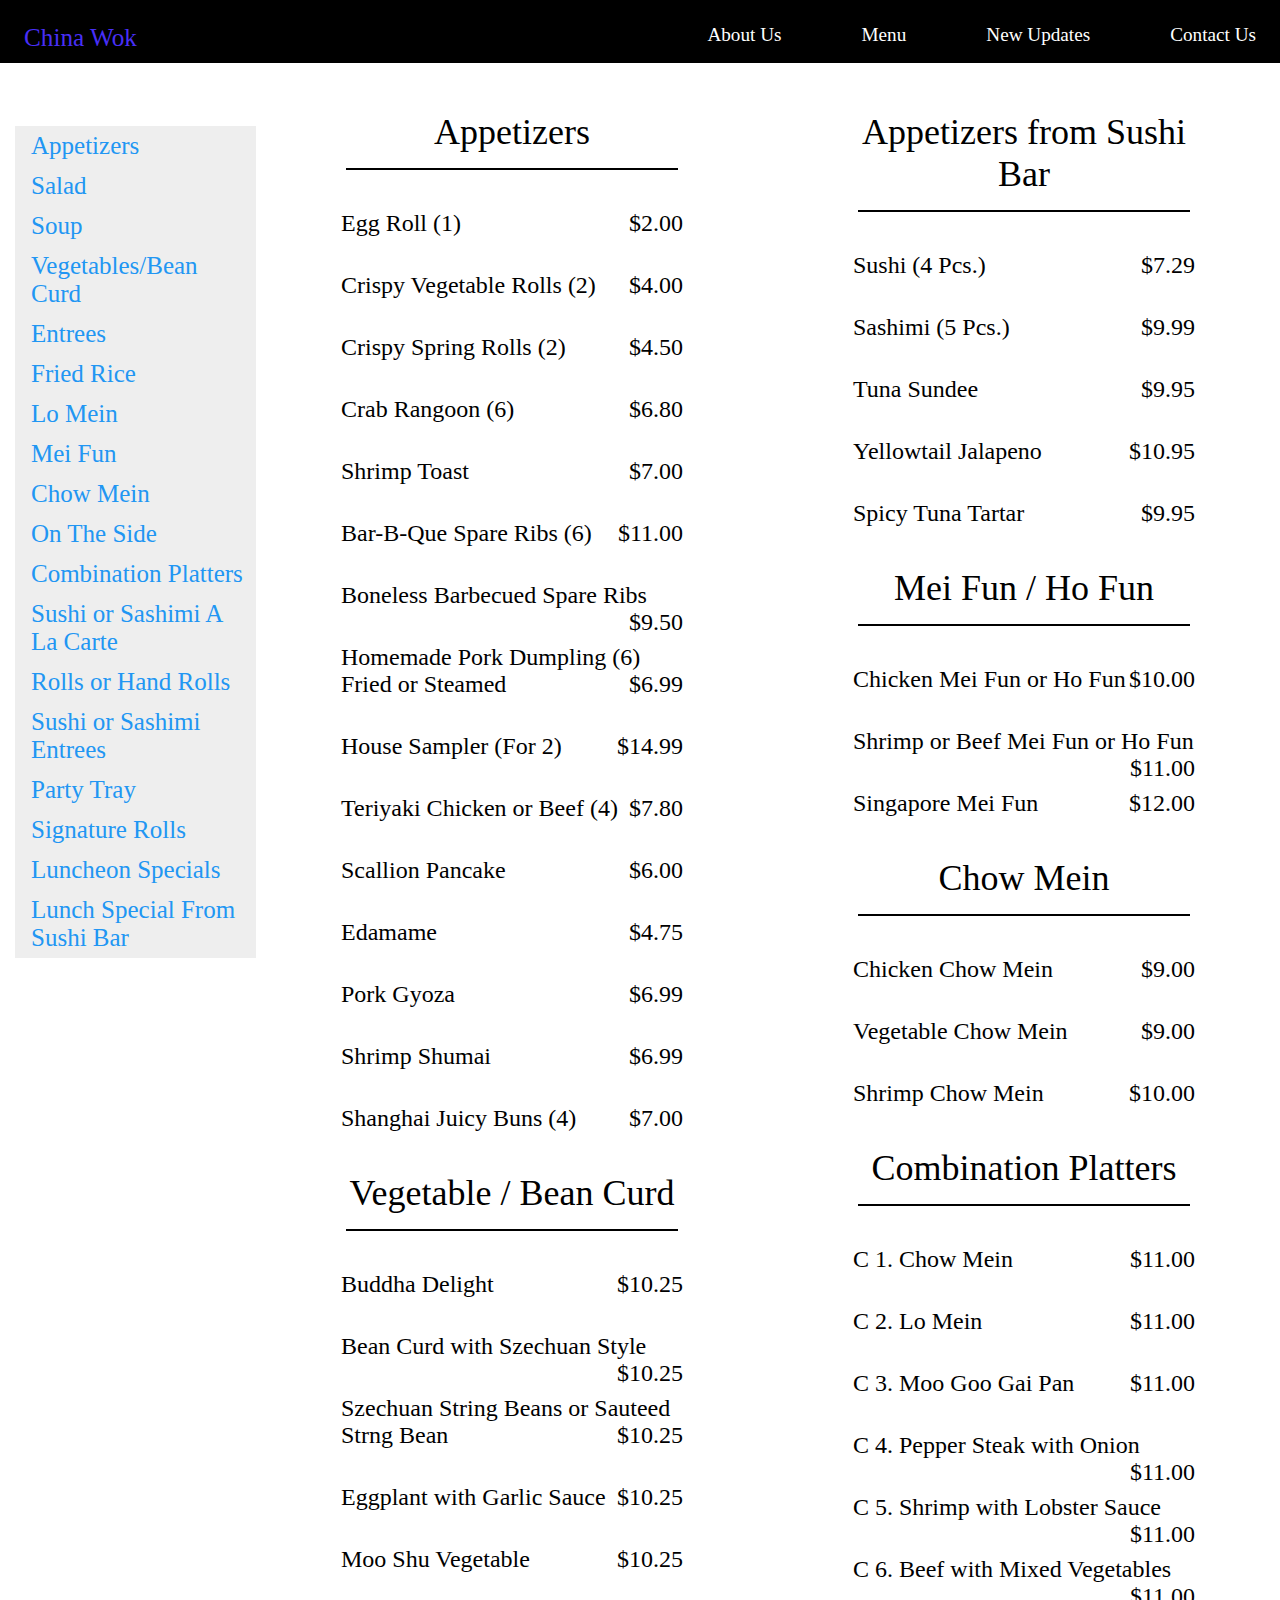
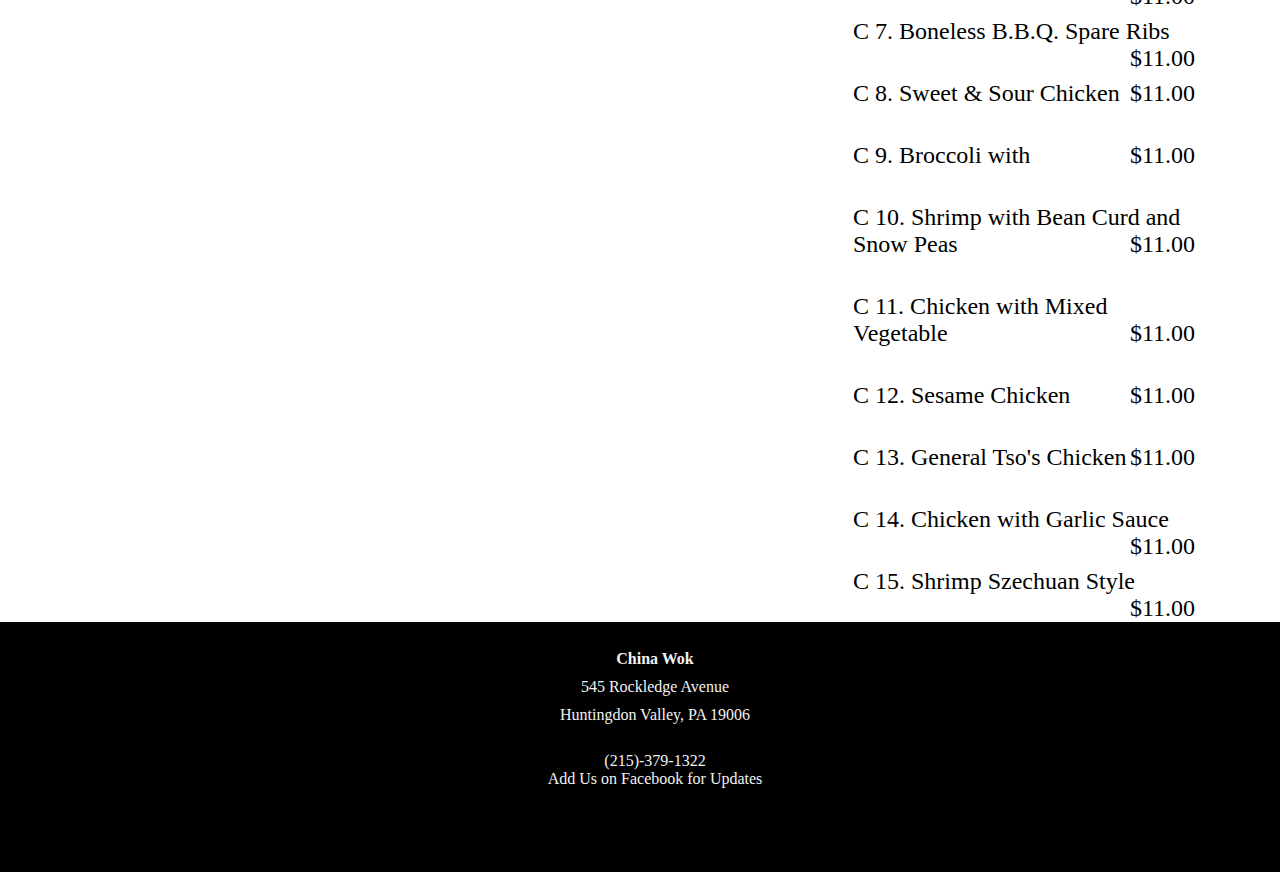
<file: update.html>
<!DOCTYPE html>
<html>
<head>
<title>China Wok, Huntington Valley</title>
<link rel="stylesheet" href="styles.css">
</head>
<body>
    <header class="header">
        <nav class="navbar">
            <a href="homepage.html" class="nav-logo">China Wok</a>
            <ul class="nav-menu">
                <li class="nav-item">
                    <a href="homepage.html" class="nav-link">About Us</a>
                </li>
                <li class="nav-item">
                    <a href="menu.html" class="nav-link">Menu</a>
                </li>
                <li class="nav-item">
                    <a href="update.html" class="nav-link">New Updates</a>
                </li>
                <li class="nav-item">
                    <a href="contact.html" class="nav-link">Contact Us</a>
                </li>
            </ul>
            <div class="hamburger">
                More
            </div>
        </nav>
    </header>

    <div class="body-background">
    
    <br>

    <section class="page">
        <div class="left-sidebar">
            <div class="sidenav">
                <a href>Appetizers</a>
                <a href>Salad</a>
                <a href>Soup</a>
                <a href>Vegetables/Bean Curd</a>
                <a href>Entrees</a>
                <a href>Fried Rice</a>
                <a href>Lo Mein</a>
                <a href>Mei Fun</a>
                <a href>Chow Mein</a>
                <a href>On The Side</a>
                <a href>Combination Platters</a>
                <a href>Sushi or Sashimi A La Carte</a>
                <a href>Rolls or Hand Rolls</a>
                <a href>Sushi or Sashimi Entrees</a>
                <a href>Party Tray</a>
                <a href>Signature Rolls</a>
                <a href>Luncheon Specials</a>
                <a href>Lunch Special From Sushi Bar</a>
            </div>
        </div>
        <div class="column1">
            <div class="menu-category">
                <div class="category-name">Appetizers</div>
                <div class="menu-item-wrapper">
                <div class="item-name">
                    Egg Roll (1)
                    <div class="item-price">
                        $2.00
                    </div>
                </div>
                </div>
                <div class="menu-item-wrapper">
                    <div class="item-name">
                        Crispy Vegetable Rolls (2)
                        <div class="item-price">
                            $4.00
                        </div>
                    </div>
                </div>
                <div class="menu-item-wrapper">
                    <div class="item-name">
                        Crispy Spring Rolls (2)
                        <div class="item-price">
                            $4.50
                        </div>
                    </div>
                </div>
                <div class="menu-item-wrapper">
                    <div class="item-name">
                        Crab Rangoon (6)
                        <div class="item-price">
                            $6.80
                        </div>
                    </div>
                </div>
                <div class="menu-item-wrapper">
                    <div class="item-name">
                        Shrimp Toast
                        <div class="item-price">
                            $7.00
                        </div>
                    </div>
                </div>
                <div class="menu-item-wrapper">
                    <div class="item-name">
                        Bar-B-Que Spare Ribs (6)
                        <div class="item-price">
                            $11.00
                        </div>
                    </div>
                </div>
                <div class="menu-item-wrapper">
                    <div class="item-name">
                        Boneless Barbecued Spare Ribs
                        <div class="item-price">
                            $9.50
                        </div>
                    </div>
                </div>
                <div class="menu-item-wrapper">
                    <div class="item-name">
                        Homemade Pork Dumpling (6) Fried or Steamed
                        <div class="item-price">
                            $6.99
                        </div>
                    </div>
                </div>
                <div class="menu-item-wrapper">
                    <div class="item-name">
                        House Sampler (For 2)
                        <div class="item-price">
                            $14.99
                        </div>
                    </div>
                </div>
                <div class="menu-item-wrapper">
                    <div class="item-name">
                        Teriyaki Chicken or Beef (4)
                        <div class="item-price">
                            $7.80
                        </div>
                    </div>
                </div>
                <div class="menu-item-wrapper">
                    <div class="item-name">
                        Scallion Pancake
                        <div class="item-price">
                            $6.00
                        </div>
                    </div>
                </div>
                <div class="menu-item-wrapper">
                    <div class="item-name">
                        Edamame
                        <div class="item-price">
                            $4.75
                        </div>
                    </div>
                </div>
                <div class="menu-item-wrapper">
                    <div class="item-name">
                        Pork Gyoza
                        <div class="item-price">
                            $6.99
                        </div>
                    </div>
                </div>
                <div class="menu-item-wrapper">
                    <div class="item-name">
                        Shrimp Shumai
                        <div class="item-price">
                            $6.99
                        </div>
                    </div>
                </div>
                <div class="menu-item-wrapper">
                    <div class="item-name">
                        Shanghai Juicy Buns (4)
                        <div class="item-price">
                            $7.00
                        </div>
                    </div>
                </div>
            </div>
            <div class="menu-category">
                <div class="category-name">Vegetable / Bean Curd</div>
                <div class="menu-item-wrapper">
                    <div class="item-name">
                        Buddha Delight
                        <div class="item-price">
                            $10.25
                        </div>
                    </div>
                </div>
                <div class="menu-item-wrapper">
                    <div class="item-name">
                        Bean Curd with Szechuan Style
                        <div class="item-price">
                            $10.25
                        </div>
                    </div>
                </div>
                <div class="menu-item-wrapper">
                    <div class="item-name">
                        Szechuan String Beans or Sauteed Strng Bean
                        <div class="item-price">
                            $10.25
                        </div>
                    </div>
                </div>
                <div class="menu-item-wrapper">
                    <div class="item-name">
                        Eggplant with Garlic Sauce
                        <div class="item-price">
                            $10.25
                        </div>
                    </div>
                </div>
                <div class="menu-item-wrapper">
                    <div class="item-name">
                        Moo Shu Vegetable
                        <div class="item-price">
                            $10.25
                        </div>
                    </div>
                </div>
            </div>
        </div>
        <div class="column2">
            <div class="menu-category">
                <div class="category-name">Appetizers from Sushi Bar</div>
                <div class="menu-item-wrapper">
                    <div class="item-name">
                        Sushi (4 Pcs.)
                        <div class="item-price">
                            $7.29
                        </div>
                    </div>
                </div>
                <div class="menu-item-wrapper">
                    <div class="item-name">
                        Sashimi (5 Pcs.)
                        <div class="item-price">
                            $9.99
                        </div>
                    </div>
                </div>
                <div class="menu-item-wrapper">
                    <div class="item-name">
                        Tuna Sundee
                        <div class="item-price">
                            $9.95
                        </div>
                    </div>
                </div>
                <div class="menu-item-wrapper">
                    <div class="item-name">
                        Yellowtail Jalapeno
                        <div class="item-price">
                            $10.95
                        </div>
                    </div>
                </div>
                <div class="menu-item-wrapper">
                    <div class="item-name">
                        Spicy Tuna Tartar
                        <div class="item-price">
                            $9.95
                        </div>
                    </div>
                </div>
            </div>
            <div class="menu-category">
                <div class="category-name">Mei Fun / Ho Fun</div>
                <div class="menu-item-wrapper">
                    <div class="item-name">
                        Chicken Mei Fun or Ho Fun
                        <div class="item-price">
                            $10.00
                        </div>
                    </div>
                </div>
                <div class="menu-item-wrapper">
                    <div class="item-name">
                        Shrimp or Beef Mei Fun or Ho Fun
                        <div class="item-price">
                            $11.00
                        </div>
                    </div>
                </div>
                <div class="menu-item-wrapper">
                    <div class="item-name">
                        Singapore Mei Fun
                        <div class="item-price">
                            $12.00
                        </div>
                    </div>
                </div>
            </div>
            <div class="menu-category">
                <div class="category-name">Chow Mein</div>
                <div class="menu-item-wrapper">
                    <div class="item-name">
                        Chicken Chow Mein
                        <div class="item-price">
                            $9.00
                        </div>
                    </div>
                </div>
                <div class="menu-item-wrapper">
                    <div class="item-name">
                        Vegetable Chow Mein
                        <div class="item-price">
                            $9.00
                        </div>
                    </div>
                </div>
                <div class="menu-item-wrapper">
                    <div class="item-name">
                        Shrimp Chow Mein
                        <div class="item-price">
                            $10.00
                        </div>
                    </div>
                </div>
            </div>
            <div class="menu-category">
                <div class="category-name">Combination Platters</div>
                <div class="menu-item-wrapper">
                    <div class="item-name">
                        C 1. Chow Mein
                        <div class="item-price">
                            $11.00
                        </div>
                    </div>
                </div>
                <div class="menu-item-wrapper">
                    <div class="item-name">
                        C 2. Lo Mein
                        <div class="item-price">
                            $11.00
                        </div>
                    </div>
                </div>
                <div class="menu-item-wrapper">
                    <div class="item-name">
                        C 3. Moo Goo Gai Pan
                        <div class="item-price">
                            $11.00
                        </div>
                    </div>
                </div>
                <div class="menu-item-wrapper">
                    <div class="item-name">
                        C 4. Pepper Steak with Onion
                        <div class="item-price">
                            $11.00
                        </div>
                    </div>
                </div>
                <div class="menu-item-wrapper">
                    <div class="item-name">
                        C 5. Shrimp with Lobster Sauce
                        <div class="item-price">
                            $11.00
                        </div>
                    </div>
                </div>
                <div class="menu-item-wrapper">
                    <div class="item-name">
                        C 6. Beef with Mixed Vegetables
                        <div class="item-price">
                            $11.00
                        </div>
                    </div>
                </div>
                <div class="menu-item-wrapper">
                    <div class="item-name">
                        C 7. Boneless B.B.Q. Spare Ribs
                        <div class="item-price">
                            $11.00
                        </div>
                    </div>
                </div>
                <div class="menu-item-wrapper">
                    <div class="item-name">
                        C 8. Sweet & Sour Chicken
                        <div class="item-price">
                            $11.00
                        </div>
                    </div>
                </div>
                <div class="menu-item-wrapper">
                    <div class="item-name">
                        C 9. Broccoli with
                        <div class="item-price">
                            $11.00
                        </div>
                    </div>
                </div>
                <div class="menu-item-wrapper">
                    <div class="item-name">
                        C 10. Shrimp with Bean Curd and Snow Peas
                        <div class="item-price">
                            $11.00
                        </div>
                    </div>
                </div>
                <div class="menu-item-wrapper">
                    <div class="item-name">
                        C 11. Chicken with Mixed Vegetable
                        <div class="item-price">
                            $11.00
                        </div>
                    </div>
                </div>
                <div class="menu-item-wrapper">
                    <div class="item-name">
                        C 12. Sesame Chicken
                        <div class="item-price">
                            $11.00
                        </div>
                    </div>
                </div>
                <div class="menu-item-wrapper">
                    <div class="item-name">
                        C 13. General Tso's Chicken
                        <div class="item-price">
                            $11.00
                        </div>
                    </div>
                </div>
                <div class="menu-item-wrapper">
                    <div class="item-name">
                        C 14. Chicken with Garlic Sauce
                        <div class="item-price">
                            $11.00
                        </div>
                    </div>
                </div>
                <div class="menu-item-wrapper">
                    <div class="item-name">
                        C 15. Shrimp Szechuan Style
                        <div class="item-price">
                            $11.00
                        </div>
                    </div>
                </div>
            </div>
        </div>
    </section>

    </div>
</body>
<footer class="footer">
    <br>
    <p><b>China Wok</b></p>
    <p>545 Rockledge Avenue</p>
    <p>Huntingdon Valley, PA 19006</p><br>
    <a href="tel:2153791322">(215)-379-1322</a><br>
    <a href="https://www.facebook.com/ChinaWokHV">Add Us on Facebook for Updates</a>
</footer>
<script>
const hamburger = document.querySelector(".hamburger");
const navMenu = document.querySelector(".nav-menu");

hamburger.addEventListener("click", mobileMenu);

function mobileMenu() {
    hamburger.classList.toggle("active");
    navMenu.classList.toggle("active");
}

const navLink = document.querySelectorAll(".nav-link");

navLink.forEach(n => n.addEventListener("click", closeMenu));

function closeMenu() {
    hamburger.classList.remove("active");
    navMenu.classList.remove("active");
}
</script>
</html>
</file>
<file: styles.css>
body{
    background-color: white;
    margin: 0 auto;
    font-family: "papyrus";
}

/* Header and Nav Bar */
.header li {
    list-style: none;
}

.header a {
    text-decoration: none;
}

.header {
    border-bottom: 1px solid black;
    background-color: black;
}

.navbar {
    display: flex;
    justify-content: space-between;
    align-items: center;
    padding: 0.5rem 1.5rem 0rem 1.5rem;
}

.hamburger {
    display: none;
}

.logo-image {
    height: 30%; 
    width: 30%;
}

.bar {
    display: block;
    width: 25px;
    height: 3px;
    margin: 5px auto;
    -webkit-transition: all 0.3s ease-in-out;
    transition: all 0.3s ease-in-out;
    background-color: #101010;
}

.nav-menu {
    display: flex;
    justify-content: space-between;
    align-items: center;
}

.nav-item {
    margin-left: 5rem;
}

.nav-link{
    font-size: 1.2rem;
    font-weight: 400;
    color: white;
}

.nav-link:hover{
    color: #482ff7;
}

.nav-logo {
    font-size: 1.575rem;
    font-weight: 500;
    color: #482ff7;
    padding-top: 5px;
}

/* Menu Content */
.menu-category{
    margin: 15px 45px;
    padding: 0px 15px;
    background-color: rgba(255, 255, 255, 0.8);
}

.category-name{
    margin: 30px;
    text-align: center;
    font-size: 36px;
    border-bottom: 2px solid #000;
    padding-bottom: 15px;
}

.menu-item-wrapper{
    color: black;
    padding: 10px;
    margin: 15px;
    font-size: 24px;
}

.item-price{  
    float: right;
}

/* Slideshow container */
* {box-sizing:border-box}

/* Slideshow container */
.slideshow-container {
  max-width: 100%;
  position: relative;
  margin: auto;
}

/* Hide the images by default */
.mySlides {
  display: none;
}

/* Next & previous buttons */
.prev, .next {
  cursor: pointer;
  position: absolute;
  top: 50%;
  width: auto;
  margin-top: -22px;
  padding: 16px;
  color: white;
  font-weight: bold;
  font-size: 18px;
  transition: 0.6s ease;
  border-radius: 0 3px 3px 0;
  user-select: none;
}

/* Position the "next button" to the right */
.next {
  right: 0;
  border-radius: 3px 0 0 3px;
}

/* On hover, add a black background color with a little bit see-through */
.prev:hover, .next:hover {
  background-color: rgba(0,0,0,0.8);
}

/* Caption text */
.text {
  color: #f2f2f2;
  font-size: 15px;
  padding: 8px 12px;
  position: absolute;
  bottom: 8px;
  width: 100%;
  text-align: center;
}

/* Number text (1/3 etc) */
.numbertext {
  color: #f2f2f2;
  font-size: 12px;
  padding: 8px 12px;
  position: absolute;
  top: 0;
}

/* Fading animation */
.fade {
  -webkit-animation-name: fade;
  -webkit-animation-duration: 5s;
  animation-name: fade;
  animation-duration: 5s;
}

.main-logo{
    float: center;
    height:100px; 
}

/* Footer */
.footer{
    background-color:#000;
    color:#f2f2f2;
    height: 250px;
    text-align: center;
}

.footer p{
    font-size:1rem;    
    color:#f2f2f2;
    margin: 10px 0px 10px 30px;
}

.footer a{
    margin-left: 30px;
    font-size:1rem;
    text-decoration: none;
    color: #f2f2f2;
}

.body-background-menu{
    background: url(pic2.jpg) no-repeat center center fixed;
    background-size: cover;
}

.body-background-contact{
    background: url(frontpage.jpg) no-repeat center center fixed;
    background-size: cover;
}

.about-us{
    padding: 5px 30px;
}

.sidenav {
    margin-top: 45px;
    left: 10px;
    background: #eee;
    margin-left: 15px;
  }
  
  .sidenav a {
    padding: 6px 8px 6px 16px;
    text-decoration: none;
    font-size: 25px;
    color: #2196F3;
    display: block;
  }
  
  .sidenav a:hover {
    color: #064579;
  }

/* Collapse Feature*/
.collapsible {
    background-color: rgba(255, 255, 255, 0);
    color: #444;
    cursor: pointer;
    padding: 18px;
    width: 100%;
    border: none;
    text-align: center;
    outline: none;
    font-size: 48px;
    font-weight: bolder;
    border-bottom: none;
    font-family: "papyrus";
  }
  
  /* Add a background color to the button if it is clicked on (add the .active class with JS), and when you move the mouse over it (hover) */
  .col-active, .collapsible:hover {
    background-color: rgba(255, 255, 255, 0);
  }
  
  /* Style the collapsible content. Note: hidden by default */
  .content {
    padding: 1.5rem;
    display: none;
    overflow: hidden;
    font-size: 40px;
    background-color: rgba(255, 255, 255, 0);
  }

  .collapsible:after {
    content: '\02795'; /* Unicode character for "plus" sign (+) */
    font-size: 13px;
    color: white;
    float: right;
    margin-left: 5px;
    margin-top: 10px;
  }


.page {
  display:grid;
  width:100%;
  grid-template-areas: "left col1 col2";
  grid-template-columns: 1fr 2fr 2fr;
}

.left-sidebar {
  grid-area: left;
}

.column1 {
  grid-area: col1;
}

.column2 {
  grid-area: col2;
}

.contact-info {
    text-align: center; 
    background-color: rgba(255, 255, 255, 0.85); 
    width: 70%; 
    margin: 0 auto; 
    padding: 15px;
}

@media only screen and (min-device-width: 500px){
    .slideshow-container {
        max-width: 100%;
    }
    .content {
        column-count: 2;
        font-size: 1.5rem;
    }
    .collapsible {
        font-size: 2rem;
    }
}

@media only screen and (max-device-width: 500px){
    .nav-menu {
        position: fixed;
        left: -100%;
        top: 5rem;
        flex-direction: column;
        background-color: #fff;
        width: 100%;
        border-radius: 10px;
        text-align: center;
        transition: 0.3s;
        box-shadow:
            0 10px 27px rgba(0, 0, 0, 0.05);
    }
    .nav-menu.active {
        left: 0;
        z-index: 1;
        position: absolute;
        font-size: 5rem;
        background-color: white;
    }
    .nav-item {
        margin: 1rem 0;
        font-size:0.5rem;
    }

    .nav-item a {
        font-size: 2.25rem;
        color: black;
    }

    .nav-logo {
        padding-top: 15px;
    }

    .logo-image {
        height: 50%; 
        width: 50%;
    }

    .about-us {
        font-size: 2rem;
    }

    .hamburger {
        display: block;
        cursor: pointer;
        color: white;
    }

    .hamburger.active .bar:nth-child(2) {
        opacity: 0;
    }

    .hamburger.active .bar:nth-child(1) {
        transform: translateY(8px) rotate(45deg);
    }

    .hamburger.active .bar:nth-child(3) {
        transform: translateY(-8px) rotate(-45deg);
    }

    .collapsible:after {
        margin-top: 25px;
    }

    .contact-info {
        font-size: 1.5rem;
    }

    .footer {
        height: 500px;
    }

    .footer p{
        font-size: 2rem;    
    }
    
    .footer a{
        font-size: 2rem;
    }

    .nav-logo {
        font-size: 3rem;
    }

    .navbar {
        font-size: 3rem;
        padding: 1rem 3rem 0.5rem 3rem;
    }
    .modal {
        margin-top: 100px;
    }
    .modal-content {
        font-size: 1.5rem;
        width: 100%;
    }
}

@keyframes fadeInAnimation {
    0% {
        opacity: 0;
    }
    100% {
        opacity: 1;
     }
}

/* The Modal (background) */
.modal {
    opacity: 0;
    transition: opacity 5s;
    /* display: none; Hidden by default */
    position: fixed; /* Stay in place */
    z-index: 1; /* Sit on top */
    left: 0;
    top: 0;
    width: 100%; /* Full width */
    height: 100%; /* Full height */
    /* overflow: auto; /* Enable scroll if needed */
    background-color: rgb(0,0,0); /* Fallback color */
    background-color: rgba(0,0,0,0.4); /* Black w/ opacity */
  }
  
  /* Modal Content/Box */
  .modal-content {
    background-color: #fefefe;
    margin: 15% auto; /* 15% from the top and centered */
    padding: 20px;
    border: 1px solid #888;
    width: 30%; /* Could be more or less, depending on screen size */
    text-align:center; 
    font-weight:bold; 
    font-size:1.2rem
  }
  
  /* The Close Button */
  .close {
    color: #aaa;
    float: right;
    font-size: 28px;
    font-weight: bold;
  }
  
  .close:hover,
  .close:focus {
    color: black;
    text-decoration: none;
    cursor: pointer;
  }
</file>
